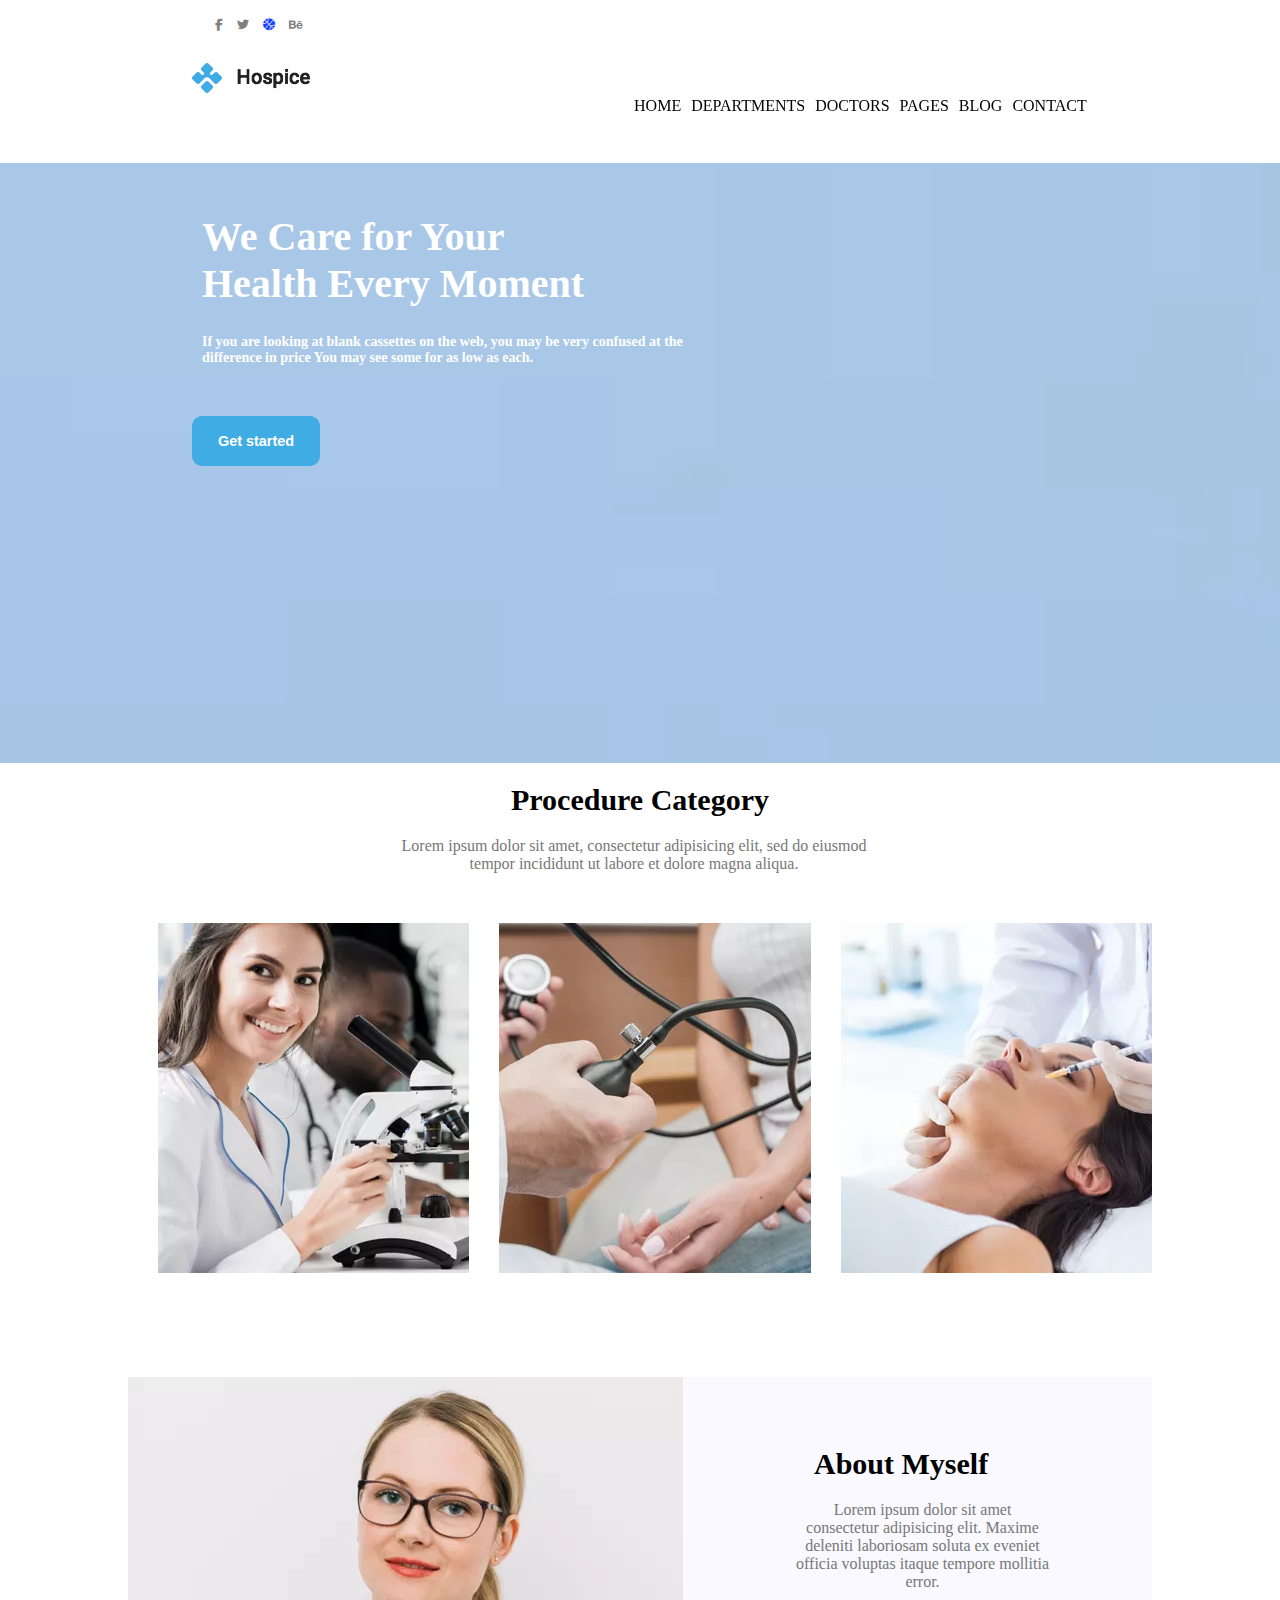
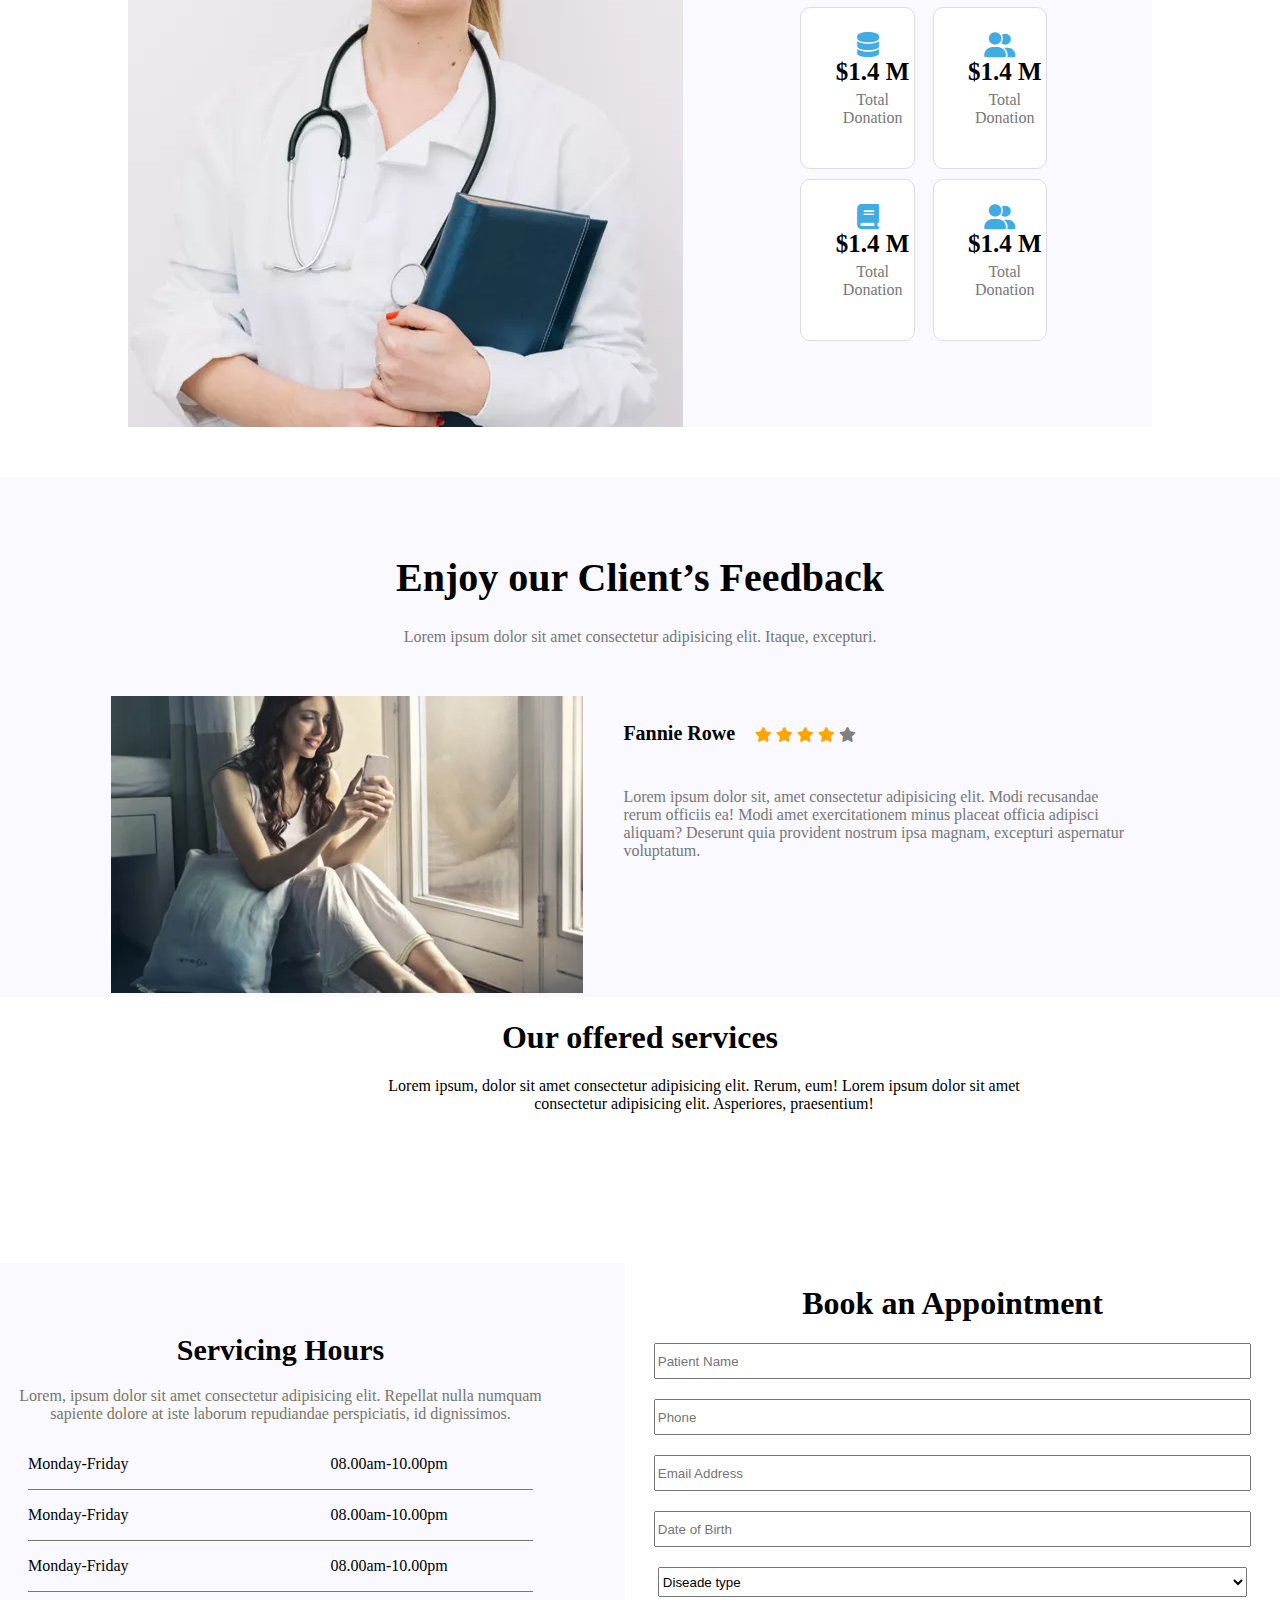
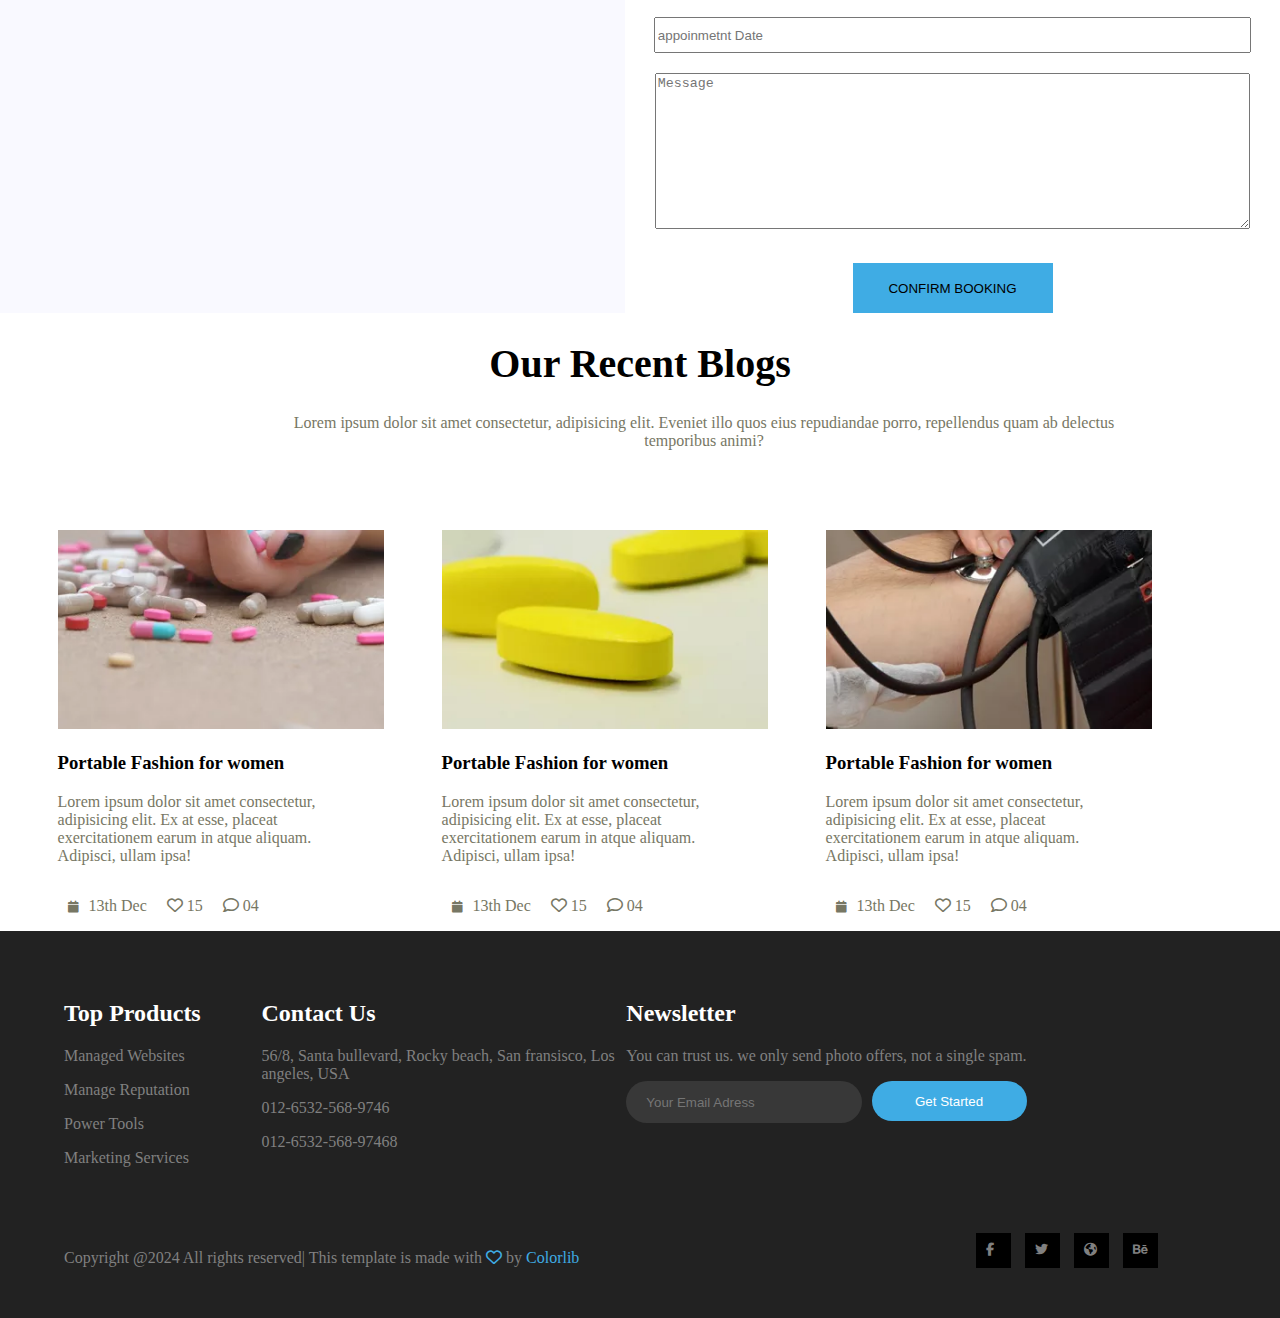
<file: index.html>
<!DOCTYPE html>
<html lang="en">
<head>
    <meta charset="UTF-8">
    <meta name="viewport" content="width=device-width, initial-scale=1.0">
    <title>Document</title>
    <link rel="stylesheet" href="./style.css">
    <link rel="stylesheet" href="https://cdnjs.cloudflare.com/ajax/libs/font-awesome/6.0.0-beta3/css/all.min.css">
    <link rel="stylesheet" href="https://cdnjs.cloudflare.com/ajax/libs/font-awesome/6.5.1/css/all.min.css">
    <link rel="stylesheet" href="https://cdnjs.cloudflare.com/ajax/libs/font-awesome/6.5.0/css/all.min.css">
</head>

<body>
    <div class="icon">
        <i class="fa-brands fa-facebook-f"></i>
        <i class="fa-brands fa-twitter"></i>
        <i class="fa-solid fa-basketball"></i>
        <i class="fa-brands fa-behance"></i>

    </div>
    <div class="hospice">
           <img src="./logo.png.webp" alt="">
    
            <div class="menu">
         <div class="lines">
            <div class="line"></div>
            <div class="line2"></div>
            <div class="line3"></div>

        </div> 
        <div class="list">
        <ul>
            <li>HOME</li>
              <li><a href="./index1.html">DEPARTMENTS
              </a>
            </li>
            <li><a href="./index2.html">
                DOCTORS</a>
            </li>
            <li>
              <p> PAGES</p>
              <ol>
                <li>ABOUT</li>
                <li>SERVICES</li>
                <li><a href="./index3.html">ELEMENTS</a>
                </li>
              </ol>

            </li>
            <li>
              <p>  BLOG</p>
              <ol>
                <li>BLOG</li>
                <li>Blog DETAILS</li>
              </ol>
            </li>
            <li>
                CONTACT
            </li>
        </ul>
        </div>
        </div>
    </div>
    <div class="background-image">
     <h1>  We Care for Your Health Every Moment
     </h1>
     <p>
        If you are looking at blank cassettes on the web, you may be very confused at the difference in price You may see some for as low as each.


</p>
<form action="">
    <button class="getstarted">Get started</button>
</form>

    </div>
    <section class="procedure">
        <h1>Procedure Category

        </h1>
        <p>Lorem ipsum dolor sit amet, consectetur adipisicing elit, sed do eiusmod tempor incididunt ut labore et dolore magna aliqua.</p>
    <div class="image">
        <div class="card1">
         <div class="visible"><img src="./p1.jpg.webp" alt="">
            </div>
            <div class="emergency">
                <h2>EMERGENCY TREATMENT</h2>
               </div> 
            </div>
            <div class="card1">
            <div class="visible">
            <img src="./p2.jpg.webp" alt="">
        </div>
        
       <div class="emergency">
        <h2>EMERGENCY TREATMENT</h2>
       </div>
       </div>
       <div class="card1">
        <div class="visible">
        <img src="./p3.jpg.webp" alt="">
        </div>
        <div class="emergency">
            <h2>EMERGENCY TREATMENT</h2>
           </div>
        </div>
</div>
    </section>
    <section class="about">
        <img src="./about-me.jpg.webp" alt="">
        <div class="myself">

        <h1>About Myself</h1>
        <p>
            Lorem ipsum dolor sit amet consectetur adipisicing elit. Maxime deleniti laboriosam soluta ex eveniet officia voluptas itaque tempore mollitia error.

        </p>
        
        <div class="all-box-total">
            <div class="box-total-one">
<div class="box-total">
    <div class="icons">    <i class="fa-solid fa-database"></i>
        </div>
    <h3>$1.4 M</h3>
    <p>Total Donation</p>
</div>  
<div class="box-total1">
    <div class="icons">
    <i class="fa-solid fa-book"></i>
    </div>
    <h3>$1.4 M</h3>
    <p>Total Donation</p>
</div>  
</div>
<div class="box-total-two">
<div class="box-total">
    <div class="icons">
    <i class="fa-solid fa-user-group"></i>
    </div>
    <h3>$1.4 M</h3>
    <p>Total Donation</p>
</div>  
<div class="box-total1">
    <div class="icons">
    <i class="fa-solid fa-user-group"></i>
    </div>

    <h3>$1.4 M</h3>
    <p>Total Donation</p>
</div>  
</div>
</div>
</div>
  </section>
<section class="clients">

  <div class="enjoy">

    <h1>
        Enjoy our Client’s Feedback
    </h1>
   
 <p>Lorem ipsum dolor sit amet consectetur adipisicing elit. Itaque, excepturi.</p>
 </div>
 <div class="enjoy-image-all">
 <div class="enjoy-image">
    
  <img src="./feedback-bg.jpg.webp" alt="">
  </div>
  

  <div class="fannie">
    <div class="rowe">
  <h4>Fannie Rowe</h4>
  <div class="icons-star">
  <i class="fa-solid fa-star"></i>
  <i class="fa-solid fa-star"></i>
  <i class="fa-solid fa-star"></i>
  <i class="fa-solid fa-star"></i>
  <i class="fa-solid fa-star"></i>
  </div>
  </div>
  <p>Lorem ipsum dolor sit, amet consectetur adipisicing elit. Modi recusandae rerum officiis ea! Modi amet exercitationem minus placeat officia adipisci aliquam? Deserunt quia provident nostrum ipsa magnam, excepturi aspernatur voluptatum.</p>
  </div>
</div>
</div>
</section>
<div class="our">
<h1>Our offered services</h1>
<p>Lorem ipsum, dolor sit amet consectetur adipisicing elit. Rerum, eum! Lorem ipsum dolor sit amet consectetur adipisicing elit. Asperiores, praesentium!</p>
<div class="box-emergency">
    <div class="all-emergency">
<div class="emergency">

    <i class="fa-solid fa-rocket"></i>
    <h3>24/Emergency</h3>
    <p>Lorem ipsum dolor, sit amet consectetur adipisicing elit. Ut aut atque debitis suscipit incidunt fuga impedit eum cumque facere, assumenda repudiandae optio beatae, itaque culpa labore cum neque hic enim.
</p>

</div>
<div class="emergency">
    <i class="fa-solid fa-heart"></i>
   
    <h3>24/Emergency</h3>
    <p>Lorem ipsum dolor, sit amet consectetur adipisicing elit. Ut aut atque debitis suscipit incidunt fuga impedit eum cumque facere, assumenda repudiandae optio beatae, itaque culpa labore cum neque hic enim.
</p>

</div>
</div>
<div class="all-emergency">
<div class="emergency">
    <i class="fa-solid fa-bug"></i>
    <h3>24/Emergency</h3>
    <p>Lorem ipsum dolor, sit amet consectetur adipisicing elit. Ut aut atque debitis suscipit incidunt fuga impedit eum cumque facere, assumenda repudiandae optio beatae, itaque culpa labore cum neque hic enim.
</p>

</div>
<div class="emergency">
    <i class="fa-solid fa-user-group"></i>
    
    <h3>24/Emergency</h3>
    <p>Lorem ipsum dolor, sit amet consectetur adipisicing elit. Ut aut atque debitis suscipit incidunt fuga impedit eum cumque facere, assumenda repudiandae optio beatae, itaque culpa labore cum neque hic enim.
</p>

</div>
</div>

</div>



</div>
<section class="hours">
    <div class="servicing">
    <h1>Servicing Hours</h1>
    <p class="grey">Lorem, ipsum dolor sit amet consectetur adipisicing elit. Repellat nulla numquam sapiente dolore at iste laborum repudiandae perspiciatis, id dignissimos.
    </p>
    <div class="monday">
        <p>Monday-Friday</p>
        <p>08.00am-10.00pm</p>
    </div>
    <div class="monday">
        <p>Monday-Friday</p>
        <p>08.00am-10.00pm</p>
    </div>
    <div class="monday">
        <p>Monday-Friday</p>
        <p>08.00am-10.00pm</p>
    </div>
</div>
<div class="form">
    <h1>Book an Appointment</h1>
<form>

    <input type="text" placeholder="Patient Name" >
    <br>
    <input type="text" placeholder="Phone" >
    <br>
    <input type="text" placeholder="Email Address" >
    <br>
    <input type="text" placeholder="Date of Birth" >
    <br>
     <select>
        <option>Diseade type</option>
        <option>Type one</option>
        <option>Type two</option>
        <option>Type three</option>
        <option>Type four</option>

     </select>
     <br>
     <input type="text" placeholder="appoinmetnt Date">
   <br>
<textarea name="" id="" cols="33" rows="10" placeholder="Message"></textarea>
<br>
<button>CONFIRM BOOKING</button>
</form>
</div>
</section>
<section class="recent">
    <div class="fashion">
    <h1>Our Recent Blogs</h1>
    <p>Lorem ipsum dolor sit amet consectetur, adipisicing elit. Eveniet illo quos eius repudiandae porro, repellendus quam ab delectus temporibus animi?

    </p>
    </div>
    <div class="all-portable">
    <div class="portable">
        <div class="portable-two">
        <div class="portable-one">
        <img src="./b1.jpg.webp" alt="">
        </div>
        </div>
        <div class="portable2">
        <h3>Portable Fashion for women</h3>
        <p class="lorem">Lorem ipsum dolor sit amet consectetur, adipisicing elit. Ex at esse, placeat exercitationem earum in atque aliquam. Adipisci, ullam ipsa!

        </p>
       
        <div class="first">
        <div class="december"><p>
            <span>
        <i class="fa-solid fa-calendar"></i>13th Dec
        </span>
    </p>
</div>
<div class="number"><p><span>
    <i class="fa-regular fa-heart"></i></span>
    15</p>
</div>
<div class="number2"><p><span>
    <i class="fa-regular fa-comment"></i></span>
    04</p>
</div>
</div>
    </div>

    </div>
    <div class="portable">
        <div class="portable-two">
        <div class="portable-one">
        <img src="./b2.jpg.webp" alt="">
        </div>
        </div>
        <div class="portable2">
        <h3>Portable Fashion for women</h3>
        <p class="lorem">Lorem ipsum dolor sit amet consectetur, adipisicing elit. Ex at esse, placeat exercitationem earum in atque aliquam. Adipisci, ullam ipsa!

        </p>

       
        <div class="first">
        <div class="december"><p>
            <span>
        <i class="fa-solid fa-calendar"></i>13th Dec
        </span>
    </p>
</div>
<div class="number"><p><span>
    <i class="fa-regular fa-heart"></i></span>
    15</p>
</div>
<div class="number2"><p><span>
    <i class="fa-regular fa-comment"></i></span>
    04</p>
</div>
</div>
    </div>
    </div>
    <div class="portable">
        <div class="portable-two">
            <div class="portable-one">
        

        
        <img src="./b3.jpg.webp" alt="">
        </div>
        </div>
        <div class="portable2">
        <h3>Portable Fashion for women</h3>
        <p class="lorem">Lorem ipsum dolor sit amet consectetur, adipisicing elit. Ex at esse, placeat exercitationem earum in atque aliquam. Adipisci, ullam ipsa!

        </p>
       
        <div class="first">
        <div class="december"><p>
            <span>
        <i class="fa-solid fa-calendar"></i>13th Dec
        </span>
    </p>
</div>
<div class="number"><p><span>
    <i class="fa-regular fa-heart"></i></span>
    15</p>
</div>
<div class="number2"><p><span>
    <i class="fa-regular fa-comment"></i></span>
    04</p>
</div>
</div>
</div>
    </div>
    </div>

</section>

<div class="black">
    <div class="all">
    <div class="product">
    <h2>Top Products</h2>
    <p>Managed Websites</p>
    <p>Manage Reputation</p>
    <p>Power Tools</p>
    <p>Marketing Services</p>
</div>
<div class="contact">
    <h2>Contact Us</h2>
    <p>56/8, Santa bullevard, Rocky beach, San fransisco, Los angeles, USA

    </p>
    <p>012-6532-568-9746
    </p>
<p>012-6532-568-97468
</p>
</div>
<div class="newsletter">
    <h2>Newsletter</h2>
    <p>You can trust us. we only send photo offers, not a single spam.</p>
    <form class="form2">
    <input type="email" placeholder="Your Email Adress"><br>
    <button>Get Started</button>
    </form>
</div>
</div>
<div class="all2">
<div class="colorlib">
<p>Copyright @2024 All rights reserved| This template is made with <i class="fa-regular fa-heart"></i> by <span>Colorlib</span></p>
</div>

<div class="icons-colorlib">

    <i class="fa-brands fa-facebook-f"></i>
    <i class="fa-brands fa-twitter"></i>
    <i class="fa-solid fa-earth-americas"></i>
    <i class="fa-brands fa-behance"></i>
    </div>


</div>
</div>
</div>
    
</body>
</html>
</file>
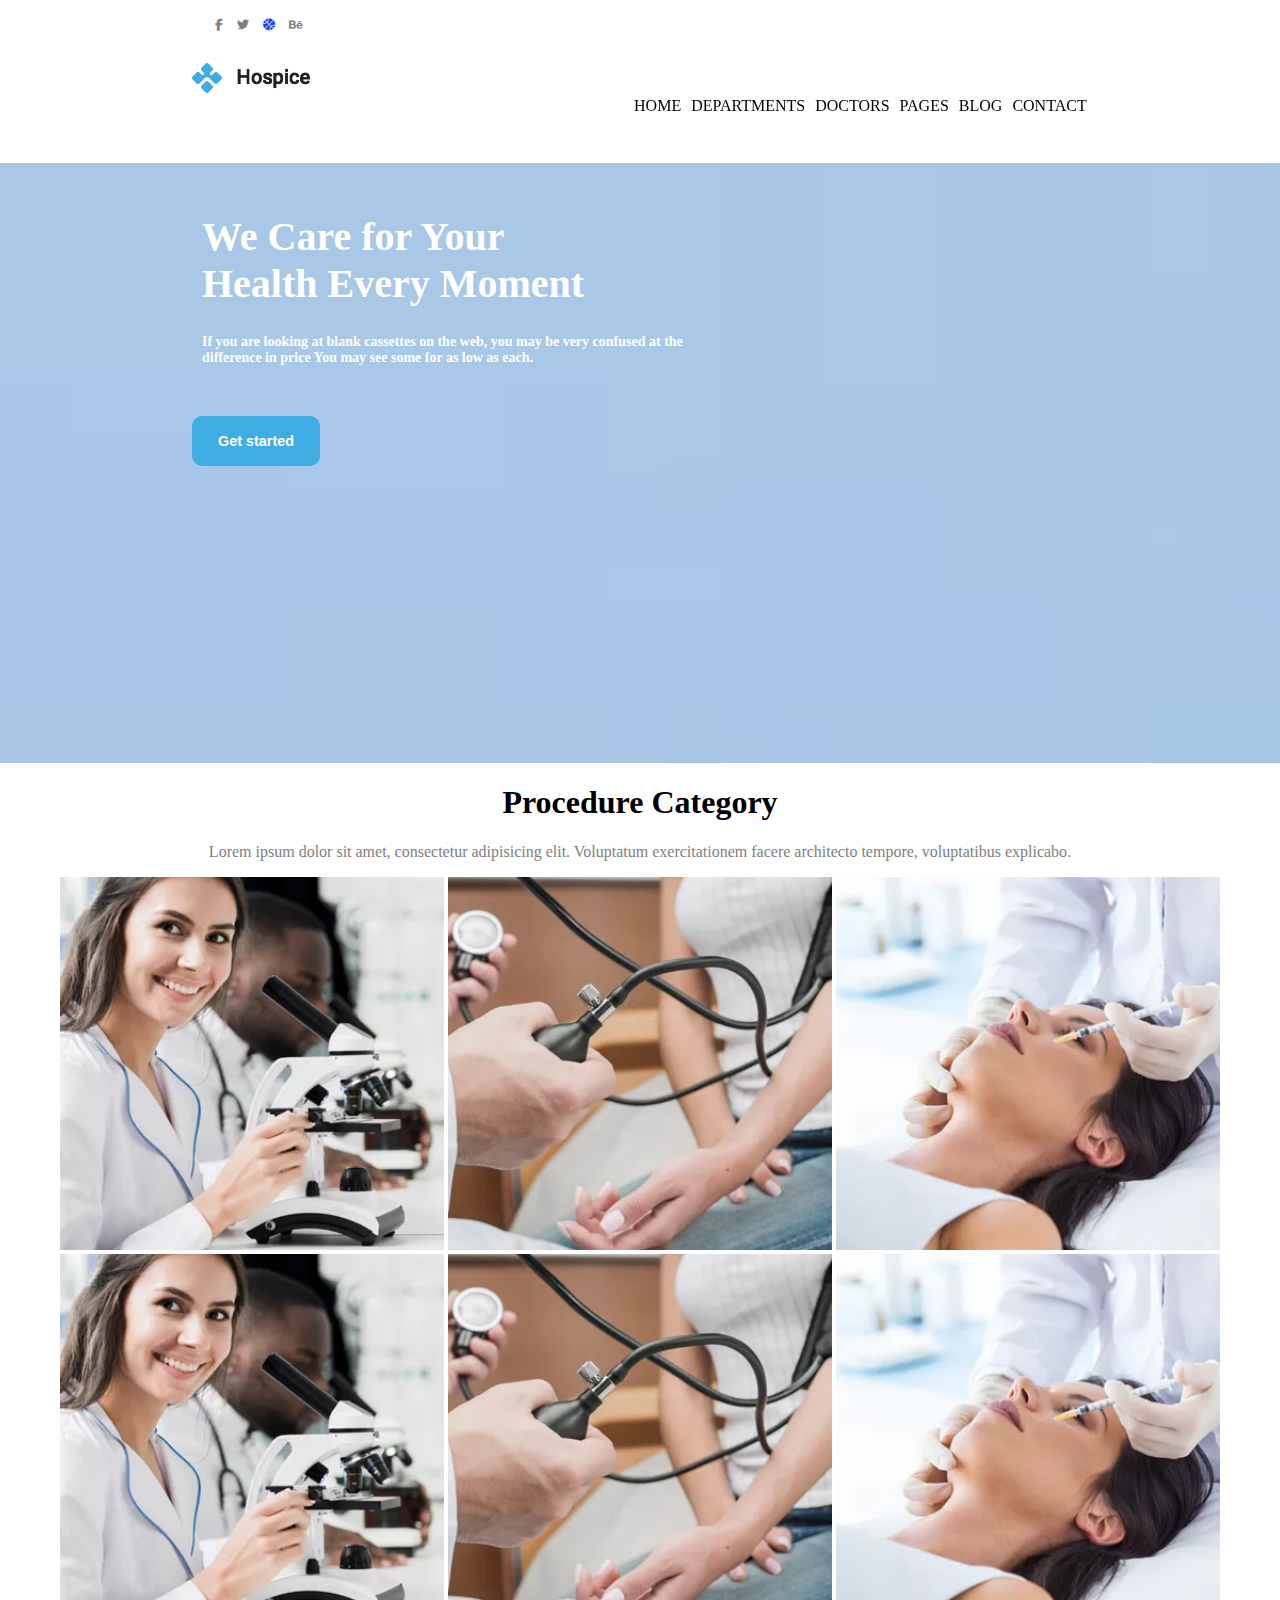
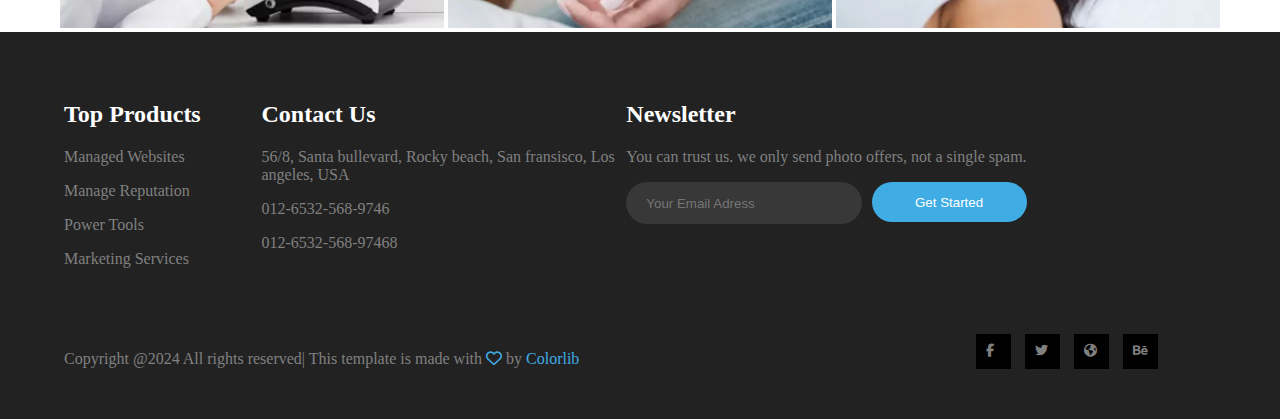
<file: index1.html>
<!DOCTYPE html>
<html lang="en">
<head>
    <meta charset="UTF-8">
    <meta name="viewport" content="width=device-width, initial-scale=1.0">
    <title>Document</title>
    <link rel="stylesheet" href="./style1.css">
    <link rel="stylesheet" href="https://cdnjs.cloudflare.com/ajax/libs/font-awesome/6.0.0-beta3/css/all.min.css">
    <link rel="stylesheet" href="https://cdnjs.cloudflare.com/ajax/libs/font-awesome/6.5.1/css/all.min.css">
    <link rel="stylesheet" href="https://cdnjs.cloudflare.com/ajax/libs/font-awesome/6.5.0/css/all.min.css">
</head>
<body>
    <div class="icon">
        <i class="fa-brands fa-facebook-f"></i>
        <i class="fa-brands fa-twitter"></i>
        <i class="fa-solid fa-basketball"></i>
        <i class="fa-brands fa-behance"></i>

    </div>
    <div class="hospice">
           <img src="./logo.png.webp" alt="">
    
            <div class="menu">
         <div class="lines">
            <div class="line"></div>
            <div class="line2"></div>
            <div class="line3"></div>

        </div> 
        <div class="list">
        <ul>
            <li>HOME</li>
            <li>
               
                DEPARTMENTS</a>
            </li>
            <li>
                DOCTORS
            </li>
            <li>
              <p> PAGES</p>
              <ol>
                <li>ABOUT</li>
                <li>SERVICES</li>
                <li>ELEMENTS</li>
              </ol>

            </li>
            <li>
              <p>  BLOG</p>
              <ol>
                <li>BLOG</li>
                <li>Blog DETAILS</li>
              </ol>
            </li>
            <li>
                CONTACT
            </li>
        </ul>
        </div>
        </div>
    </div>
    <div class="background-image">
     <h1>  We Care for Your Health Every Moment
     </h1>
     <p>
        If you are looking at blank cassettes on the web, you may be very confused at the difference in price You may see some for as low as each.


</p>
<form action="">
    <button class="getstarted">Get started</button>
</form>

    </div>
    <div class="image">
        <h1>Procedure Category</h1>
        <p>Lorem ipsum dolor sit amet, consectetur adipisicing elit. Voluptatum exercitationem facere architecto tempore, voluptatibus explicabo.</p>
        <div class="doctor">
            <img src="./p1.jpg.webp" alt="">
            <img src="p2.jpg.webp" alt="">
            <img src="p3.jpg.webp" alt="">
        </div>
        <div class="doctor">
            <img src="./p1.jpg.webp" alt="">
            <img src="p2.jpg.webp" alt="">
            <img src="p3.jpg.webp" alt="">
        </div>
    </div>
    <div class="black">
        <div class="all">
        <div class="product">
        <h2>Top Products</h2>
        <p>Managed Websites</p>
        <p>Manage Reputation</p>
        <p>Power Tools</p>
        <p>Marketing Services</p>
    </div>
    <div class="contact">
        <h2>Contact Us</h2>
        <p>56/8, Santa bullevard, Rocky beach, San fransisco, Los angeles, USA
    
        </p>
        <p>012-6532-568-9746
        </p>
    <p>012-6532-568-97468
    </p>
    </div>
    <div class="newsletter">
        <h2>Newsletter</h2>
        <p>You can trust us. we only send photo offers, not a single spam.</p>
        <form class="form2">
        <input type="email" placeholder="Your Email Adress"><br>
        <button>Get Started</button>
        </form>
    </div>
    </div>
    <div class="all2">
    <div class="colorlib">
    <p>Copyright @2024 All rights reserved| This template is made with <i class="fa-regular fa-heart"></i> by <span>Colorlib</span></p>
    </div>
    
    <div class="icons-colorlib">
    
        <i class="fa-brands fa-facebook-f"></i>
        <i class="fa-brands fa-twitter"></i>
        <i class="fa-solid fa-earth-americas"></i>
        <i class="fa-brands fa-behance"></i>
        </div>
    
    
    </div>
    </div>
    </div>

</body>
</html>
</file>
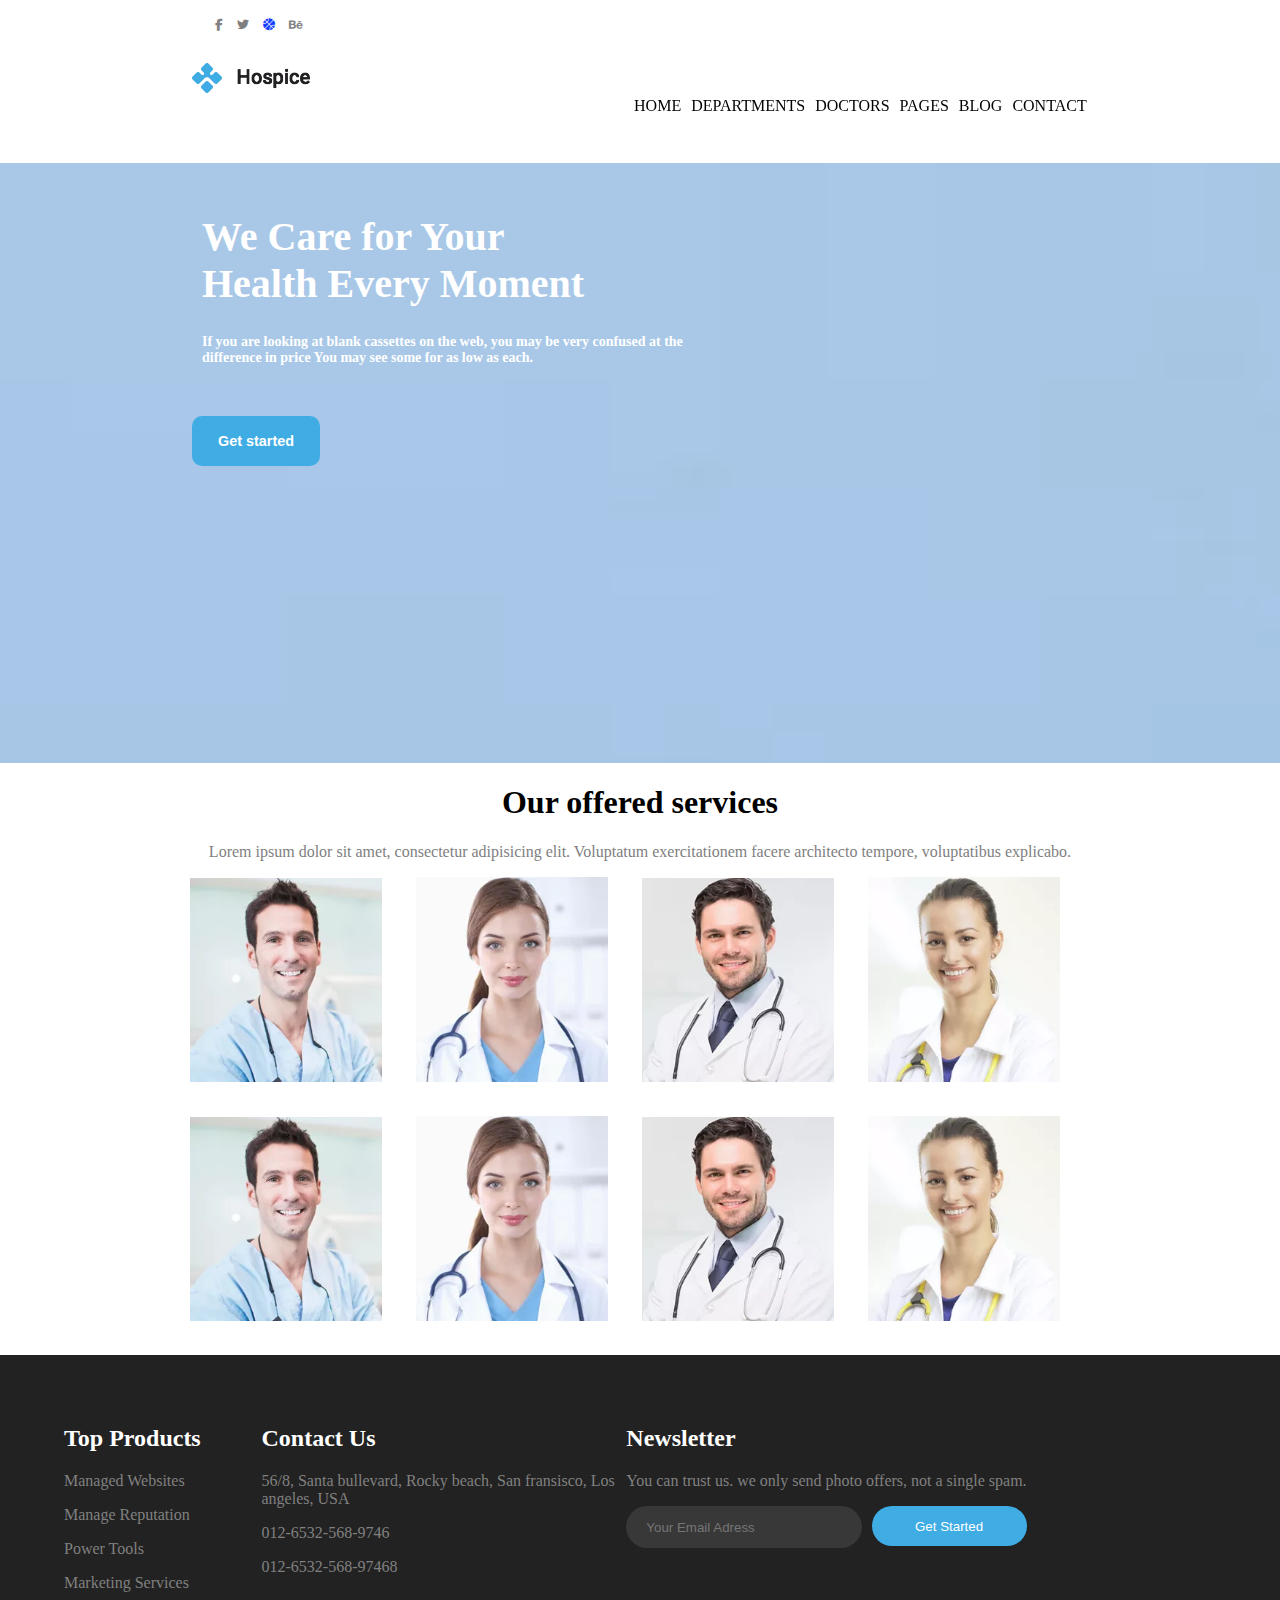
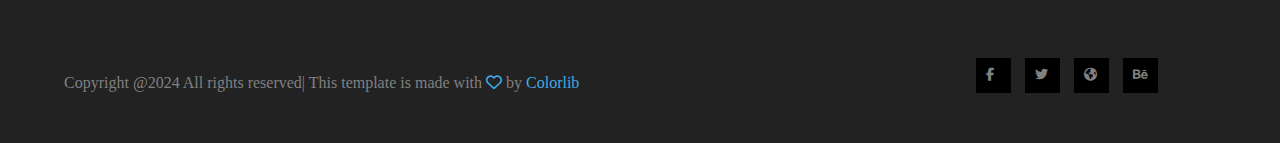
<file: index2.html>
<!DOCTYPE html>
<html lang="en">
<head>
    <meta charset="UTF-8">
    <meta name="viewport" content="width=device-width, initial-scale=1.0">
    <title>Document</title>
    <link rel="stylesheet" href="./style2.css">
    <link rel="stylesheet" href="https://cdnjs.cloudflare.com/ajax/libs/font-awesome/6.0.0-beta3/css/all.min.css">
    <link rel="stylesheet" href="https://cdnjs.cloudflare.com/ajax/libs/font-awesome/6.5.1/css/all.min.css">
    <link rel="stylesheet" href="https://cdnjs.cloudflare.com/ajax/libs/font-awesome/6.5.0/css/all.min.css">
</head>
<body>
    <div class="icon">
        <i class="fa-brands fa-facebook-f"></i>
        <i class="fa-brands fa-twitter"></i>
        <i class="fa-solid fa-basketball"></i>
        <i class="fa-brands fa-behance"></i>

    </div>
    <div class="hospice">
           <img src="./logo.png.webp" alt="">
    
            <div class="menu">
         <div class="lines">
            <div class="line"></div>
            <div class="line2"></div>
            <div class="line3"></div>

        </div> 
        <div class="list">
        <ul>
            <li>HOME</li>
            <li>
               
                DEPARTMENTS</a>
            </li>
            <li>
                DOCTORS
            </li>
            <li>
              <p> PAGES</p>
              <ol>
                <li>ABOUT</li>
                <li>SERVICES</li>
                <li>ELEMENTS</li>
              </ol>

            </li>
            <li>
              <p>  BLOG</p>
              <ol>
                <li>BLOG</li>
                <li>Blog DETAILS</li>
              </ol>
            </li>
            <li>
                CONTACT
            </li>
        </ul>
        </div>
        </div>
    </div>
    <div class="background-image">
     <h1>  We Care for Your Health Every Moment
     </h1>
     <p>
        If you are looking at blank cassettes on the web, you may be very confused at the difference in price You may see some for as low as each.


</p>
<form action="">
    <button class="getstarted">Get started</button>
</form>

    </div>
    <div class="image">
        <h1>Our offered services</h1>
        <p>Lorem ipsum dolor sit amet, consectetur adipisicing elit. Voluptatum exercitationem facere architecto tempore, voluptatibus explicabo.</p>
      <div class="doctors-image">
        <div class="doctor">
            <img src="./t1.jpg.webp" alt="">
            <img src="./t2.jpg.webp" alt="">
            <img src="./t3.jpg.webp" alt="">
            <img src="./t4.jpg.webp" alt="">
        </div>
        <div class="doctor">
            <img src="./t1.jpg.webp" alt="">
            <img src="./t2.jpg.webp" alt="">
            <img src="./t3.jpg.webp" alt="">
            <img src="./t4.jpg.webp" alt="">
        </div>
    </div>
    </div>
    <div class="black">
        <div class="all">
        <div class="product">
        <h2>Top Products</h2>
        <p>Managed Websites</p>
        <p>Manage Reputation</p>
        <p>Power Tools</p>
        <p>Marketing Services</p>
    </div>
    <div class="contact">
        <h2>Contact Us</h2>
        <p>56/8, Santa bullevard, Rocky beach, San fransisco, Los angeles, USA
    
        </p>
        <p>012-6532-568-9746
        </p>
    <p>012-6532-568-97468
    </p>
    </div>
    <div class="newsletter">
        <h2>Newsletter</h2>
        <p>You can trust us. we only send photo offers, not a single spam.</p>
        <form class="form2">
        <input type="email" placeholder="Your Email Adress"><br>
        <button>Get Started</button>
        </form>
    </div>
    </div>
    <div class="all2">
    <div class="colorlib">
    <p>Copyright @2024 All rights reserved| This template is made with <i class="fa-regular fa-heart"></i> by <span>Colorlib</span></p>
    </div>
    
    <div class="icons-colorlib">
    
        <i class="fa-brands fa-facebook-f"></i>
        <i class="fa-brands fa-twitter"></i>
        <i class="fa-solid fa-earth-americas"></i>
        <i class="fa-brands fa-behance"></i>
        </div>
    
    
    </div>
    </div>
    </div>
</body>
</html>
</file>
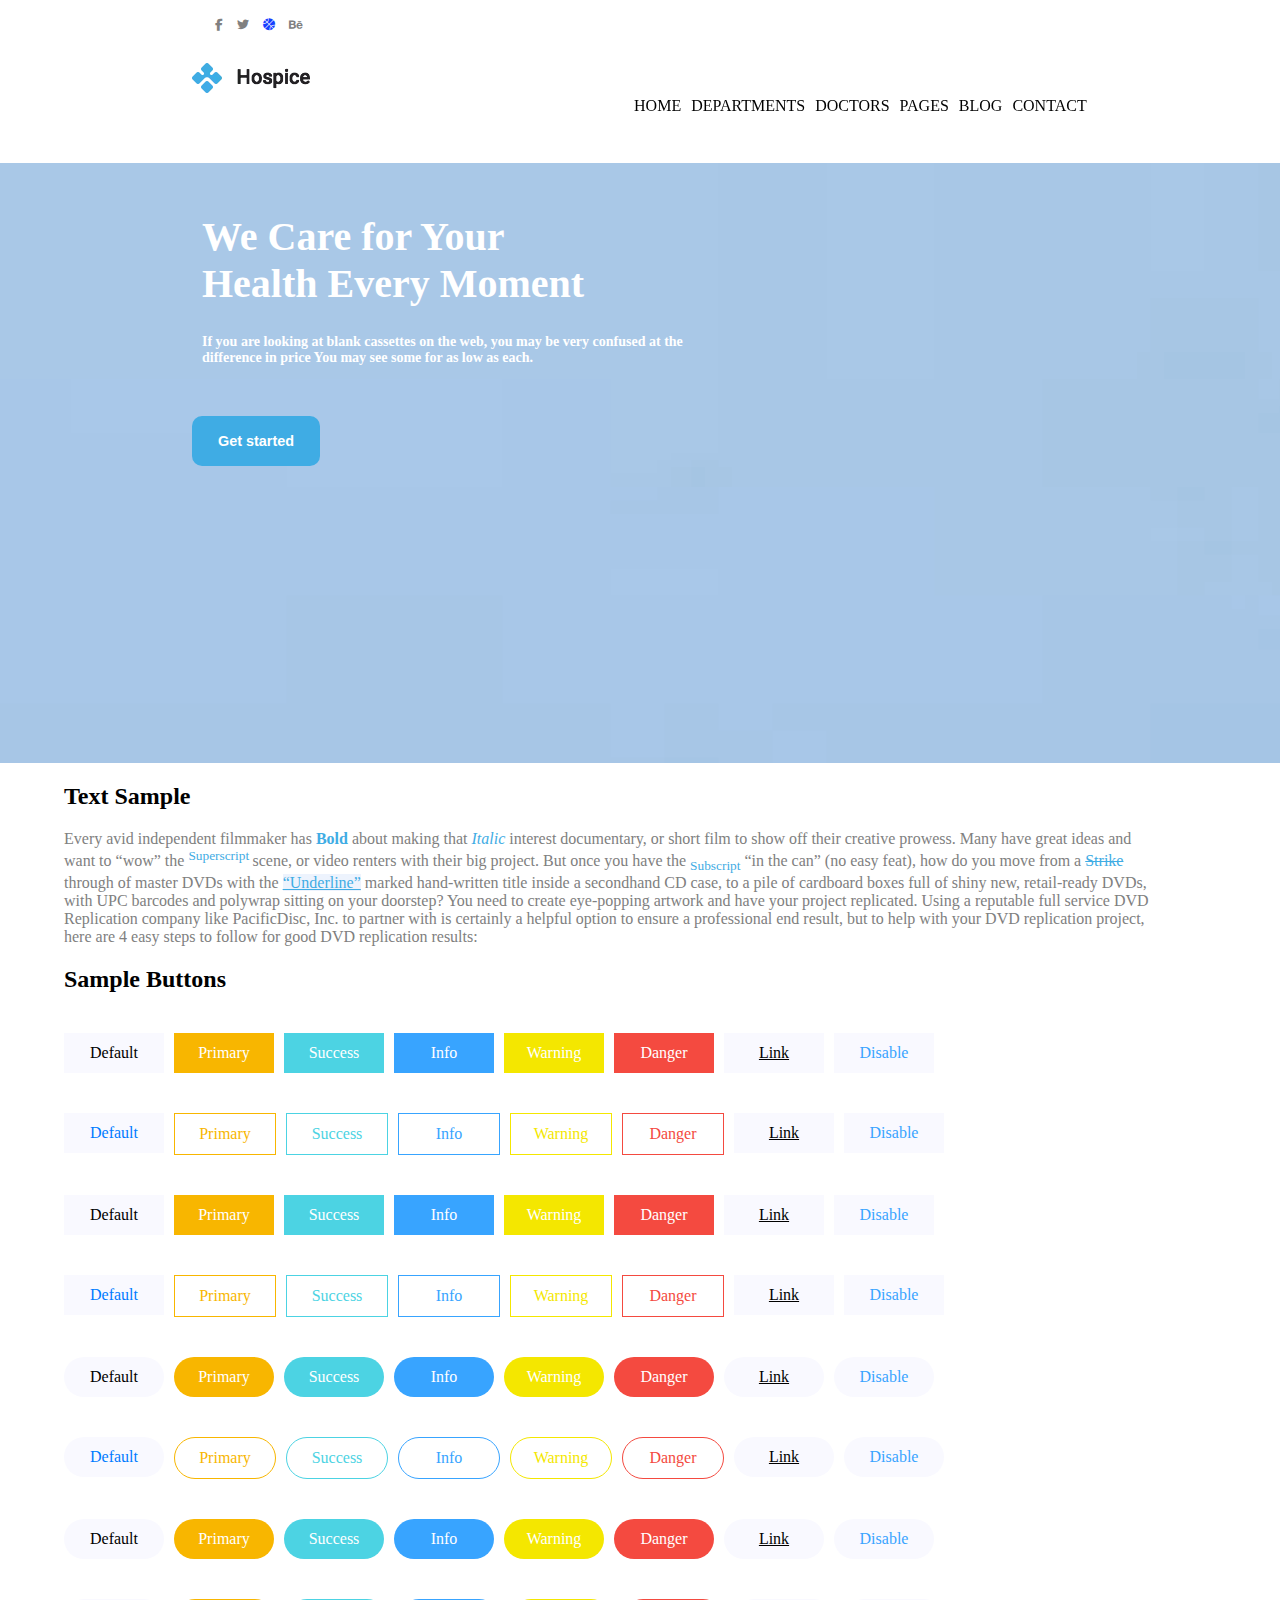
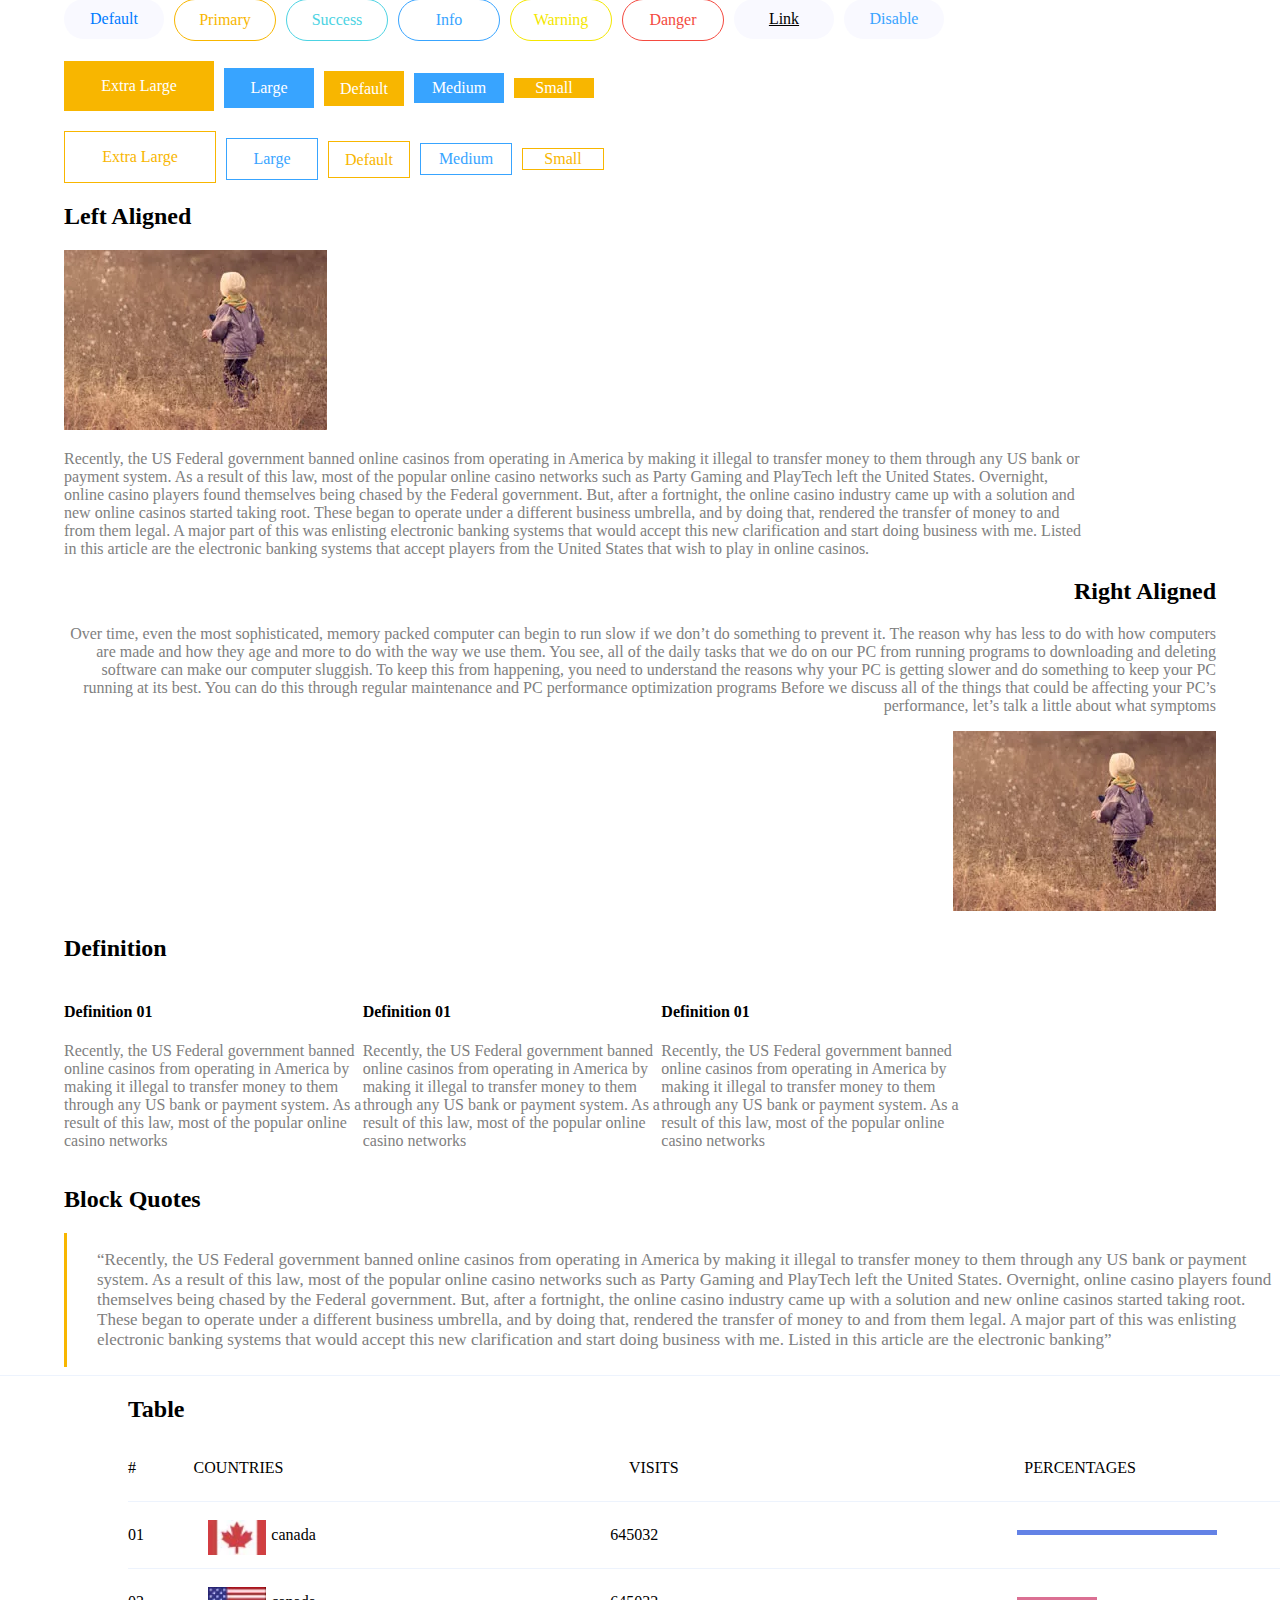
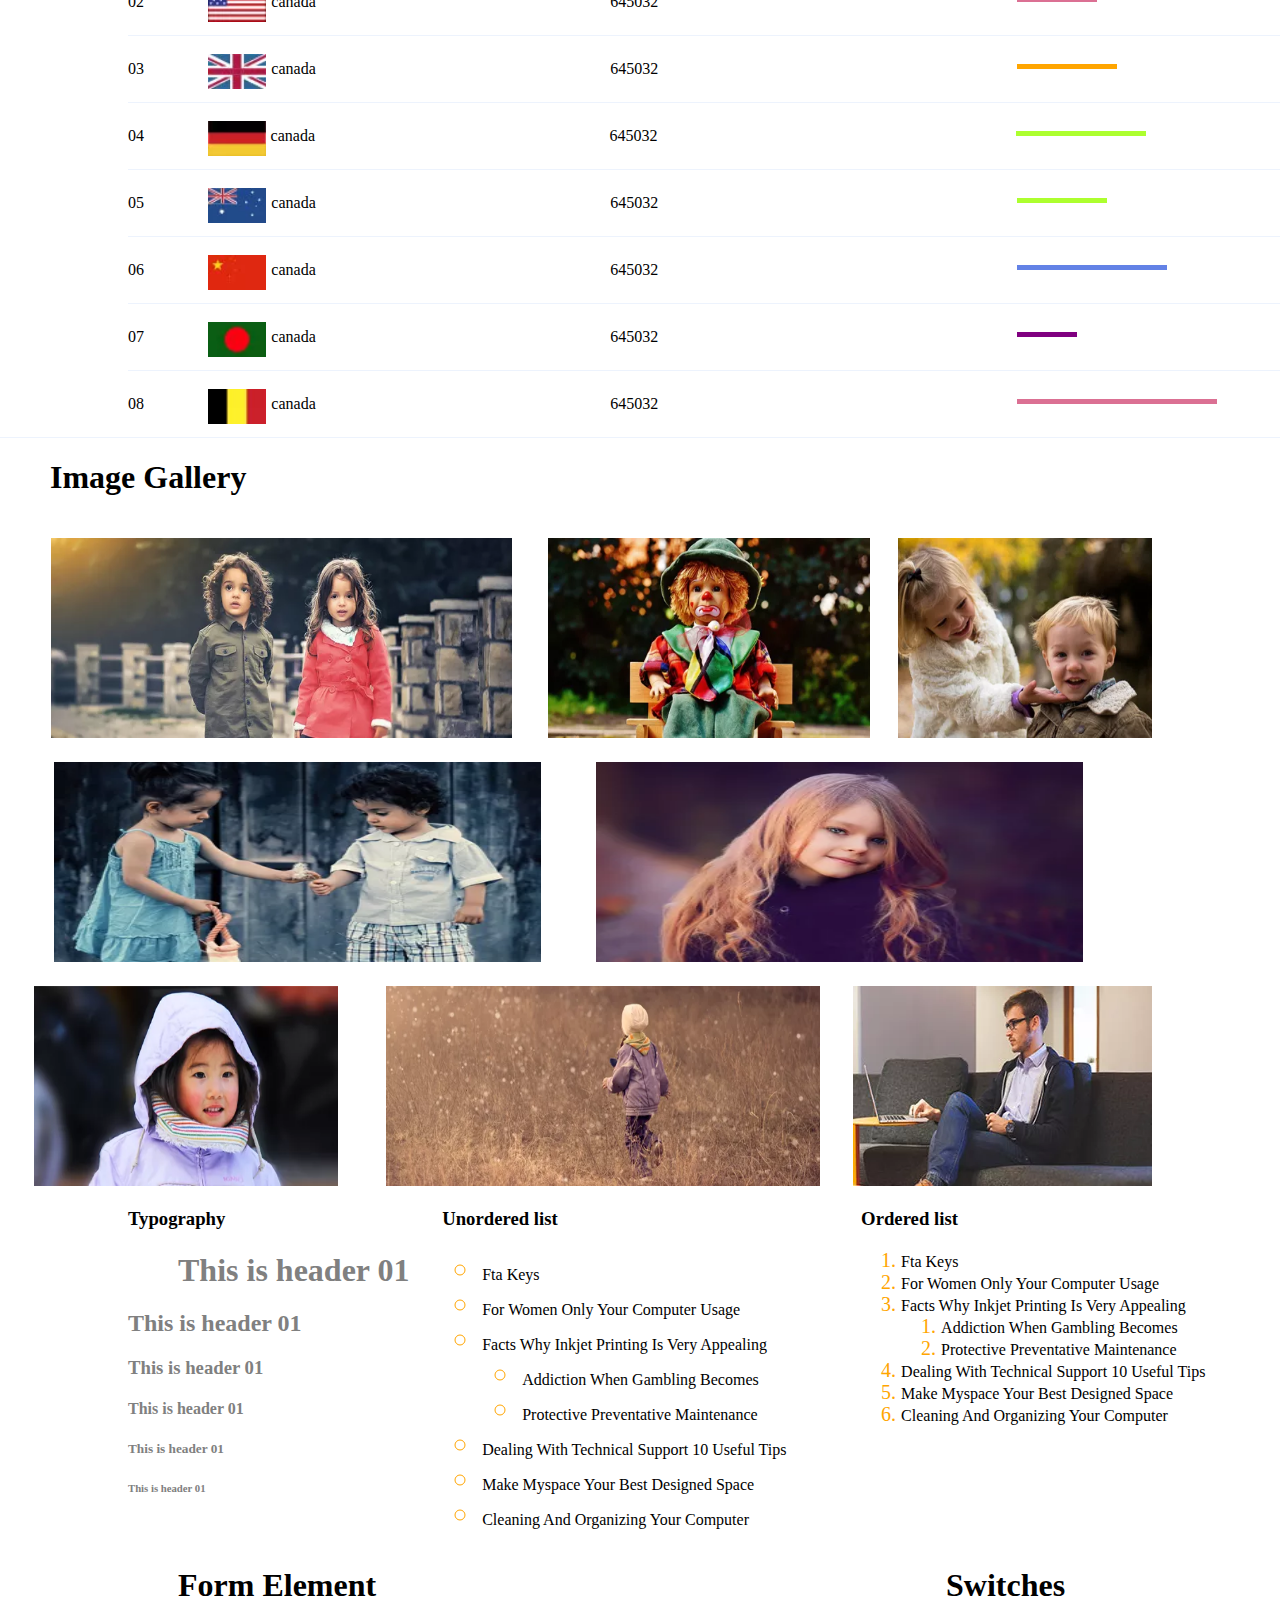
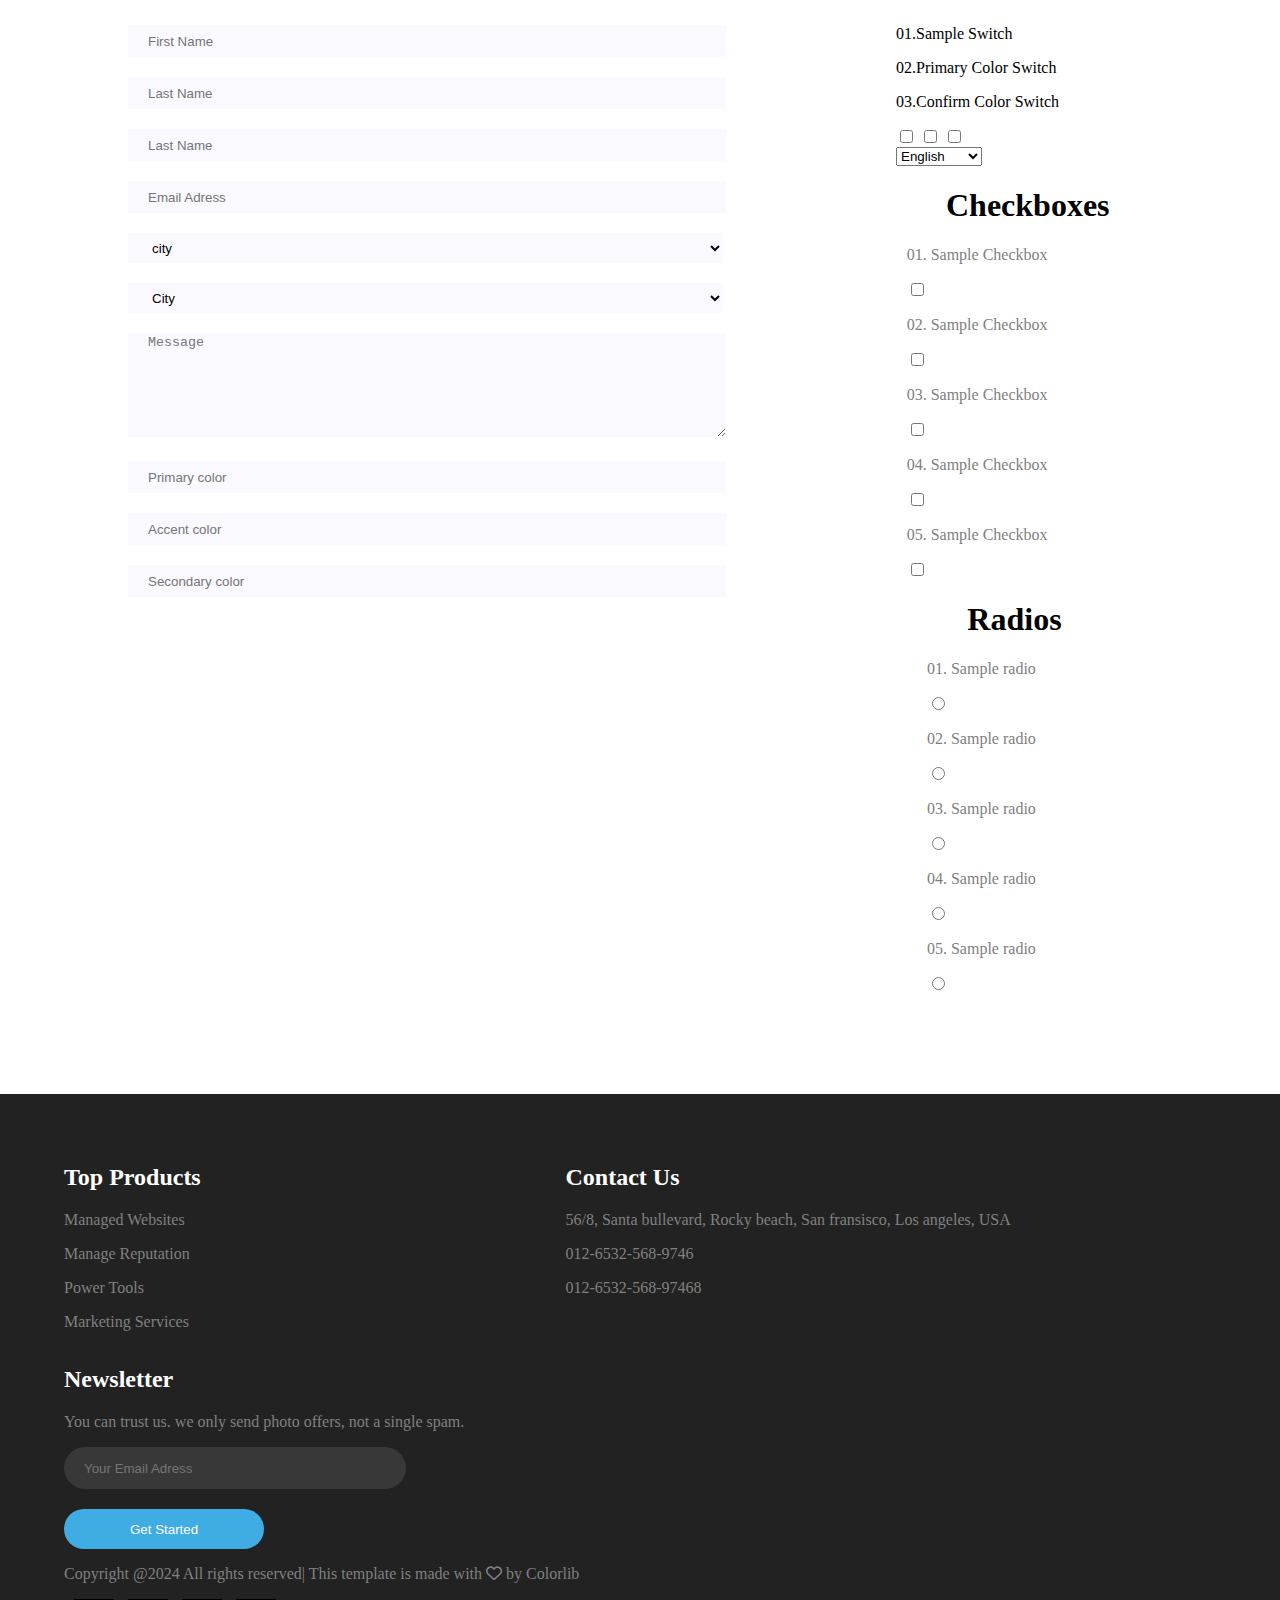
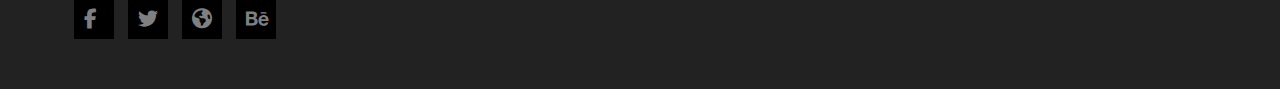
<file: index3.html>
<!DOCTYPE html>
<html lang="en">
<head>
    <meta charset="UTF-8">
    <meta name="viewport" content="width=device-width, initial-scale=1.0">
    <title>Document</title>
    <link rel="stylesheet" href="./style3.css">
    <link rel="stylesheet" href="https://cdnjs.cloudflare.com/ajax/libs/font-awesome/6.0.0-beta3/css/all.min.css">
    <link rel="stylesheet" href="https://cdnjs.cloudflare.com/ajax/libs/font-awesome/6.5.1/css/all.min.css">
    <link rel="stylesheet" href="https://cdnjs.cloudflare.com/ajax/libs/font-awesome/6.5.0/css/all.min.css">
</head>
<body>
    <div class="icon">
        <i class="fa-brands fa-facebook-f"></i>
        <i class="fa-brands fa-twitter"></i>
        <i class="fa-solid fa-basketball"></i>
        <i class="fa-brands fa-behance"></i>

    </div>
    <div class="hospice">
           <img src="./logo.png.webp" alt="">
    
            <div class="menu">
         <div class="lines">
            <div class="line"></div>
            <div class="line2"></div>
            <div class="line3"></div>

        </div> 
        <div class="list">
        <ul>
            <li>HOME</li>
            <li>
               
                DEPARTMENTS</a>
            </li>
            <li>
                DOCTORS
            </li>
            <li>
              <p> PAGES</p>
              <ol>
                <li>ABOUT</li>
                <li>SERVICES</li>
                <li>ELEMENTS</li>
              </ol>

            </li>
            <li>
              <p>  BLOG</p>
              <ol>
                <li>BLOG</li>
                <li>Blog DETAILS</li>
              </ol>
            </li>
            <li>
                CONTACT
            </li>
        </ul>
        </div>
        </div>
    </div>
    <div class="background-image">
     <h1>  We Care for Your Health Every Moment
     </h1>
     <p>
        If you are looking at blank cassettes on the web, you may be very confused at the difference in price You may see some for as low as each.


</p>
<form action="">
    <button class="getstarted">Get started</button>
</form>

    </div>
    <div class="sample">
  <h2> Text Sample</h2>
  <p>
Every avid independent filmmaker has <span class="bold"> Bold</span> about making that <span class="italic">Italic</span> interest documentary, or short film to show off their creative prowess. Many have great ideas and want to “wow” the <span class="superscript"><sup>Superscript </sup></span> scene, or video renters with their big project. But once you have the <span class="subscript"><sub>Subscript</sub></span> “in the can” (no easy feat), how do you move from a <span class="strike">Strike</span> through of master DVDs with the <span class="underline"> “Underline”</span> marked hand-written title inside a secondhand CD case, to a pile of cardboard boxes full of shiny new, retail-ready DVDs, with UPC barcodes and polywrap sitting on your doorstep? You need to create eye-popping artwork and have your project replicated. Using a reputable full service DVD Replication company like PacificDisc, Inc. to partner with is certainly a helpful option to ensure a professional end result, but to help with your DVD replication project, here are 4 easy steps to follow for good DVD replication results:
</p>
</div>
<h2 class="sample">Sample Buttons</h2>
 <div class="buttons">
    <div class="default ">Default</div>
    <div class="primary orange">Primary</div>
    <div class="success blue">Success</div>
    <div class="info blue2">Info</div>
    <div class="warning yellow">Warning</div>
    <div class="danger red">Danger</div>
    <div class="link">Link</div>
    <div class="disable">Disable</div>

    
 </div>
 <div class="buttons1">
    <div class="default ">Default</div>
    <div class="primary orange">Primary</div>
    <div class="success blue">Success</div>
    <div class="info blue2">Info</div>
    <div class="warning yellow">Warning</div>
    <div class="danger red">Danger</div>
    <div class="link">Link</div>
    <div class="disable">Disable</div>

    
 </div>
 <div class="buttons">
    <div class="default ">Default</div>
    <div class="primary orange">Primary</div>
    <div class="success blue">Success</div>
    <div class="info blue2">Info</div>
    <div class="warning yellow">Warning</div>
    <div class="danger red">Danger</div>
    <div class="link">Link</div>
    <div class="disable">Disable</div>

    
 </div>
 <div class="buttons1">
    <div class="default ">Default</div>
    <div class="primary orange">Primary</div>
    <div class="success blue">Success</div>
    <div class="info blue2">Info</div>
    <div class="warning yellow">Warning</div>
    <div class="danger red">Danger</div>
    <div class="link">Link</div>
    <div class="disable">Disable</div>

    
 </div>
 <div class="buttons4">
    <div class="default ">Default</div>
    <div class="primary orange">Primary</div>
    <div class="success blue">Success</div>
    <div class="info blue2">Info</div>
    <div class="warning yellow">Warning</div>
    <div class="danger red">Danger</div>
    <div class="link">Link</div>
    <div class="disable">Disable</div>

    
 </div>
 <div class="buttons5">
    <div class="default ">Default</div>
    <div class="primary orange">Primary</div>
    <div class="success blue">Success</div>
    <div class="info blue2">Info</div>
    <div class="warning yellow">Warning</div>
    <div class="danger red">Danger</div>
    <div class="link">Link</div>
    <div class="disable">Disable</div>

    
 </div>
 <div class="buttons4">
    <div class="default ">Default</div>
    <div class="primary orange">Primary</div>
    <div class="success blue">Success</div>
    <div class="info blue2">Info</div>
    <div class="warning yellow">Warning</div>
    <div class="danger red">Danger</div>
    <div class="link">Link</div>
    <div class="disable">Disable</div>

    
 </div>
 <div class="buttons5">
    <div class="default ">Default</div>
    <div class="primary orange">Primary</div>
    <div class="success blue">Success</div>
    <div class="info blue2">Info</div>
    <div class="warning yellow">Warning</div>
    <div class="danger red">Danger</div>
    <div class="link">Link</div>
    <div class="disable">Disable</div>
   

    
 </div>

<div class="buttons9">
    <div class="extra orange ">Extra Large</div>
    <div class="large blue">Large</div>
    <div class="default orange">Default</div>
    <div class="medium blue">Medium</div>
    <div class="small orange">Small</div>
</div>
<div class="buttons10">
    <div class="extra orange ">Extra Large</div>
    <div class="large blue">Large</div>
    <div class="default orange">Default</div>
    <div class="medium blue">Medium</div>
    <div class="small orange">Small</div>
</div>
<section class="aligned">
    <h2>Left Aligned</h2>
    <div class="recently">
        <img src="./d.jpg (1).webp" alt="">
        <p>Recently, the US Federal government banned online casinos from operating in America by making it illegal to transfer money to them through any US bank or payment system. As a result of this law, most of the popular online casino networks such as Party Gaming and PlayTech left the United States. Overnight, online casino players found themselves being chased by the Federal government. But, after a fortnight, the online casino industry came up with a solution and new online casinos started taking root. These began to operate under a different business umbrella, and by doing that, rendered the transfer of money to and from them legal. A major part of this was enlisting electronic banking systems that would accept this new clarification and start doing business with me. Listed in this article are the electronic banking systems that accept players from the United States that wish to play in online casinos.</p>
    </div>
    <h2 class="right">Right Aligned</h2>
    <div class="over">
        <p>Over time, even the most sophisticated, memory packed computer can begin to run slow if we don’t do something to prevent it. The reason why has less to do with how computers are made and how they age and more to do with the way we use them. You see, all of the daily tasks that we do on our PC from running programs to downloading and deleting software can make our computer sluggish. To keep this from happening, you need to understand the reasons why your PC is getting slower and do something to keep your PC running at its best. You can do this through regular maintenance and PC performance optimization programs

            Before we discuss all of the things that could be affecting your PC’s performance, let’s talk a little about what symptoms</p>
            <img src="./d.jpg (1).webp" alt="">
    </div>
    
</section>
<div class="definition">
    <h2>Definition</h2>
    <div class="definition2">
    <div class="definition1">
        <h4>Definition 01</h4>
        <p>
    Recently, the US Federal government banned online casinos from operating in America by making it illegal to transfer money to them through any US bank or payment system. As a result of this law, most of the popular online casino networks
    </p>

</div>
<div class="definition1">
    <h4>Definition 01</h4>
    <p>
Recently, the US Federal government banned online casinos from operating in America by making it illegal to transfer money to them through any US bank or payment system. As a result of this law, most of the popular online casino networks
</p>

</div>
<div class="definition1">
    <h4>Definition 01</h4>
    <p>
Recently, the US Federal government banned online casinos from operating in America by making it illegal to transfer money to them through any US bank or payment system. As a result of this law, most of the popular online casino networks
</p>

</div>
</div>
</div>
<div class="block">
    <h2>Block Quotes</h2>
    <div class="quotes">
        <p>“Recently, the US Federal government banned online casinos from operating in America by making it illegal to transfer money to them through any US bank or payment system. As a result of this law, most of the popular online casino networks such as Party Gaming and PlayTech left the United States. Overnight, online casino players found themselves being chased by the Federal government. But, after a fortnight, the online casino industry came up with a solution and new online casinos started taking root. These began to operate under a different business umbrella, and by doing that, rendered the transfer of money to and from them legal. A major part of this was enlisting electronic banking systems that would accept this new clarification and start doing business with me. Listed in this article are the electronic banking”
        </p>
    </div>
</div>
<hr class="underline">
<div class="table">
    <h2>Table</h2>
    <div class="countries">
      <p>#</p>
      <p>COUNTRIES</p>
      <p>VISITS</p>
      <p>
        PERCENTAGES</p>

    </div>
    <hr class="countries-underline">

    <div class="table-one">
        <p>01</p>
        <img src="./f1.jpg.webp" alt="">
        <p>canada</p>
        <p>645032</p>
        <div class="line-2">
        <div class="line-blue"></div>
        </div>
    </div>
    <hr class="countries-underline">

    <div class="table-one">
        <p>02</p>
        <img src="./f2.jpg.webp" alt="">
        <p>canada</p>
        <p>645032</p>
        <div class="line-2">
        <div class="line-pink1"></div>
        </div>
    </div>
    <hr class="countries-underline">

    <div class="table-one">
        <p>03</p>
        <img src="./f3.jpg.webp" alt="">
        <p>canada</p>
        <p>645032</p>
        <div class="line-2">
        <div class="line-orange"></div>
        </div>
    </div>
    <hr class="countries-underline">

    <div class="table-one">
        <p>04</p>
        <img src="./f4.jpg.webp" alt="">
        <p>canada</p>
        <p>645032</p>
        <div class="line-2">
        <div class="line-green"></div>
        </div>
        
    </div>
    <hr class="countries-underline">

    <div class="table-one">
        <p>05</p>
        <img src="./f5.jpg.webp" alt="">
        <p>canada</p>
        <p>645032</p>
        <div class="line-2">
        <div class="line-green1"></div>
        </div>
    </div>
    <hr class="countries-underline">

    <div class="table-one">
        <p>06</p>
        <img src="./f6.jpg (1).webp" alt="">
        <p>canada</p>
        <p>645032</p>
        <div class="line-2">
        <div class="line-blue1"></div>
        </div>
    </div>
    <hr class="countries-underline">

    <div class="table-one">
        <p>07</p>
        <img src="./f7.jpg.webp" alt="">
        <p>canada</p>
        <p>645032</p>
        <div class="line-2">
        <div class="line-purple"></div>
        </div>
    </div>
    <hr class="countries-underline">

    <div class="table-one">
        <p>08</p>
        <img src="f8.jpg.webp" alt="">
        <p>canada</p>
        <p>645032</p>
        <div class="line-2">
        <div class="line-pink"></div>
        </div>
    </div>
    
</div>
<hr class="underline">
<div class="gallery">
    <h1>Image Gallery</h1>
    <div class="image-gallery">
        <div class="image3">
        <div class="overlay one">

        <img  src="./g1.jpg.webp" alt="" >
        </div>
        <div class="overlay ">
        <img src="./g2.jpg.webp" alt="">
        </div>
        
        <div class="overlay">
        <img src="./g3.jpg.webp" alt="">
        </div>
        </div>
        <div class="image3">
        <div class="overlay two">
        <img src="./g4.jpg.webp" alt="">
        </div>
        <div class="overlay two">
        <img src="./g5.jpg.webp" alt="">
        </div>
        </div>
        <div class="image3">
        <div class="overlay">
        <img src="./g6.jpg.webp" alt="">
        </div>
        <div class="overlay">
        <img src="./g7.jpg.webp" alt="">
        </div>
        <div class="overlay">
        <img src="./g8.jpg.webp" alt="">
</div>
    </div>
</div>
<div class="all-typography">
<div class="typography">
    <h3 class="first">Typography</h3>

    <h1 class="grey">This is header 01 </h1>
    <h2 class="grey" >This is header 01</h2>
    <h3 class="grey">This is header 01</h3>
    <h4 class="grey">This is header 01</h4>
    <h5 class="grey">This is header 01</h5>
    <h6 class="grey">This is header 01</h6>
</div>
<div class="typography1">
<h3 class="first">Unordered list</h3>
<ul class="unordered">
    <li>Fta Keys</li>
    <li>
        For Women Only Your Computer Usage</li>
    <li> Facts Why Inkjet Printing Is Very Appealing</li>
    <ul>
    <li>
        Addiction When Gambling Becomes</li>
        <li>
        Protective Preventative Maintenance</li>
        </ul>
        <li>
            
        Dealing With Technical Support 10 Useful Tips</li>
        <li>
        Make Myspace Your Best Designed Space</li>
        <li>
        Cleaning And Organizing Your Computer</li>
</ul>

</div>
<div class="ordered">
    <h3 class="first">Ordered list</h3>

    <ol>
        <li>Fta Keys</li>
        <li>
            For Women Only Your Computer Usage</li>
        <li> Facts Why Inkjet Printing Is Very Appealing</li>
        <ol class="ol">
        <li>
            Addiction When Gambling Becomes</li>
            <li>
            Protective Preventative Maintenance</li>
            </ol>
            <li>
                
            Dealing With Technical Support 10 Useful Tips</li>
            <li>
            Make Myspace Your Best Designed Space</li>
            <li>
            Cleaning And Organizing Your Computer</li>
    </ol>
</div>
</div>

<div class="element">
<div class="form-element">
    <h1>Form Element</h1>
    <from>
        <input type="text" placeholder="First Name"><br>
        <input type="text" placeholder="Last Name"><br>
        <input type="text" placeholder="Last Name"><br>
        <input type="email" placeholder="Email Adress"><br>
        <select>
            <option>city</option>
            <option>T</option>
            <option>Type two</option>
            <option>Type three</option>
            <option>Type four</option>
    
         </select>
         <br>
         <select>
            <option>City</option>
            <option>Dhaka</option>
            <option>Dilli</option>
            <option>Newyork</option>
            <option>Islamabad</option>
    
         </select><br>


        <textarea name="" id="" cols="" rows="" placeholder="Message"></textarea><br>

        <input type="text" placeholder="Primary color"><br>
        <input type="text" placeholder="Accent color"><br>
        <input type="text" placeholder="Secondary color">



    </from>
    </div>
    <div class="check">
    <div class="switches-chekbox">
    <div class="switches">
        <h1>Switches</h1>
        <p>01.Sample Switch</p>
        <p>02.Primary Color Switch</p>
        <p>03.Confirm Color Switch</p>
    </div>
    <div class="checkbox">
        <input type="checkbox">
        <input type="checkbox">
        <input type="checkbox">



    </div>
   

</div>

<select>
    <option>English</option>
    <option>Spanish</option>
    <option>Spanish</option>
    <option>Arabic</option>
    <option>Portuguise</option>
    <option>Bengali</option>

 </select>
 <div class="sample-checkbox">
 
<h1>Checkboxes</h1>
<div class="sample">
<p>01. Sample Checkbox</p> <input type="checkbox">
</div>


<div class="sample">
    <p>02. Sample Checkbox</p> <input type="checkbox">
    </div>
    <div class="sample">
        <p>03. Sample Checkbox</p> <input type="checkbox">
        </div>
        <div class="sample">
            <p>04. Sample Checkbox</p> <input type="checkbox">
            </div>
            <div class="sample">
                <p>05. Sample Checkbox</p> <input type="checkbox">
                </div>
</div>

<!-- </div> -->
<div class="sample-radio">
    <h1>Radios</h1>
    <div class="sample">
        <p>01. Sample radio</p> <input type="radio">
        </div>
        <div class="sample">
            <p>02. Sample radio</p> <input type="radio">
            </div>
            <div class="sample">
                <p>03. Sample radio</p> <input type="radio">
                </div>
                <div class="sample">
                    <p>04. Sample radio</p> <input type="radio">
                    </div>
                    <div class="sample">
                        <p>05. Sample radio</p> <input type="radio">
                        </div>

</div>
</div>
</div>
</div>
</div>


<div class="black">
    <div class="all">
    <div class="product">
    <h2>Top Products</h2>
    <p>Managed Websites</p>
    <p>Manage Reputation</p>
    <p>Power Tools</p>
    <p>Marketing Services</p>
</div>
<div class="contact">
    <h2>Contact Us</h2>
    <p>56/8, Santa bullevard, Rocky beach, San fransisco, Los angeles, USA

    </p>
    <p>012-6532-568-9746
    </p>
<p>012-6532-568-97468
</p>
</div>
<div class="newsletter">
    <h2>Newsletter</h2>
    <p>You can trust us. we only send photo offers, not a single spam.</p>
    <form class="form2">
    <input type="email" placeholder="Your Email Adress"><br>
    <button>Get Started</button>
    </form>
</div>
</div>
<div class="all2">
<div class="colorlib">
<p>Copyright @2024 All rights reserved| This template is made with <i class="fa-regular fa-heart"></i> by <span>Colorlib</span></p>
</div>

<div class="icons-colorlib">

    <i class="fa-brands fa-facebook-f"></i>
    <i class="fa-brands fa-twitter"></i>
    <i class="fa-solid fa-earth-americas"></i>
    <i class="fa-brands fa-behance"></i>
</div>
</div>
</div>
</div>




</body>
</html>
</file>
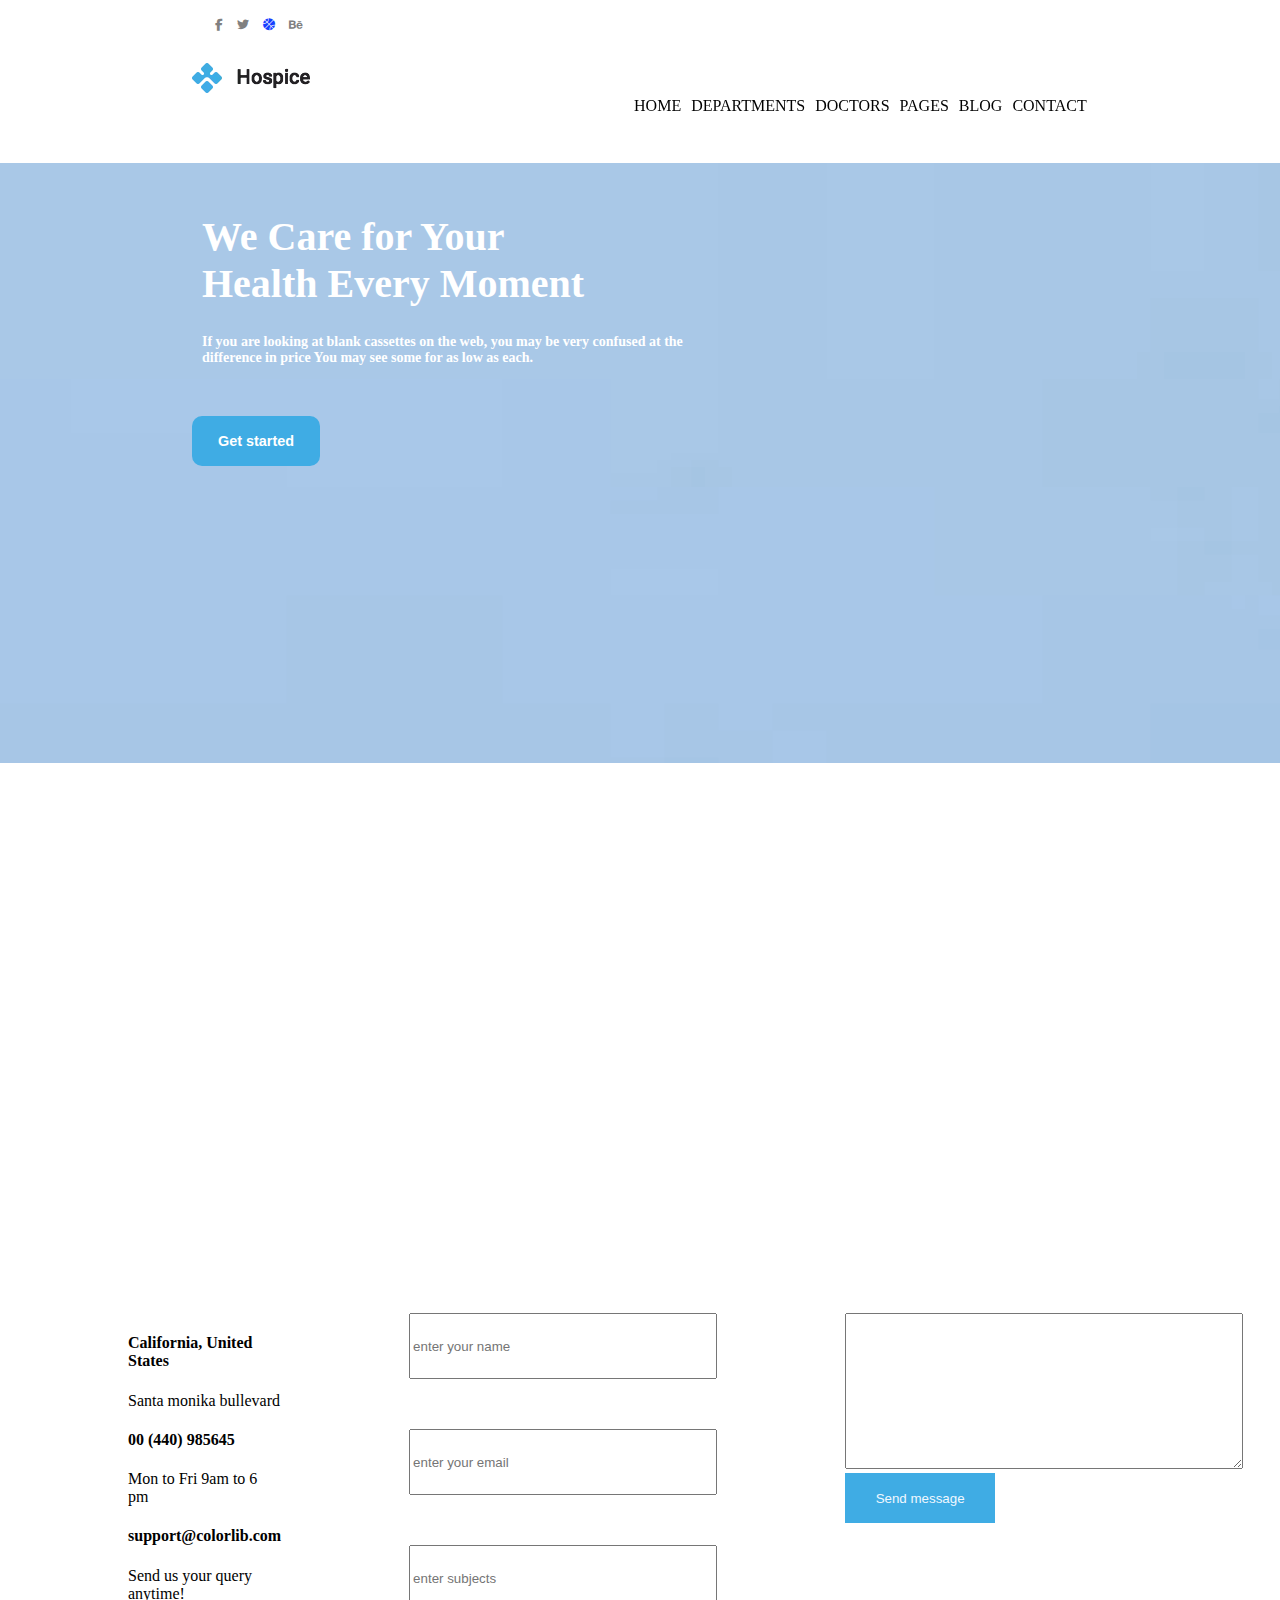
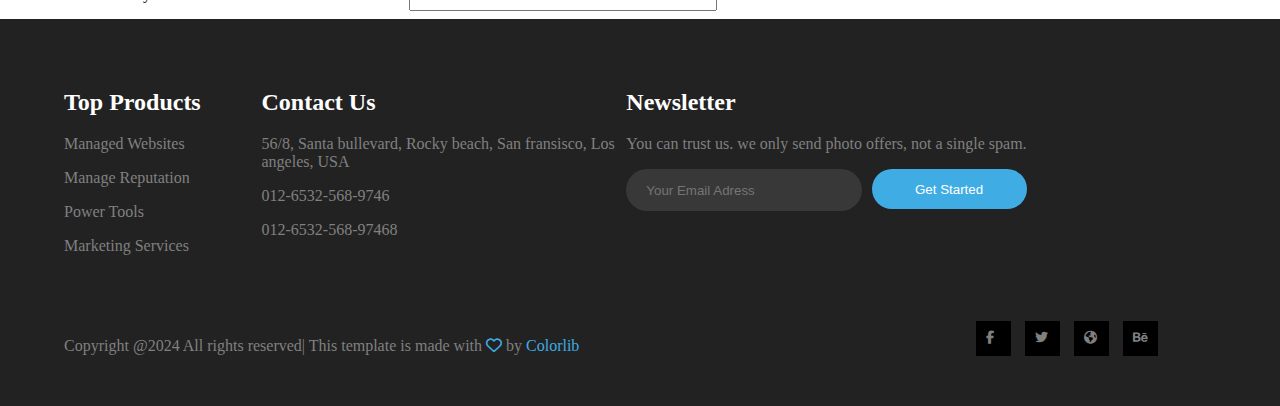
<file: index4.html>
<!DOCTYPE html>
<html lang="en">
<head>
    <meta charset="UTF-8">
    <meta name="viewport" content="width=device-width, initial-scale=1.0">
    <title>Document</title>
    <link rel="stylesheet" href="./style4.css">
    <link rel="stylesheet" href="./style.css">
    <link rel="stylesheet" href="https://cdnjs.cloudflare.com/ajax/libs/font-awesome/6.0.0-beta3/css/all.min.css">
    <link rel="stylesheet" href="https://cdnjs.cloudflare.com/ajax/libs/font-awesome/6.5.1/css/all.min.css">
    <link rel="stylesheet" href="https://cdnjs.cloudflare.com/ajax/libs/font-awesome/6.5.0/css/all.min.css">

</head>
<body>
    <div class="icon">
        <i class="fa-brands fa-facebook-f"></i>
        <i class="fa-brands fa-twitter"></i>
        <i class="fa-solid fa-basketball"></i>
        <i class="fa-brands fa-behance"></i>

    </div>
    <div class="hospice">
           <img src="./logo.png.webp" alt="">
    
            <div class="menu">
         <div class="lines">
            <div class="line"></div>
            <div class="line2"></div>
            <div class="line3"></div>

        </div> 
        <div class="list">
        <ul>
            <li>HOME</li>
              <li><a href="./index1.html">DEPARTMENTS
              </a>
            </li>
            <li><a href="./index2.html">
                DOCTORS</a>
            </li>
            <li>
              <p> PAGES</p>
              <ol>
                <li>ABOUT</li>
                <li>SERVICES</li>
                <li><a href="./index3.html">ELEMENTS</a>
                </li>
              </ol>

            </li>
            <li>
              <p>  BLOG</p>
              <ol>
                <li>BLOG</li>
                <li>Blog DETAILS</li>
              </ol>
            </li>
            <li>
                CONTACT
            </li>
        </ul>
        </div>
        </div>
    </div>
    <div class="background-image">
     <h1>  We Care for Your Health Every Moment
     </h1>
     <p>
        If you are looking at blank cassettes on the web, you may be very confused at the difference in price You may see some for as low as each.


</p>
<form action="">
    <button class="getstarted">Get started</button>
</form>

    </div>
    <div class="map">
        <iframe src="https://www.google.com/maps/embed?pb=!1m18!1m12!1m3!1d24302.357812760416!2d49.835287928581224!3d40.41339802425245!2m3!1f0!2f0!3f0!3m2!1i1024!2i768!4f13.1!3m3!1m2!1s0x4030879b114dda31%3A0xa010c77868022bde!2zNyBzYXlsxLEgQmFrxLEgIkFTQU4gWGlkbcmZdCI!5e0!3m2!1sru!2saz!4v1713426758224!5m2!1sru!2saz" width="600" height="450" style="border:0;" allowfullscreen="" loading="lazy" referrerpolicy="no-referrer-when-downgrade"></iframe>
    </div>
    <div class="all-2">
    <div class="input">
    <div class="california"><h4>California, United States</h4></h4>
        <p>Santa monika bullevard </p>
    
    </div>
    <div class="monika"><h4>00 (440) 985645</h4>
    <p>Mon to Fri 9am to 6 pm

    </p></div>
    <div class="support"><h4>support@colorlib.com</h4></h4>
        <p>
        Send us your query anytime!</p>
    </div>
    </div>
    <div class="input2">
    <input type="text" placeholder="enter your name"><br>
    <input type="text" placeholder="enter your email"><br>
    <input type="text" placeholder="enter subjects">
    </div>
    <div class="input3">
    <textarea name="" id="" cols="200" rows="10"></textarea>
    <br>
    <button>Send message</button>
    </div>
    </div>
    <div class="black">
        <div class="all">
        <div class="product">
        <h2>Top Products</h2>
        <p>Managed Websites</p>
        <p>Manage Reputation</p>
        <p>Power Tools</p>
        <p>Marketing Services</p>
    </div>
    <div class="contact">
        <h2>Contact Us</h2>
        <p>56/8, Santa bullevard, Rocky beach, San fransisco, Los angeles, USA
    
        </p>
        <p>012-6532-568-9746
        </p>
    <p>012-6532-568-97468
    </p>
    </div>
    <div class="newsletter">
        <h2>Newsletter</h2>
        <p>You can trust us. we only send photo offers, not a single spam.</p>
        <form class="form2">
        <input type="email" placeholder="Your Email Adress"><br>
        <button>Get Started</button>
        </form>
    </div>
    </div>
    <div class="all2">
    <div class="colorlib">
    <p>Copyright @2024 All rights reserved| This template is made with <i class="fa-regular fa-heart"></i> by <span>Colorlib</span></p>
    </div>
    
    <div class="icons-colorlib">
    
        <i class="fa-brands fa-facebook-f"></i>
        <i class="fa-brands fa-twitter"></i>
        <i class="fa-solid fa-earth-americas"></i>
        <i class="fa-brands fa-behance"></i>
        </div>
    
    
    </div>
    </div>
    </div>
</body>
</html>
</file>
<file: style.css>
@media screen and (min-width:300px) and (max-width:600px) {
    
body{
  padding: 0;
  margin: 0;
}


    .line{
        width: 30px;
        height:4px;
        background-color: rgb(22, 65, 255);
        margin-bottom: 5px;
    }
.line2{
    width: 30px;
    height:3px;
    background-color: rgb(22, 65, 255);
    margin-bottom: 5px;

}

.line3{
    width: 30px;
    height:4px;
    background-color: rgb(22, 65, 255);
}
.hospice{
    display: flex;
    justify-content: space-between;

}
.icon{
    margin-top:15px ;
    margin-bottom: 30px;
     
    
    width: 100%;
    
}
.fa-brands {
    color: gray;
    font-size:12px ;
}

.fa-solid{
    color:rgb(22, 65, 255);
    font-size: 12px;
    margin-left:10px ;
    margin-right: 10px;

}
.fa-facebook-f{
    margin-right:10px ;
    margin-left:10px ;

}
.background-image{
    /* background-image:url(./home.jpg.webp) ;
    width: 100%;
    height: 1000px;
    background-repeat: no-repeat;
    background-size: cover;
} */


}
/* .list{
    visibility: hidden; 
     list-style: none; 
    position: absolute; 
}
.list ul{
    list-style: none;

}
.lines{
    position: relative;
}
.lines:hover .menu{
    visibility: visible;
} */

  
.lines{
    position: static;
     
     z-index:1;
     margin-right: 20px;
   }

   .list{
    padding-top: 0;
    margin-top:0;
    background-color: #fff;
   width: 100%;
   height:250px ;
    display: none; 
   position:fixed;
   z-index: 2;
   right:0;
   top:100px;


   
   
   
  } 
  .menu:hover .list{
    display: block;

  }
  .menu:hover .lines{
    display: none;
  }


.list li{
    font-size: 14px;
    list-style-type: none;
    margin-top:20px ;
  }
  .list ul li ol{
    list-style: none;
    display: flex;
    flex-direction: column;
    position: absolute;
    left:0;
    /* margin-left: 168px;  */
     padding-left: 0px; 
    background-color: #fff;
    color: black;
    width:130px ;
    margin-left: 10px;
    /* padding-right:40px ; */
    /* padding-top: 30px; */
    /* padding-bottom: 30px; */
     /* margin-top: 30px;  */
    display: none;
} 
.list ul li ol li ul{
    position: absolute;
    color: black;
    display: flex;
    flex-direction: column;
    margin-left: 10px;
    padding-left: 0;
    width: 150px;
    top:0;
    background-color: #fff;
    /* height:150px ; */
     display: none;  

}
.list ul li:hover  ol{
    display: block; 
    position: relative;
 
   
   
}
.list ul li ol li:hover{
    color:rgb(150, 187, 124)
}

.list ul li ol li:hover  ul {
    display: block;
    position: relative;
}
.background-image{
    background-image:url(./home\ 2.png) ;
    width: 100%;
    height: 600px;
    background-size: cover;
}
.background-image h1{
    color: #fff;
    font-weight: 900;
    font-family: Roboto, sans-seri;
    padding-top:50px;
    padding-left:10px ;

}

    .background-image p{
        color: #fff;
        font-size: 14px;
        padding-left: 10px;
        margin-bottom:50px ;
        font-weight: 900;

    }
    
    .getstarted{
        background-color: rgb(63, 172, 228);
       border: none;
       border-radius: 10px;
       width:40% ;

       height:50px ;
       color:#fff;
       font-size:90% ;
       font-weight: 700;
       
    }
   .procedure{
    text-align: center;
   }
    .procedure h1{
         width: 60%; 
        padding-left: 20%; 
        font-size: 30px;
 }
 .procedure p{
    color:rgb(119, 119, 119)
 }
    
    .image {
        width: 100%;
    }
    .image img{
        width: 95%;
       
    }
    .image img:last-child{
        margin-bottom: 0;
        padding-bottom: 0;
    }
    .about{
        /* text-align: center; */
        width: 95%;
        background-color:rgb(249, 249, 255) ;
   margin-top: 0;
margin-left: 6px;
/* height: 1300px; */
    }
    .about h1{
        width: 80%; 
        /* padding-left: 20%;  */
        font-size: 30px;
        padding-left: 10px;
        margin-top: 0;
        padding-top: 20px;

    }
    .about p{
        padding-left: 10px;
      color:  rgb(119, 119, 119)
    }

    .box-total{
        width: 85%;
        height: 140px;
        border: 1px solid rgb(221, 221, 221);
        background-color: #fff;
        border-radius: 10px;
       margin-left: 15px;
        padding-left:20px ;
        
    }
    .portable-two:hover .portable-one {
        transform: scale(1.1);
         transition-duration: 0.3s;
         transition-property: all;
    transition-timing-function :linear
    
     }
     .portable-two{
        width: 100%;
        
        position: relative;
        transition: 0.3;
        overflow: hidden;
        margin-top: 30px;
        
    }
    
    .box-total1{
        margin-top: 10px;
        margin-bottom: 10px;
        width: 85%;
        height: 140px;
        border: 1px solid rgb(221, 221, 221);
        background-color: #fff;
        border-radius: 10px;
        margin-left: 15px;
        padding-left: 20px;

      
        
        
    }
    .emergency p:first-child{
        font-size: 20px;
    }
    .emergency p:last-child{
        color: #96bb7c;
    }
    .card1{
        width: 100%;
        
        position: relative;
        transition: 0.3;
        overflow: hidden;
        /* margin-left:30px ; */
    }
    .card1:hover .portfolio-photo2{
        transform: scale(1.2);
    }
    .card1:hover .emergency{
        opacity: 1;
        visibility: visible;
    }
    .card1::before{
        content: "";
        width: 85%;
        height: 90%;
        background-color: black;
        position: absolute;
        top:0;
        left: 0;
        opacity: 0;
        visibility: hidden;
        transition: 0.5s;
        z-index: 1;
        margin-left: 27px;
        margin-top: 15px;
    }
    .card1:hover::before{
        visibility: visible;
        opacity: 0.5;
    }
    .emergency{
        width: 100%;
        height: 100%;
        position: absolute;
        top:0;
        left: 0;
        color: #fff;
        top:0;
        left: 0;
        display: flex;
        flex-direction: column;
        justify-content: center;
        align-items: center;
        visibility: hidden;
        opacity: 0;
        transition: 0.5;
        z-index: 2;
        font-size:10px;
    
    }
   
    .about img{
       width: 100%;} 
     
     .icons i{
        font-size: 25px;
        padding-top:25px;
        margin-bottom: 0;
      color:rgb(63, 172, 228);
      



     }
     .box-total h3{
        font-size: 25px;
        padding-left: 10px;
        margin-top: 0;
        margin-bottom: 5px;
     }
     .box-total p{
        margin-top: 5px;

     }
     .box-total1 h3{
        font-size: 25px;
        padding-left: 10px;
        margin-top: 0;
        margin-bottom: 5px;
     }
     .box-total1 p{
        margin-top: 5px;

     }
  .clients{
    padding-top:50px ;
    background-color:rgb(249, 249, 255)  ;
    margin-top: 50px;
    
  }
  .enjoy {
    text-align: center;
  }
  .enjoy img{
    width: 90%;
}
.enjoy-image img{
    width: 90%;
    padding-left: 5%;
}
.fannie{
    padding-left:30px;


}
.rowe h4{
    font-size: 20px;
}
.fannie p{
    color: rgb(119, 119, 119);
    padding-bottom: 20px;
}
.enjoy p{
    color: rgb(119, 119, 119);
}
.rowe{

    display: flex;
}
.icons-star {
    margin-top: 30px;
    margin-left: 20px;
   
    
  
}
.icons-star i{
    margin-left: 0;
    color:orange;
    margin-right: 0;
    font-size: 15px;
}
.icons-star i:last-child{
    color: grey;
}
.our{
    width: 100%;
    text-align:center ;
}
.our h1{
    width: 90%;
}
.our p{
    margin-left: 10%;
    color:rgb(119, 119, 119);
}
.emergency i{
    font-size: 35px;
}
.emergency p{
    color:rgb(119, 119, 119);
    margin-left: 10%;
}

.emergency h3{
    font-size: 18px;
    font-weight: 500;
}
.hours{
    background-color:rgb(249, 249, 255) ;
}
.servicing {
    text-align: center;
    background-color: rgb(249, 249, 255) ;
padding-top:50px ;
}
.servicing h1{
    font-size:30px
}
.grey{
    color:rgb(119, 119, 100)
}
.monday{
    display: flex;
    border-collapse: collapse;
    border-bottom:1px solid  rgb(119, 119, 100);
    width: 90%;
    margin-left:5% ;
    
}
.monday p:first-child{
margin-right: 40%;
}
.form{
    width: 90%;
    background-color: #fff;
    margin-left:5% ;
    text-align: center;
}
.form input{
    width: 90%;
    height: 30px;
    margin-bottom: 20px;

}
select{
    width: 90%;
    height: 30px;
    margin-bottom: 20px;
}
.form button{
    background-color:rgb(63, 172, 228) ;
    border: none;
    height: 50px;
    width: 200px;
    margin-top: 30px;
}
textarea{
    width: 90%;

}
.portable{
    width:90% ;
    margin-left: 5%;

}
/* .recent p{
    width: 80%;
} */
 .fashion p{
    width: 90%;
    margin-left: 5%;
} 
.portable img{
    width:100% ;
    /* margin-left:5% ; */
}
.recent {
    width:100%;


}
.portable2{
  width: 80%;
}
.fashion{
    text-align: center;
}

.recent p{
    color:rgb(119, 119, 100)

}
.first{
    display: flex;
    /* width: 90%; */
}

.december p{
     margin-right:20px ; 
}
.number p{
    margin-right:20px ;
}
.december span i{
    color:rgb(119, 119, 100) ;
}
.black{
    
    background-color: #222222;
}
.product h2{
    color: #fff;
}
.product p{
   color: grey;

}
.contact h2{
    color: #fff;
}
.contact p{
    color: grey;

}
.newsletter h2{
    color: #fff;
}
.newsletter p{
    color: grey;
}
.newsletter input{
    border-radius: 50px;
    border: none;
    width:80% ;
    background-color:rgb(56, 56, 56);
    height:40px ;
    padding-left: 20px;

}
.newsletter button{
    width:50% ;
    height:40px ;
    border-radius: 50px;
    border: none;
    background-color:rgb(63, 172, 228) ;
    margin-top: 20px;
    color: #fff;
}
.colorlib{
    color: gray;
}

.all{
    margin-left:5% ;
    padding-top:50px ;
}
.all2{
    margin-left:5%;
}
.icons-colorlib i{
    background-color: black;
    font-size:20px ;
    width: 30px;
    height: 30px;
    padding-top: 10px;
    padding-left: 10px;
    margin-bottom: 50px;
}
.fa-earth-americas{
    color: grey;
}
}



/* planset versiya */
@media  screen and (min-width:601px) and (max-width:992px) {
    body{
        margin: 0;
        padding: 0;
    }
 
 
    .line{
        width: 30px;
        height:4px;
        background-color: rgb(22, 65, 255);
        margin-bottom: 5px;
    }
.line2{
    width: 30px;
    height:3px;
    background-color: rgb(22, 65, 255);
    margin-bottom: 5px;

}

.line3{
    width: 30px;
    height:4px;
    background-color: rgb(22, 65, 255);
}
.hospice{
    display: flex;
    justify-content: space-between;

}
.icon{
    margin-top:15px ;
    margin-bottom: 30px;
     
    
    width: 100%;
    
}
.fa-brands {
    color: gray;
    font-size:12px ;
}

.fa-solid{
    color:rgb(22, 65, 255);
    font-size: 12px;
    margin-left:10px ;
    margin-right: 10px;

}
.fa-facebook-f{
    margin-right:10px ;
    margin-left:10px ;

}


  
.lines{
    position: static;
     
     z-index:1;
     margin-right: 20px;
   }

   .list{
    padding-top: 0;
    margin-top:0;
    background-color: #fff;
   width: 100%;
   height:250px ;
    display: none; 
   position:fixed;
   z-index: 2;
   right:0;
   top:100px;


   
   
   
  } 
  .menu:hover .list{
    display: block;

  }
  .menu:hover .lines{
    display: none;
  }

.list li{
    font-size: 14px;
    list-style-type: none;
    margin-top:20px ;
  }
  .list ul li ol{
    list-style: none;
    display: flex;
    flex-direction: column;
    position: absolute;
    left:0;
    /* margin-left: 168px;  */
     padding-left: 0px; 
    background-color: #fff;
    color: black;
    width:130px ;
    margin-left: 10px;
    /* padding-right:40px ; */
    /* padding-top: 30px; */
    /* padding-bottom: 30px; */
     /* margin-top: 30px;  */
    display: none;
} 
.list ul li ol li ul{
    position: absolute;
    color: black;
    display: flex;
    flex-direction: column;
    margin-left: 10px;
    padding-left: 0;
    width: 150px;
    top:0;
    background-color: #fff;
    /* height:150px ; */
     display: none;  

}
.list ul li:hover  ol{
    display: block; 
    position: relative;
 
   
   
}
.list ul li ol li:hover{
    color:rgb(150, 187, 124)
}

.list ul li ol li:hover  ul {
    display: block;
    position: relative;
}
.background-image{
    background-image:url(./home\ 2.png) ;
    width: 100%;
     height: 600px; 
  background-size: cover;
}
.background-image h1{
    color: #fff;
    font-weight: 900;
    font-family: Roboto, sans-seri;
    padding-top:50px;
    padding-left:10px ;

}

    .background-image p{
        color: #fff;
        font-size: 14px;
        padding-left: 10px;
        margin-bottom:50px ;
        font-weight: 900;

    }
    
    .getstarted{
        background-color: rgb(63, 172, 228);
       border: none;
       border-radius: 10px;
       width:40% ;

       height:50px ;
       color:#fff;
       font-size:90% ;
       font-weight: 700;
       
    }
   .procedure{
    text-align: center;
   }
    .procedure h1{
         width: 60%; 
        padding-left: 20%; 
        font-size: 30px;
 }
 .procedure p{
    color:rgb(119, 119, 119)
 }
    
    .image {
        width: 100%;
    }
    .image img{
        width: 95%;
       
    }
    .image img:last-child{
        margin-bottom: 0;
        padding-bottom: 0;
    }
    .about{
        /* text-align: center; */
        width: 95%;
        background-color:rgb(249, 249, 255) ;
   margin-top: 0;
margin-left: 10px;
    }
    .about h1{
        width: 80%; 
        /* padding-left: 20%;  */
        font-size: 30px;
        padding-left: 10px;
        margin-top: 0;
        padding-top: 20px;

    }
    .about p{
        padding-left: 10px;
      color:  rgb(119, 119, 119)
    }
    .all-box-total{
        display: flex;
        width: 100%;
    }
    .box-total-one{
        width: 100%;
    }
   .box-total-two{
width: 100%
   }
    .box-total{
        width: 85%;
        height: 140px;
        border: 1px solid rgb(221, 221, 221);
        background-color: #fff;
        border-radius: 10px;
       margin-left: 15px;
        padding-left:20px ;
        
    }
    .box-total-one{
        margin-left:5% ;
        margin-right: 5%;
    }
    .box-total1{
        margin-top: 10px;
        margin-bottom: 10px;
        width: 85%;
        height: 140px;
        border: 1px solid rgb(221, 221, 221);
        background-color: #fff;
        border-radius: 10px;
        margin-left: 15px;
        padding-left: 20px;

      
        
        
    }
   
    .about img{
       width: 100%;} 
     
     .icons i{
        font-size: 25px;
        padding-top:25px;
        margin-bottom: 0;
      color:rgb(63, 172, 228);
      



     }
     .box-total h3{
        font-size: 25px;
        padding-left: 10px;
        margin-top: 0;
        margin-bottom: 5px;
     }
     .box-total p{
        margin-top: 5px;

     }
     .box-total1 h3{
        font-size: 25px;
        padding-left: 10px;
        margin-top: 0;
        margin-bottom: 5px;
     }
     .box-total1 p{
        margin-top: 5px;

     }
  .clients{
    padding-top:50px ;
    background-color:rgb(249, 249, 255)  ;
    margin-top: 50px;
    
  }
  .enjoy {
    text-align: center;
  }
  .enjoy img{
    width: 90%;
}
.fannie{
    padding-left:30px;


}
.rowe h4{
    font-size: 20px;
}
.fannie p{
    color: rgb(119, 119, 119);
    padding-bottom: 20px;
}
.enjoy p{
    color: rgb(119, 119, 119);
}
.rowe{

    display: flex;
}
.icons-star {
    margin-top: 30px;
    margin-left: 20px;
   
    
  
}
.icons-star i{
    margin-left: 0;
    color:orange;
    margin-right: 0;
    font-size: 15px;
}
.icons-star i:last-child{
    color: grey;
}
.our{
    width: 100%;
    text-align:center ;
}
.our h1{
    width: 90%;
}
.emergency i{
    font-size: 35px;
}
.emergency p{
    color:rgb(119, 119, 119);
    width: 80%;
    margin-left: 10%;
}

.emergency h3{
    font-size: 18px;
    font-weight: 500;
}
.box-emergency{
    display: flex;
}
.hours{
    background-color:rgb(249, 249, 255) ;
    display: flex;
}
.servicing {
    text-align: center;
    background-color: rgb(249, 249, 255) ;
padding-top:50px ;
}
.servicing h1{
    font-size:30px
}
.grey{
    color:rgb(119, 119, 100)
}
.monday{
    display: flex;
    border-collapse: collapse;
    border-bottom:1px solid  rgb(119, 119, 100);
    width: 90%;
    margin-left:5% ;
    
}
.monday p:first-child{
margin-right: 40%;
}
.form{
    width: 90%;
    background-color: #fff;
    margin-left:5% ;
    text-align: center;
}
.form input{
    width: 90%;
    height: 30px;
    margin-bottom: 20px;

}
select{
    width: 90%;
    height: 30px;
    margin-bottom: 20px;
}
.form button{
    background-color:rgb(63, 172, 228) ;
    border: none;
    height: 50px;
    width: 200px;
    margin-top: 30px;
}
textarea{
    width: 90%;

}
.recent{
    width:60%
}
.portable img{
    width: 0px
}
.portable{
    width:70% ;
    margin-left: 5%;

}
/* .recent p{
    width: 80%;
} */
 .fashion p{
    width: 90%;
    margin-left: 5%;
} 
.portable img{
    width:100% ;
    /* margin-left:5% ; */
}
.all-portable{
    display: flex;
}
.recent {
    width:100%;


}
.portable2{
  width: 80%;
}
.fashion{
    text-align: center;
}

.recent p{
    color:rgb(119, 119, 100)

}
.first{
    display: flex;
    /* width: 90%; */
}

.december p{
     margin-right:20px ; 
}
.number p{
    margin-right:20px ;
}
.december span i{
    color:rgb(119, 119, 100) ;
}
.black{
    background-color: #222222;
}
.product{
    margin-right: 30%;
}
.product h2{
    color: #fff;
}
.product p{
   color: grey;


}
.contact{
    width: 40%;
}
.contact h2{
    color: #fff;
}
.contact p{
    color: grey;

}
.newsletter h2{
    color: #fff;
}
.newsletter p{
    color: grey;
}
.newsletter input{
    border-radius: 50px;
    border: none;
    width:80% ;
    background-color:rgb(56, 56, 56);
    height:40px ;
    padding-left: 20px;

}
.newsletter button{
    width:50% ;
    height:40px ;
    border-radius: 50px;
    border: none;
    background-color:rgb(63, 172, 228) ;
    margin-top: 20px;
    color: #fff;
}
.colorlib{
    color: gray;
}

.all{
    margin-left:5% ;
    padding-top:50px ;
}
.all2{
    margin-left:5%;
}
.icons-colorlib i{
    background-color: black;
    font-size:20px ;
    width: 30px;
    height: 30px;
    padding-top: 10px;
    padding-left: 10px;
    margin-bottom: 50px;
}
.fa-earth-americas{
    color: grey;
}
.all{
    display: flex;
    flex-wrap: wrap;
}
    
}


@media  screen and (min-width:992px) {
    body{
        margin: 0;
        padding: 0;
    }
 .lines{
    display: none;
 }
.hospice{
    
display: block;
position: fixed; 
margin-left:15% ;
}

.lines{
visibility: hidden;   
position: absolute;
}
.list ul{
     display: flex; 
    list-style:none ;
    margin-left: 80%;
     margin-top: 0;
    padding-top: 0; 
    
    
}

.list ul li{
    cursor: pointer;
    margin-right:10px ;
}
.list ul li ol {
      position: absolute;  
    margin-right: 20px;
    background-color: #fff;
    list-style: none;
    display: none;


}
.list ul li ol li{
    border-collapse: collapse;
border-bottom: 1px solid gray;
 margin-top: 10px;
 padding-bottom:10px ;
}
.list ul li p{
    margin-top: 0;
}
.list ul li:hover ol {
    display: block;
}
.list ul li ol li:hover{
    background-color: ;
    
}
.icon{
    margin-top:15px ;
    margin-bottom: 30px;
    /* width: 100%; */
    margin-left: 16%;
}
.fa-brands {
    color: gray;
    font-size:12px;
}

.fa-solid{
    color:rgb(22, 65, 255);
    font-size: 12px;
    margin-left:10px ;
    margin-right: 10px;

}
.fa-facebook-f{
    margin-right:10px ;
    margin-left:10px ;

}

.background-image{
    background-image:url(./home\ 2.png) ;
    width: 100%;
    height: 600px;
    background-size:auto;
    background-repeat: no-repeat;
   margin-top: 130px;
}
.background-image h1{
    color: #fff;
    font-weight: 900;
    font-family: Roboto, sans-seri;
    padding-top:50px;
    padding-left:10px ;
    margin-left:15% ;
      width:400px ;
      font-size: 40px;
}

    .background-image p{
        color: #fff;
        font-size: 14px;
        padding-left: 10px;
        margin-bottom:50px ;
        font-weight: 900;
        margin-left: 15%;
        width: 500px;
    }
    
    .getstarted{
        background-color: rgb(63, 172, 228);
       border: none;
       border-radius: 10px;
       width:10% ;

       height:50px ;
       color:#fff;
       font-size:90% ;
       font-weight: 700;
       margin-left: 15%;
       
    }
   .procedure{
    width: 100%;
    text-align: center;
   }
    .procedure h1{
         width: 60%; 
        padding-left: 20%; 
        font-size: 30px;
 }
 .procedure p{
    color:rgb(119, 119, 119);
     width: 500px; 
     margin-left: 30%;
 }
  
    .image {
        margin-top: 50px;
        width: 80%;
        display: flex;
        margin-left:10%;
    }
    
     
    .emergency p:first-child{
        font-size: 20px;
    }
    .emergency p:last-child{
        color: #96bb7c;
    }
    .card1{
        width: 100%;
        
        position: relative;
        transition: 0.3;
        overflow: hidden;
        margin-left:30px ;
    }
    .card1:hover .portfolio-photo2{
        transform: scale(1.2);
    }
    .card1:hover .emergency{
        opacity: 1;
        visibility: visible;
    }
    .card1::before{
        content: "";
        width: 85%;
        height: 90%;
        background-color: black;
        position: absolute;
        top:0;
        left: 0;
        opacity: 0;
        visibility: hidden;
        transition: 0.5s;
        z-index: 1;
        margin-left: 27px;
        margin-top: 15px;
    }
    .card1:hover::before{
        visibility: visible;
        opacity: 0.5;
    }
    .emergency{
        width: 100%;
        height: 100%;
        position: absolute;
        top:0;
        left: 0;
        color: #fff;
        top:0;
        left: 0;
        display: flex;
        flex-direction: column;
        justify-content: center;
        align-items: center;
        visibility: hidden;
        opacity: 0;
        transition: 0.5;
        z-index: 2;
        font-size:10px;
    
    }
  

  
.about{
         text-align: center; 
        width: 80%;
        background-color:rgb(249, 249, 255) ;
   margin-top: 0;
margin-left: 10%;
margin-top: 100px;
display: flex;

    }
    .myself{
        width: 60%;
        margin-left: 10%;
        padding-top: 50px;
        margin-right:10% ;

    }
    .about h1{
        width: 80%; 
        padding-left: 20%;  
        font-size: 30px;
        padding-left: 10px;
        margin-top: 0;
        padding-top: 20px;

    }
    
    
    .about p{
        padding-left: 10px;
      color:  rgb(119, 119, 119)
    }
    .all-box-total{
        display: flex;
        width: 100%;
    }
    .box-total-one{
        width: 100%;
    }
   .box-total-two{
width: 100%
   }
    .box-total{
        width: 70%;
        height: 160px;
        border: 1px solid rgb(221, 221, 221);
        background-color: #fff;
        border-radius: 10px;
       margin-left: 15px;
        padding-left:20px ;
        
    }
    /* .box-total-one{
         margin-left:5% ;
        margin-right: 5%; */
    
    .box-total1{
        margin-top: 10px;
        margin-bottom: 10px;
        width: 70%;
        height: 160px;
        border: 1px solid rgb(221, 221, 221);
        background-color: #fff;
        border-radius: 10px;
        margin-left: 15px;
        padding-left: 20px;
 }

   
    .about img{
       width: 60%;} 
     
     .icons i{
        font-size: 25px;
        padding-top:25px;
        margin-bottom: 0;
      color:rgb(63, 172, 228);
      
      



     }
     

        .box-total h3{
        font-size: 25px;
        padding-left: 10px;
        margin-top: 0;
        margin-bottom: 5px;
     }
     .box-total p{
        margin-top: 5px;

     }
     .box-total1 h3{
        font-size: 25px;
        padding-left: 10px;
        margin-top: 0;
        margin-bottom: 5px;
     }
     .box-total1 p{
        margin-top: 5px;

     }
  .clients{
    padding-top:50px ;
    background-color:rgb(249, 249, 255)  ;
    margin-top: 50px;
    
  }
  .enjoy {
    text-align: center;
  }
  .enjoy h1{
    font-size: 40px;
  }
  .enjoy-image img{
    width: 85%;
    margin-left: 20%;
  
}
.enjoy-image-all{
    display: flex;
    margin-top: 50px;
}
.fannie{
    padding-left:30px;
    width: 40%;
    margin-left: 3%;
    

}
.rowe h4{
    font-size: 20px;
}
.fannie p{
    color: rgb(119, 119, 119);
    padding-bottom: 20px;
}
.enjoy p{
    color: rgb(119, 119, 119);
}
.rowe{

    display: flex;
}
.icons-star {
    margin-top: 30px;
    margin-left: 20px;
   
    
  
}
.icons-star i{
    margin-left: 0;
    color:orange;
    margin-right: 0;
    font-size: 15px;
}
.icons-star i:last-child{
    color: grey;
}
.our{
    width: 100%;
    text-align:center;


}
.our h1{
    width: 100%;
}
.our p{
    width: 50%;
    margin-left: 30%;
}


.emergency i{
    font-size: 35px;
}
.emergency p{
    color:rgb(119, 119, 119);
    width: 80%;
    margin-left: 10%;

}

.emergency h3{
    font-size: 18px;
    font-weight: 500;
}
.all-emergency{
    display: flex;
}
.box-emergency{
    display: flex;
    margin-top: 100px;
    width: 80%;
    margin-left: 10%;
}
.hours{
    background-color:rgb(249, 249, 255) ;
    display: flex;
    margin-top: 50px;
    z-index:0 ;
}
.servicing {
    text-align: center;
    background-color: rgb(249, 249, 255) ;
padding-top:50px ;
}
.servicing h1{
    font-size:30px
}
.grey{
    color:rgb(119, 119, 100)
}
.monday{
    display: flex;
    border-collapse: collapse;
    border-bottom:1px solid  rgb(119, 119, 100);
    width: 90%;
    margin-left:5% ;
    
}
.monday p:first-child{
margin-right: 40%;
}
.form{
    width: 90%;
    background-color: #fff;
    margin-left:5% ;
    text-align: center;
    z-index:1

}
.form input{
    width: 90%;
    height: 30px;
    margin-bottom: 20px;

}
select{
    width: 90%;
    height: 30px;
    margin-bottom: 20px;
}
.form button{
    background-color:rgb(63, 172, 228) ;
    border: none;
    height: 50px;
    width: 200px;
    margin-top: 30px;
}
textarea{
    width: 90%;

}
.recent{
    width:60%
}
.portable img{
    width: 0px
}
.portable{
    width:70% ;
    margin-left: 5%;

}
/* .recent p{
    width: 80%;
} */
.fashion h1{
    font-size: 40px;
}
 .fashion p{
    width: 70%;
    margin-left: 20%;
    margin-bottom: 50px;
} 
.portable img{
    width:100% ;
    /* margin-left:5% ; */
}
.all-portable{
    display: flex;
    justify-content: space-around;
    width: 90%;
}
.portable-two:hover .portable-one {
    transform: scale(1.1);
     transition-duration: 0.3s;
     transition-property: all;
transition-timing-function :linear

 }
 .portable-two{
    width: 100%;
    
    position: relative;
    transition: 0.3;
    overflow: hidden;
    margin-top: 30px;
    
}

.recent {
    width:100%;


}
.portable2{
  width: 80%;
}
.fashion{
    text-align: center;
}

.recent p{
    color:rgb(119, 119, 100)

}
.first{
    display: flex;
    /* width: 90%; */
}

.december p{
     margin-right:20px ; 
}
.number p{
    margin-right:20px ;
}
.december span i{
    color:rgb(119, 119, 100) ;
}
.black{
    background-color: #222222;
}
.product{
    /* margin-right: 30%; */
}
.product h2{
    color: #fff;
}
.product p{
   color: grey;


}
.form2{
    display: flex;
}
.contact{
    width: 30%;
    margin-left: 5%;
}
.contact h2{
    color: #fff;
}
.contact p{
    color: grey;

}
.newsletter h2{
    color: #fff;
}
.newsletter p{
    color: grey;
}
.newsletter input{
    border-radius: 50px;
    border: none;
    width:85% ;
    background-color:rgb(56, 56, 56);
    height:40px ;
    padding-left: 20px;

}
.newsletter button{
    width:60% ;
    height:40px ;
    border-radius: 50px;
    border: none;
    background-color:rgb(63, 172, 228) ;
    color: #fff;
    margin-left: 10px;
}
.colorlib{
    color: gray;
}

.all{
    margin-left:5% ;
    padding-top:50px ;
    display: flex;
}
.all2{
    margin-left:5%;
    display: flex;
    justify-content: space-between;
    margin-top: 50px;
}
.icons-colorlib i{
    background-color: black;
    font-size:13px ;
    width: 25px;
    height: 25px;
    padding-top: 10px;
    padding-left: 10px;
    margin-bottom: 50px;

}
.icons-colorlib{
    margin-right: 10%;
}
.fa-earth-americas{
    color: grey;
}
.colorlib span{
    color: rgb(63, 172, 228);
}
.colorlib .fa-heart{
    color: rgb(63, 172, 228);
}
    a{
        text-decoration: none;
        color: black;
    }
    .overlay{

    }
       
}
</file>
<file: style1.css>
@media screen and (min-width:300px) and (max-width:600px) {
    
    body{
      padding: 0;
      margin: 0;
    }
    
    
        .line{
            width: 30px;
            height:4px;
            background-color: rgb(22, 65, 255);
            margin-bottom: 5px;
        }
    .line2{
        width: 30px;
        height:3px;
        background-color: rgb(22, 65, 255);
        margin-bottom: 5px;
    
    }
    
    .line3{
        width: 30px;
        height:4px;
        background-color: rgb(22, 65, 255);
    }
    .hospice{
        display: flex;
        justify-content: space-between;
    
    }
    .icon{
        margin-top:15px ;
        margin-bottom: 30px;
         
        
        width: 100%;
        
    }
    .fa-brands {
        color: gray;
        font-size:12px ;
    }
    
    .fa-solid{
        color:rgb(22, 65, 255);
        font-size: 12px;
        margin-left:10px ;
        margin-right: 10px;
    
    }
    .fa-facebook-f{
        margin-right:10px ;
        margin-left:10px ;
    
    }
    .background-image{
        /* background-image:url(./home.jpg.webp) ;
        width: 100%;
        height: 1000px;
        background-repeat: no-repeat;
        background-size: cover;
    } */
    
    
    }
    /* .list{
        visibility: hidden; 
         list-style: none; 
        position: absolute; 
    }
    .list ul{
        list-style: none;
    
    }
    .lines{
        position: relative;
    }
    .lines:hover .menu{
        visibility: visible;
    } */
    
      
    .lines{
        position: static;
         
         z-index:1;
         margin-right: 20px;
       }
    
       .list{
        padding-top: 0;
        margin-top:0;
        background-color: #fff;
       width: 100%;
       height:250px ;
        display: none; 
       position:fixed;
       z-index: 2;
       right:0;
       top:100px;
    
    
       
       
       
      } 
      .menu:hover .list{
        display: block;
    
      }
      .menu:hover .lines{
        display: none;
      }
    
    
    .list li{
        font-size: 14px;
        list-style-type: none;
        margin-top:20px ;
      }
      .list ul li ol{
        list-style: none;
        display: flex;
        flex-direction: column;
        position: absolute;
        left:0;
        /* margin-left: 168px;  */
         padding-left: 0px; 
        background-color: #fff;
        color: black;
        width:130px ;
        margin-left: 10px;
        /* padding-right:40px ; */
        /* padding-top: 30px; */
        /* padding-bottom: 30px; */
         /* margin-top: 30px;  */
        display: none;
    } 
    .list ul li ol li ul{
        position: absolute;
        color: black;
        display: flex;
        flex-direction: column;
        margin-left: 10px;
        padding-left: 0;
        width: 150px;
        top:0;
        background-color: #fff;
        /* height:150px ; */
         display: none;  
    
    }
    .list ul li:hover  ol{
        display: block; 
        position: relative;
     
       
       
    }
    .list ul li ol li:hover{
        color:rgb(150, 187, 124)
    }
    
    .list ul li ol li:hover  ul {
        display: block;
        position: relative;
    }
    .background-image{
        background-image:url(./home\ 2.png) ;
        width: 100%;
        height: 600px;
        background-size: cover;
    }
    .background-image h1{
        color: #fff;
        font-weight: 900;
        font-family: Roboto, sans-seri;
        padding-top:50px;
        padding-left:10px ;
    
    }
    
        .background-image p{
            color: #fff;
            font-size: 14px;
            padding-left: 10px;
            margin-bottom:50px ;
            font-weight: 900;
    
        }
        .getstarted{
            background-color: rgb(63, 172, 228);
           border: none;
           border-radius: 10px;
           width:40% ;
    
           height:50px ;
           color:#fff;
           font-size:90% ;
           font-weight: 700;
           
        }
        .image{
            text-align: center;
        }
        .image p{
            color:grey
        }
        .doctor{
            width: 100%;
        }
        .doctor img{
            width: 90%;
        }
        .black{
            background-color: #222222;
        }
        .product h2{
            color: #fff;
        }
        .product p{
           color: grey;
        
        }
        .contact h2{
            color: #fff;
        }
        .contact p{
            color: grey;
        
        }
        .newsletter h2{
            color: #fff;
        }
        .newsletter p{
            color: grey;
        }
        .newsletter input{
            border-radius: 50px;
            border: none;
            width:80% ;
            background-color:rgb(56, 56, 56);
            height:40px ;
            padding-left: 20px;
        
        }
        .newsletter button{
            width:50% ;
            height:40px ;
            border-radius: 50px;
            border: none;
            background-color:rgb(63, 172, 228) ;
            margin-top: 20px;
            color: #fff;
        }
        .colorlib{
            color: gray;
        }
        
        .all{
            margin-left:5% ;
            padding-top:50px ;
        }
        .all2{
            margin-left:5%;
        }
        .icons-colorlib i{
            background-color: black;
            font-size:20px ;
            width: 30px;
            height: 30px;
            padding-top: 10px;
            padding-left: 10px;
            margin-bottom: 50px;
        }
        .fa-earth-americas{
            color: grey;
        }
    }
    @media screen and (min-width:601px) and (max-width:992px) {
    
        body{
          padding: 0;
          margin: 0;
        }
        
        
            .line{
                width: 30px;
                height:4px;
                background-color: rgb(22, 65, 255);
                margin-bottom: 5px;
            }
        .line2{
            width: 30px;
            height:3px;
            background-color: rgb(22, 65, 255);
            margin-bottom: 5px;
        
        }
        
        .line3{
            width: 30px;
            height:4px;
            background-color: rgb(22, 65, 255);
        }
        .hospice{
            display: flex;
            justify-content: space-between;
        
        }
        .icon{
            margin-top:15px ;
            margin-bottom: 30px;
             
            
            width: 100%;
            
        }
        .fa-brands {
            color: gray;
            font-size:12px ;
        }
        
        .fa-solid{
            color:rgb(22, 65, 255);
            font-size: 12px;
            margin-left:10px ;
            margin-right: 10px;
        
        }
        .fa-facebook-f{
            margin-right:10px ;
            margin-left:10px ;
        
        }
        .background-image{
            /* background-image:url(./home.jpg.webp) ;
            width: 100%;
            height: 1000px;
            background-repeat: no-repeat;
            background-size: cover;
        } */
        
        
        }
        /* .list{
            visibility: hidden; 
             list-style: none; 
            position: absolute; 
        }
        .list ul{
            list-style: none;
        
        }
        .lines{
            position: relative;
        }
        .lines:hover .menu{
            visibility: visible;
        } */
        
          
        .lines{
            position: static;
             
             z-index:1;
             margin-right: 20px;
           }
        
           .list{
            padding-top: 0;
            margin-top:0;
            background-color: #fff;
           width: 100%;
           height:250px ;
            display: none; 
           position:fixed;
           z-index: 2;
           right:0;
           top:100px;
        
        
           
           
           
          } 
          .menu:hover .list{
            display: block;
        
          }
          .menu:hover .lines{
            display: none;
          }
        
        
        .list li{
            font-size: 14px;
            list-style-type: none;
            margin-top:20px ;
          }
          .list ul li ol{
            list-style: none;
            display: flex;
            flex-direction: column;
            position: absolute;
            left:0;
            /* margin-left: 168px;  */
             padding-left: 0px; 
            background-color: #fff;
            color: black;
            width:130px ;
            margin-left: 10px;
            /* padding-right:40px ; */
            /* padding-top: 30px; */
            /* padding-bottom: 30px; */
             /* margin-top: 30px;  */
            display: none;
        } 
        .list ul li ol li ul{
            position: absolute;
            color: black;
            display: flex;
            flex-direction: column;
            margin-left: 10px;
            padding-left: 0;
            width: 150px;
            top:0;
            background-color: #fff;
            /* height:150px ; */
             display: none;  
        
        }
        .list ul li:hover  ol{
            display: block; 
            position: relative;
         
           
           
        }
        .list ul li ol li:hover{
            color:rgb(150, 187, 124)
        }
        
        .list ul li ol li:hover  ul {
            display: block;
            position: relative;
        }
        .background-image{
            background-image:url(./home\ 2.png) ;
            width: 100%;
            height: 600px;
            background-size: cover;
        }
        .background-image h1{
            color: #fff;
            font-weight: 900;
            font-family: Roboto, sans-seri;
            padding-top:50px;
            padding-left:10px ;
        
        }
        
            .background-image p{
                color: #fff;
                font-size: 14px;
                padding-left: 10px;
                margin-bottom:50px ;
                font-weight: 900;
        
            }
            .getstarted{
                background-color: rgb(63, 172, 228);
               border: none;
               border-radius: 10px;
               width:40% ;
        
               height:50px ;
               color:#fff;
               font-size:90% ;
               font-weight: 700;
               
            }
            .image{
                text-align: center;
            }
            .image p{
                color:grey
            }
            .doctor{
                width: 100%;
            }
            .doctor img{
                width: 90%;
            }
            .black{
                background-color: #222222;
            }
            .product{
                margin-right: 30%;
            }
            .product h2{
                color: #fff;
            }
            .product p{
               color: grey;
            
            
            }
            .contact{
                width: 40%;
            }
            .contact h2{
                color: #fff;
            }
            .contact p{
                color: grey;
            
            }
            .newsletter h2{
                color: #fff;
            }
            .newsletter p{
                color: grey;
            }
            .newsletter input{
                border-radius: 50px;
                border: none;
                width:80% ;
                background-color:rgb(56, 56, 56);
                height:40px ;
                padding-left: 20px;
            
            }
            .newsletter button{
                width:50% ;
                height:40px ;
                border-radius: 50px;
                border: none;
                background-color:rgb(63, 172, 228) ;
                margin-top: 20px;
                color: #fff;
            }
            .colorlib{
                color: gray;
            }
            
            .all{
                margin-left:5% ;
                padding-top:50px ;
            }
            .all2{
                margin-left:5%;
            }
            .icons-colorlib i{
                background-color: black;
                font-size:20px ;
                width: 30px;
                height: 30px;
                padding-top: 10px;
                padding-left: 10px;
                margin-bottom: 50px;
            }
            .fa-earth-americas{
                color: grey;
            }
            .all{
                display: flex;
                flex-wrap: wrap;
            }
        }
        @media screen and (min-width:992px) {
            body{
                margin: 0;
                padding: 0;
            }
         .lines{
            display: none;
         }
        .hospice{
            
        display: block;
        position: fixed; 
        margin-left:15% ;
        }
        
        .lines{
        visibility: hidden;   
        position: absolute;
        }
        .list ul{
             display: flex; 
            list-style:none ;
            margin-left: 80%;
             margin-top: 0;
            padding-top: 0; 
            
            
        }
        
        .list ul li{
            cursor: pointer;
            margin-right:10px ;
        }
        .list ul li ol {
              position: absolute;  
            margin-right: 20px;
            background-color: #fff;
            list-style: none;
            display: none;
        
        
        }
        .list ul li ol li{
            border-collapse: collapse;
        border-bottom: 1px solid gray;
         margin-top: 10px;
         padding-bottom:10px ;
        }
        .list ul li p{
            margin-top: 0;
        }
        .list ul li:hover ol {
            display: block;
        }
        .list ul li ol li:hover{
            background-color: ;
            
        }
        .icon{
            margin-top:15px ;
            margin-bottom: 30px;
            /* width: 100%; */
            margin-left: 16%;
        }
        .fa-brands {
            color: gray;
            font-size:12px;
        }
        
        .fa-solid{
            color:rgb(22, 65, 255);
            font-size: 12px;
            margin-left:10px ;
            margin-right: 10px;
        
        }
        .fa-facebook-f{
            margin-right:10px ;
            margin-left:10px ;
        
        }
        
        .background-image{
            background-image:url(./home\ 2.png) ;
            width: 100%;
            height: 600px;
            background-size:auto;
            background-repeat: no-repeat;
           margin-top: 130px;
        }
        .background-image h1{
            color: #fff;
            font-weight: 900;
            font-family: Roboto, sans-seri;
            padding-top:50px;
            padding-left:10px ;
            margin-left:15% ;
              width:400px ;
              font-size: 40px;
        }
        
            .background-image p{
                color: #fff;
                font-size: 14px;
                padding-left: 10px;
                margin-bottom:50px ;
                font-weight: 900;
                margin-left: 15%;
                width: 500px;
            }
            
            .getstarted{
                background-color: rgb(63, 172, 228);
               border: none;
               border-radius: 10px;
               width:10% ;
        
               height:50px ;
               color:#fff;
               font-size:90% ;
               font-weight: 700;
               margin-left: 15%;}
               .image{
                text-align: center;
            }
            .image p{
                color:grey
            }
            .doctor{
                width: 100%;
            }
            .doctor img{
                width: 30%;
            }
            .black{
                background-color: #222222;
            }
            .product{
                /* margin-right: 30%; */
            }
            .product h2{
                color: #fff;
            }
            .product p{
               color: grey;
            
            
            }
            .form2{
                display: flex;
            }
            .contact{
                width: 30%;
                margin-left: 5%;
            }
            .contact h2{
                color: #fff;
            }
            .contact p{
                color: grey;
            
            }
            .newsletter h2{
                color: #fff;
            }
            .newsletter p{
                color: grey;
            }
            .newsletter input{
                border-radius: 50px;
                border: none;
                width:85% ;
                background-color:rgb(56, 56, 56);
                height:40px ;
                padding-left: 20px;
            
            }
            .newsletter button{
                width:60% ;
                height:40px ;
                border-radius: 50px;
                border: none;
                background-color:rgb(63, 172, 228) ;
                color: #fff;
                margin-left: 10px;
            }
            .colorlib{
                color: gray;
            }
            
            .all{
                margin-left:5% ;
                padding-top:50px ;
                display: flex;
            }
            .all2{
                margin-left:5%;
                display: flex;
                justify-content: space-between;
                margin-top: 50px;
            }
            .icons-colorlib i{
                background-color: black;
                font-size:13px ;
                width: 25px;
                height: 25px;
                padding-top: 10px;
                padding-left: 10px;
                margin-bottom: 50px;
            
            }
            .icons-colorlib{
                margin-right: 10%;
            }
            .fa-earth-americas{
                color: grey;
            }
            .colorlib span{
                color: rgb(63, 172, 228);
            }
            .colorlib .fa-heart{
                color: rgb(63, 172, 228);
            }
                a{
                    text-decoration: none;
                    color: black;
                }
}
</file>
<file: style2.css>
@media screen and (min-width:300px) and (max-width:600px) {
    
    body{
      padding: 0;
      margin: 0;
    }
    
    
        .line{
            width: 30px;
            height:4px;
            background-color: rgb(22, 65, 255);
            margin-bottom: 5px;
        }
    .line2{
        width: 30px;
        height:3px;
        background-color: rgb(22, 65, 255);
        margin-bottom: 5px;
    
    }
    
    .line3{
        width: 30px;
        height:4px;
        background-color: rgb(22, 65, 255);
    }
    .hospice{
        display: flex;
        justify-content: space-between;
    
    }
    .icon{
        margin-top:15px ;
        margin-bottom: 30px;
         
        
        width: 100%;
        
    }
    .fa-brands {
        color: gray;
        font-size:12px ;
    }
    
    .fa-solid{
        color:rgb(22, 65, 255);
        font-size: 12px;
        margin-left:10px ;
        margin-right: 10px;
    
    }
    .fa-facebook-f{
        margin-right:10px ;
        margin-left:10px ;
    
    }
    .background-image{
        /* background-image:url(./home.jpg.webp) ;
        width: 100%;
        height: 1000px;
        background-repeat: no-repeat;
        background-size: cover;
    } */
    
    
    }
    /* .list{
        visibility: hidden; 
         list-style: none; 
        position: absolute; 
    }
    .list ul{
        list-style: none;
    
    }
    .lines{
        position: relative;
    }
    .lines:hover .menu{
        visibility: visible;
    } */
    
      
    .lines{
        position: static;
         
         z-index:1;
         margin-right: 20px;
       }
    
       .list{
        padding-top: 0;
        margin-top:0;
        background-color: #fff;
       width: 100%;
       height:250px ;
        display: none; 
       position:fixed;
       z-index: 2;
       right:0;
       top:100px;
    
    
       
       
       
      } 
      .menu:hover .list{
        display: block;
    
      }
      .menu:hover .lines{
        display: none;
      }
    
    
    .list li{
        font-size: 14px;
        list-style-type: none;
        margin-top:20px ;
      }
      .list ul li ol{
        list-style: none;
        display: flex;
        flex-direction: column;
        position: absolute;
        left:0;
        /* margin-left: 168px;  */
         padding-left: 0px; 
        background-color: #fff;
        color: black;
        width:130px ;
        margin-left: 10px;
        /* padding-right:40px ; */
        /* padding-top: 30px; */
        /* padding-bottom: 30px; */
         /* margin-top: 30px;  */
        display: none;
    } 
    .list ul li ol li ul{
        position: absolute;
        color: black;
        display: flex;
        flex-direction: column;
        margin-left: 10px;
        padding-left: 0;
        width: 150px;
        top:0;
        background-color: #fff;
        /* height:150px ; */
         display: none;  
    
    }
    .list ul li:hover  ol{
        display: block; 
        position: relative;
     
       
       
    }
    .list ul li ol li:hover{
        color:rgb(150, 187, 124)
    }
    
    .list ul li ol li:hover  ul {
        display: block;
        position: relative;
    }
    .background-image{
        background-image:url(./home\ 2.png) ;
        width: 100%;
        height: 600px;
        background-size: cover;
    }
    .background-image h1{
        color: #fff;
        font-weight: 900;
        font-family: Roboto, sans-seri;
        padding-top:50px;
        padding-left:10px ;
    
    }
    
        .background-image p{
            color: #fff;
            font-size: 14px;
            padding-left: 10px;
            margin-bottom:50px ;
            font-weight: 900;
    
        }
        .getstarted{
            background-color: rgb(63, 172, 228);
           border: none;
           border-radius: 10px;
           width:40% ;
    
           height:50px ;
           color:#fff;
           font-size:90% ;
           font-weight: 700;
           
        }
        .image{
            text-align: center;
        }
        .image p{
            color:grey
        }
        .doctor{
            width: 100%;
        }
        .doctor img{
            width: 90%;
        }
        .black{
            background-color: #222222;
        }
        .product h2{
            color: #fff;
        }
        .product p{
           color: grey;
        
        }
        .contact h2{
            color: #fff;
        }
        .contact p{
            color: grey;
        
        }
        .newsletter h2{
            color: #fff;
        }
        .newsletter p{
            color: grey;
        }
        .newsletter input{
            border-radius: 50px;
            border: none;
            width:80% ;
            background-color:rgb(56, 56, 56);
            height:40px ;
            padding-left: 20px;
        
        }
        .newsletter button{
            width:50% ;
            height:40px ;
            border-radius: 50px;
            border: none;
            background-color:rgb(63, 172, 228) ;
            margin-top: 20px;
            color: #fff;
        }
        .colorlib{
            color: gray;
        }
        
        .all{
            margin-left:5% ;
            padding-top:50px ;
        }
        .all2{
            margin-left:5%;
        }
        .icons-colorlib i{
            background-color: black;
            font-size:20px ;
            width: 30px;
            height: 30px;
            padding-top: 10px;
            padding-left: 10px;
            margin-bottom: 50px;
        }
        .fa-earth-americas{
            color: grey;
        }
    }
    @media screen and (min-width:601px) and (max-width:992px) {
    
        body{
          padding: 0;
          margin: 0;
        }
        
        
            .line{
                width: 30px;
                height:4px;
                background-color: rgb(22, 65, 255);
                margin-bottom: 5px;
            }
        .line2{
            width: 30px;
            height:3px;
            background-color: rgb(22, 65, 255);
            margin-bottom: 5px;
        
        }
        
        .line3{
            width: 30px;
            height:4px;
            background-color: rgb(22, 65, 255);
        }
        .hospice{
            display: flex;
            justify-content: space-between;
        
        }
        .icon{
            margin-top:15px ;
            margin-bottom: 30px;
             
            
            width: 100%;
            
        }
        .fa-brands {
            color: gray;
            font-size:12px ;
        }
        
        .fa-solid{
            color:rgb(22, 65, 255);
            font-size: 12px;
            margin-left:10px ;
            margin-right: 10px;
        
        }
        .fa-facebook-f{
            margin-right:10px ;
            margin-left:10px ;
        
        }
        .background-image{
            /* background-image:url(./home.jpg.webp) ;
            width: 100%;
            height: 1000px;
            background-repeat: no-repeat;
            background-size: cover;
        } */
        
        
        }
        /* .list{
            visibility: hidden; 
             list-style: none; 
            position: absolute; 
        }
        .list ul{
            list-style: none;
        
        }
        .lines{
            position: relative;
        }
        .lines:hover .menu{
            visibility: visible;
        } */
        
          
        .lines{
            position: static;
             
             z-index:1;
             margin-right: 20px;
           }
        
           .list{
            padding-top: 0;
            margin-top:0;
            background-color: #fff;
           width: 100%;
           height:250px ;
            display: none; 
           position:fixed;
           z-index: 2;
           right:0;
           top:100px;
        
        
           
           
           
          } 
          .menu:hover .list{
            display: block;
        
          }
          .menu:hover .lines{
            display: none;
          }
        
        
        .list li{
            font-size: 14px;
            list-style-type: none;
            margin-top:20px ;
          }
          .list ul li ol{
            list-style: none;
            display: flex;
            flex-direction: column;
            position: absolute;
            left:0;
            /* margin-left: 168px;  */
             padding-left: 0px; 
            background-color: #fff;
            color: black;
            width:130px ;
            margin-left: 10px;
            /* padding-right:40px ; */
            /* padding-top: 30px; */
            /* padding-bottom: 30px; */
             /* margin-top: 30px;  */
            display: none;
        } 
        .list ul li ol li ul{
            position: absolute;
            color: black;
            display: flex;
            flex-direction: column;
            margin-left: 10px;
            padding-left: 0;
            width: 150px;
            top:0;
            background-color: #fff;
            /* height:150px ; */
             display: none;  
        
        }
        .list ul li:hover  ol{
            display: block; 
            position: relative;
         
           
           
        }
        .list ul li ol li:hover{
            color:rgb(150, 187, 124)
        }
        
        .list ul li ol li:hover  ul {
            display: block;
            position: relative;
        }
        .background-image{
            background-image:url(./home\ 2.png) ;
            width: 100%;
            height: 600px;
            background-size: cover;
        }
        .background-image h1{
            color: #fff;
            font-weight: 900;
            font-family: Roboto, sans-seri;
            padding-top:50px;
            padding-left:10px ;
        
        }
        
            .background-image p{
                color: #fff;
                font-size: 14px;
                padding-left: 10px;
                margin-bottom:50px ;
                font-weight: 900;
        
            }
            .getstarted{
                background-color: rgb(63, 172, 228);
               border: none;
               border-radius: 10px;
               width:40% ;
        
               height:50px ;
               color:#fff;
               font-size:90% ;
               font-weight: 700;
               
            }
            .image{
                text-align: center;
            }
            .image p{
                color:grey
            }
            .doctor{
                width: 80%;
                display: flex;
                flex-wrap: wrap-reverse;
                padding-left: 20%;
                
                
            }
            .doctor img{
                width: 40%;
                margin-right: 20px;
                margin-bottom:30px ;
            }
           
            
            .black{
                background-color: #222222;
            }
            .product{
                margin-right: 30%;
            }
            .product h2{
                color: #fff;
            }
            .product p{
               color: grey;
            
            
            }
            .contact{
                width: 40%;
            }
            .contact h2{
                color: #fff;
            }
            .contact p{
                color: grey;
            
            }
            .newsletter h2{
                color: #fff;
            }
            .newsletter p{
                color: grey;
            }
            .newsletter input{
                border-radius: 50px;
                border: none;
                width:80% ;
                background-color:rgb(56, 56, 56);
                height:40px ;
                padding-left: 20px;
            
            }
            .newsletter button{
                width:50% ;
                height:40px ;
                border-radius: 50px;
                border: none;
                background-color:rgb(63, 172, 228) ;
                margin-top: 20px;
                color: #fff;
            }
            .colorlib{
                color: gray;
            }
            
            .all{
                margin-left:5% ;
                padding-top:50px ;
            }
            .all2{
                margin-left:5%;
            }
            .icons-colorlib i{
                background-color: black;
                font-size:20px ;
                width: 30px;
                height: 30px;
                padding-top: 10px;
                padding-left: 10px;
                margin-bottom: 50px;
            }
            .fa-earth-americas{
                color: grey;
            }
            .all{
                display: flex;
                flex-wrap: wrap;
            }
        }
        @media screen and (min-width:992px) {
            body{
                margin: 0;
                padding: 0;
            }
         .lines{
            display: none;
         }
        .hospice{
            
        display: block;
        position: fixed; 
        margin-left:15% ;
        }
        
        .lines{
        visibility: hidden;   
        position: absolute;
        }
        .list ul{
             display: flex; 
            list-style:none ;
            margin-left: 80%;
             margin-top: 0;
            padding-top: 0; 
            
            
        }
        
        .list ul li{
            cursor: pointer;
            margin-right:10px ;
        }
        .list ul li ol {
              position: absolute;  
            margin-right: 20px;
            background-color: #fff;
            list-style: none;
            display: none;
        
        
        }
        .list ul li ol li{
            border-collapse: collapse;
        border-bottom: 1px solid gray;
         margin-top: 10px;
         padding-bottom:10px ;
        }
        .list ul li p{
            margin-top: 0;
        }
        .list ul li:hover ol {
            display: block;
        }
        .list ul li ol li:hover{
            background-color: ;
            
        }
        .icon{
            margin-top:15px ;
            margin-bottom: 30px;
            /* width: 100%; */
            margin-left: 16%;
        }
        .fa-brands {
            color: gray;
            font-size:12px;
        }
        
        .fa-solid{
            color:rgb(22, 65, 255);
            font-size: 12px;
            margin-left:10px ;
            margin-right: 10px;
        
        }
        .fa-facebook-f{
            margin-right:10px ;
            margin-left:10px ;
        
        }
        
        .background-image{
            background-image:url(./home\ 2.png) ;
            width: 100%;
            height: 600px;
            background-size:auto;
            background-repeat: no-repeat;
           margin-top: 130px;
        }
        .background-image h1{
            color: #fff;
            font-weight: 900;
            font-family: Roboto, sans-seri;
            padding-top:50px;
            padding-left:10px ;
            margin-left:15% ;
              width:400px ;
              font-size: 40px;
        }
        
            .background-image p{
                color: #fff;
                font-size: 14px;
                padding-left: 10px;
                margin-bottom:50px ;
                font-weight: 900;
                margin-left: 15%;
                width: 500px;
            }
            
            .getstarted{
                background-color: rgb(63, 172, 228);
               border: none;
               border-radius: 10px;
               width:10% ;
        
               height:50px ;
               color:#fff;
               font-size:90% ;
               font-weight: 700;
               margin-left: 15%;}
               .image{
                text-align: center;
            }
            .image p{
                color:grey
            }
            .doctor{
                width: 100%;
            }
            .doctor img{
                width: 15%;
                margin-right: 30px;
                margin-bottom: 30px;
            }
            .black{
                background-color: #222222;
            }
            .product{
                /* margin-right: 30%; */
            }
            .product h2{
                color: #fff;
            }
            .product p{
               color: grey;
            
            
            }
            .form2{
                display: flex;
            }
            .contact{
                width: 30%;
                margin-left: 5%;
            }
            .contact h2{
                color: #fff;
            }
            .contact p{
                color: grey;
            
            }
            .newsletter h2{
                color: #fff;
            }
            .newsletter p{
                color: grey;
            }
            .newsletter input{
                border-radius: 50px;
                border: none;
                width:85% ;
                background-color:rgb(56, 56, 56);
                height:40px ;
                padding-left: 20px;
            
            }
            .newsletter button{
                width:60% ;
                height:40px ;
                border-radius: 50px;
                border: none;
                background-color:rgb(63, 172, 228) ;
                color: #fff;
                margin-left: 10px;
            }
            .colorlib{
                color: gray;
            }
            
            .all{
                margin-left:5% ;
                padding-top:50px ;
                display: flex;
            }
            .all2{
                margin-left:5%;
                display: flex;
                justify-content: space-between;
                margin-top: 50px;
            }
            .icons-colorlib i{
                background-color: black;
                font-size:13px ;
                width: 25px;
                height: 25px;
                padding-top: 10px;
                padding-left: 10px;
                margin-bottom: 50px;
            
            }
            .icons-colorlib{
                margin-right: 10%;
            }
            .fa-earth-americas{
                color: grey;
            }
            .colorlib span{
                color: rgb(63, 172, 228);
            }
            .colorlib .fa-heart{
                color: rgb(63, 172, 228);
            }
                a{
                    text-decoration: none;
                    color: black;
                }
            }
</file>
<file: style3.css>
@media screen and (min-width:300px) and (max-width:600px) {
    
    body{
      padding: 0;
      margin: 0;
    }
    
    
        .line{
            width: 30px;
            height:4px;
            background-color: rgb(22, 65, 255);
            margin-bottom: 5px;
        }
    .line2{
        width: 30px;
        height:3px;
        background-color: rgb(22, 65, 255);
        margin-bottom: 5px;
    
    }
    
    .line3{
        width: 30px;
        height:4px;
        background-color: rgb(22, 65, 255);
    }
    .hospice{
        display: flex;
        justify-content: space-between;
    
    }
    .icon{
        margin-top:15px ;
        margin-bottom: 30px;
         
        
        width: 100%;
        
    }
    .fa-brands {
        color: gray;
        font-size:12px ;
    }
    
    .fa-solid{
        color:rgb(22, 65, 255);
        font-size: 12px;
        margin-left:10px ;
        margin-right: 10px;
    
    }
    .fa-facebook-f{
        margin-right:10px ;
        margin-left:10px ;
    
    }
    .background-image{
        /* background-image:url(./home.jpg.webp) ;
        width: 100%;
        height: 1000px;
        background-repeat: no-repeat;
        background-size: cover;
    } */
    
    
    }
    /* .list{
        visibility: hidden; 
         list-style: none; 
        position: absolute; 
    }
    .list ul{
        list-style: none;
    
    }
    .lines{
        position: relative;
    }
    .lines:hover .menu{
        visibility: visible;
    } */
    
      
    .lines{
        position: static;
         
         z-index:1;
         margin-right: 20px;
       }
    
       .list{
        padding-top: 0;
        margin-top:0;
        background-color: #fff;
       width: 100%;
       height:250px ;
        display: none; 
       position:fixed;
       z-index: 2;
       right:0;
       top:100px;
    
    
       
       
       
      } 
      .menu:hover .list{
        display: block;
    
      }
      .menu:hover .lines{
        display: none;
      }
    
    
    .list li{
        font-size: 14px;
        list-style-type: none;
        margin-top:20px ;
      }
      .list ul li ol{
        list-style: none;
        display: flex;
        flex-direction: column;
        position: absolute;
        left:0;
        /* margin-left: 168px;  */
         padding-left: 0px; 
        background-color: #fff;
        color: black;
        width:130px ;
        margin-left: 10px;
        /* padding-right:40px ; */
        /* padding-top: 30px; */
        /* padding-bottom: 30px; */
         /* margin-top: 30px;  */
        display: none;
    } 
    .list ul li ol li ul{
        position: absolute;
        color: black;
        display: flex;
        flex-direction: column;
        margin-left: 10px;
        padding-left: 0;
        width: 150px;
        top:0;
        background-color: #fff;
        /* height:150px ; */
         display: none;  
    
    }
    .list ul li:hover  ol{
        display: block; 
        position: relative;
     
       
       
    }
    .list ul li ol li:hover{
        color:rgb(150, 187, 124)
    }
    
    .list ul li ol li:hover  ul {
        display: block;
        position: relative;
    }
    .background-image{
        background-image:url(./home\ 2.png) ;
        width: 100%;
        height: 600px;
        background-size: cover;
    }
    .background-image h1{
        color: #fff;
        font-weight: 900;
        font-family: Roboto, sans-seri;
        padding-top:50px;
        padding-left:10px ;
    
    }
    
        .background-image p{
            color: #fff;
            font-size: 14px;
            padding-left: 10px;
            margin-bottom:50px ;
            font-weight: 900;
    
        }
        .getstarted{
            background-color: rgb(63, 172, 228);
           border: none;
           border-radius: 10px;
           width:40% ;
    
           height:50px ;
           color:#fff;
           font-size:90% ;
           font-weight: 700;
           
        } 
    .bold{
        font-weight: 900;
        color:rgb(63, 172, 228);
    }
    .italic{
        color:rgb(63, 172, 228);
        font-style: italic;
    }
    .superscript{
        color:rgb(63, 172, 228);
       
    }
    .subscript{
        color:rgb(63, 172, 228);
     
    }
    .strike{
        color:rgb(63, 172, 228);
        text-decoration: line-through;
    }
    .underline{
        color:rgb(63, 172, 228);
        text-decoration: underline;
    }
    .sample{
        margin-left: 5%;
    }
    .sample h2{
        font-weight: 550;
    }
    .sample p{
        color:gray
    }
    .buttons .default{
        width: 100px;
        margin-right:10px ;
        height:40px ;
        background-color: rgb(249, 249, 255);
        display: flex;
        justify-content: center;
        align-items: center;
      
        
    }
    .buttons .primary{
        color: #fff;
        height: 40px;
        background-color: #f8b600;
        display: flex;
        justify-content: center;
        align-items: center;
        width: 100px;
        margin-right:10px ;

    }
    .buttons .success{
        color: #fff;
        height: 40px;
        background-color: rgb(76, 211, 227);
        display: flex;
        justify-content: center;
        align-items: center;
        width: 100px;
        margin-right:10px ;

    }
    .buttons .info{
        color: #fff;
        height: 40px;
        background-color: rgb(56, 164, 255);
        display: flex;
        justify-content: center;
        align-items: center;
        width: 100px;
        margin-right:10px ;

    }
    .buttons .warning{
        color: #fff;
    
        height: 40px;
        background-color:rgb(244, 231, 0) ;
        display: flex;
        justify-content: center;
        align-items: center;
        width: 100px;
        margin-right:10px ;}  
    
    .buttons .link{
           text-decoration: underline;
            
            height: 40px;
            background-color:rgb(249, 249, 255);
            display: flex;
            justify-content: center;
            align-items: center;
            width: 100px;
            margin-right:10px ;}  
    .buttons1 .danger{
               
                height: 40px;
                color:rgb(244, 74, 64);
               
                border: 1px solid rgb(244, 74, 64);
                display: flex;
                justify-content: center;
                align-items: center;
                width: 100px;
                margin-right:10px ;
            } 

                .buttons .disable{
                    color:rgb(56, 164, 255) ;
                    width: 100px;
                    margin-right:10px ;
                    height: 40px;
                    background-color:rgb(249, 249, 255);
                    display: flex;
                    justify-content: center;
                    align-items: center;} 
                    .buttons4 .default{
                        width: 100px;
                        margin-right:10px ;
                        height:40px ;
                        background-color: rgb(249, 249, 255);
                        display: flex;
                        justify-content: center;
                        align-items: center;
                        border-radius: 50px;
                    }
                    .buttons4 .primary{
                        color: #fff;
                        width: 100px;
                        margin-right:10px ;
                        height: 40px;
                        background-color: #f8b600;
                        display: flex;
                        justify-content: center;
                        align-items: center;
                        border-radius: 50px;
                
                    }
                    .buttons4 .success{
                        color: #fff;
                        width: 100px;
        margin-right:10px ;
                        height: 40px;
                        background-color: rgb(76, 211, 227);
                        display: flex;
                        justify-content: center;
                        align-items: center;
                        border-radius: 50px;
                    }
                    .buttons4 .info{
                        color: #fff;
                        width: 100px;
                        margin-right:10px ;
                        height: 40px;
                        background-color: rgb(56, 164, 255);
                        display: flex;
                        justify-content: center;
                        align-items: center;
                        border-radius: 50px;
                    }
                    .buttons4 .warning{
                        color: #fff;
                        width: 100px;
                        margin-right:10px ;
                        height: 40px;
                        background-color:rgb(244, 231, 0) ;
                        display: flex;
                        justify-content: center;
                        align-items: center;
                        border-radius: 50px;
                    }  
                    
                    .buttons4 .link{
                           text-decoration: underline;
                           width: 100px;
                           margin-right:10px ;
                            height: 40px;
                            background-color:rgb(249, 249, 255);
                            display: flex;
                            justify-content: center;
                            align-items: center;
                            border-radius: 50px;}  
                    .buttons5 .danger{
                        width: 100px;
                        margin-right:10px ;
                                height: 40px;
                                color:rgb(244, 74, 64);
                               
                                border: 1px solid rgb(244, 74, 64);
                                display: flex;
                                justify-content: center;
                                align-items: center;
                                border-radius: 50px;} 
                
                                .buttons4 .disable{
                                    color:rgb(56, 164, 255) ;
                                    width: 100px;
                                    margin-right:10px ;
                                    height: 40px;
                                    background-color:rgb(249, 249, 255);
                                    display: flex;
                                    justify-content: center;
                                    align-items: center;
                                    border-radius: 50px;} 
                    .buttons1 .default{
                        width: 100px;
                        margin-right:10px ;
                        height:40px ;
                        background-color: rgb(249, 249, 255);
                       color:rgb(0, 123, 255);
                        display: flex;
                        justify-content: center;
                        align-items: center;
                       
                    }
                    .buttons1 .primary{
                        color: #fff;
                        width: 100px;
                        margin-right:10px ;
                        height: 40px;
                        color: #f8b600;
                        border:1px solid #f8b600;
                        display: flex;
                        justify-content: center;
                        align-items: center;
                
                    }
                    .buttons1 .success{
                        color: #fff;
                        width: 100px;
                        margin-right:10px ;
                        height: 40px;
                        color: rgb(76, 211, 227);
                        border: 1px solid rgb(76, 211, 227);
                        display: flex;
                        justify-content: center;
                        align-items: center;
                
                    }
                    .buttons1 .info{
                        color: #fff;
                        width: 100px;
                        margin-right:10px ;
                        height: 40px;
                        color: rgb(56, 164, 255);
                        display: flex;
                        justify-content: center;
                        align-items: center;
                        border:  1px solid rgb(56, 164, 255)
                
                    }
                    .buttons1 .warning{
                        color: #fff;
                        width: 100px;
                        margin-right:10px ;
                        height: 40px;
                        color:rgb(244, 231, 0) ;
                        border: 1px solid rgb(244, 231, 0);
                        display: flex;
                        justify-content: center;
                        align-items: center;}  
                    
                    .buttons1 .link{
                           text-decoration: underline;
                           width: 100px;
        margin-right:10px ;
                            height: 40px;
                            background-color:rgb(249, 249, 255);
                            display: flex;
                            justify-content: center;
                            align-items: center;}  
                    .buttons .danger{
                                color: #fff;
                                width: 100px;
                                margin-right:10px ;
                                height: 40px;
                                background-color:rgb(244, 74, 64);
                                display: flex;
                                justify-content: center;
                                align-items: center;} 
                
                                .buttons1 .disable{
                                    color:rgb(56, 164, 255) ;
                                    width: 100px;
                                    margin-right:10px ;
                                    height: 40px;
                                    background-color:rgb(249, 249, 255);
                                    display: flex;
                                    justify-content: center;
                                    align-items: center;} 

                                    
                                     
                                    .buttons5 .default{
                                        width: 100px;
                                        margin-right:10px ;
                                        height:40px ;
                                        background-color: rgb(249, 249, 255);
                                       color:rgb(0, 123, 255);
                                        display: flex;
                                        justify-content: center;
                                        align-items: center;
                                        border-radius: 50px;
                                    }
                                    .buttons5 .primary{
                                        color: #fff;
                                        width: 100px;
                                        margin-right:10px ;
                                        height: 40px;
                                        color: #f8b600;
                                        border:1px solid #f8b600;
                                        display: flex;
                                        justify-content: center;
                                        align-items: center;
                                        border-radius: 50px;
                                    }
                                    .buttons5 .success{
                                        color: #fff;
                                        width: 100px;
                                        margin-right:10px ;                           
                                                     height: 40px;
                                        color: rgb(76, 211, 227);
                                        border: 1px solid rgb(76, 211, 227);
                                        display: flex;
                                        justify-content: center;
                                        align-items: center;
                                        border-radius: 50px;
                                    }
                                    .buttons5 .info{
                                        color: #fff;
                                        width: 100px;
                                        margin-right:10px ;        
                                    height: 40px;
                                        color: rgb(56, 164, 255);
                                        display: flex;
                                        justify-content: center;
                                        align-items: center;
                                        border:  1px solid rgb(56, 164, 255);
                                        border-radius: 50px;
                                    }
                                    .buttons5 .warning{
                                        color: #fff;
                                        width: 100px;
                                        margin-right:10px ;
                                        height: 40px;
                                        color:rgb(244, 231, 0) ;
                                        border: 1px solid rgb(244, 231, 0);
                                        display: flex;
                                        justify-content: center;
                                        align-items: center;
                                        border-radius: 50px;}  
                                    
                                    .buttons5 .link{
                                           text-decoration: underline;
                                           width: 100px;
                                           margin-right:10px ;
                                            height: 40px;
                                            background-color:rgb(249, 249, 255);
                                            display: flex;
                                            justify-content: center;
                                            align-items: center; border-radius: 50px;}  
                                    .buttons4 .danger{
                                                color: #fff;
                                                width: 100px;
                                                margin-right:10px ;
                                                height: 40px;
                                                background-color:rgb(244, 74, 64);
                                                display: flex;
                                                justify-content: center;
                                                align-items: center;
                                                border-radius: 50px;} 
                                
                                                .buttons5 .disable{
                                                    color:rgb(56, 164, 255) ;
                                                    width: 100px;
                                                    margin-right:10px ;
                                                    height: 40px;
                                                    background-color:rgb(249, 249, 255);
                                                    display: flex;
                                                    justify-content: center;
                                                    align-items: center;
                                                    border-radius: 50px;} 
    .buttons{
        display: flex;
        flex-wrap: wrap;
        margin-left: 5%;
        padding-right: 20%;
        margin-top: 40px;
    }
    .buttons1{
        display: flex;
        flex-wrap: wrap;
        margin-left: 5%;
        padding-right: 20%;
        margin-top: 40px;
    }
    .buttons4{
        display: flex;
        flex-wrap: wrap;
        margin-left: 5%;
        padding-right: 20%;
        margin-top: 40px;
    }
    .buttons5{
        display: flex;
        flex-wrap: wrap;
        margin-left: 5%;
        padding-right: 20%;
        margin-top: 40px;
    }
   .buttons9 .extra{
        width:150px ;
        height: 50px;
        background-color: rgb(248, 182, 0);
       display: flex;
       justify-content: center;
    align-items: center;
    color:#fff;
        }
    .buttons9 .orange:hover{
        color:rgb(248, 182, 0);
        background-color: #fff;
    }
    .buttons9 .blue:hover{
        background-color: #fff;
        color:rgb(56, 164, 255)
    }
    .buttons10 .orange:hover{
        color:#fff;
        background-color:rgb(248, 182, 0);
    }
    .buttons10 .blue:hover{
        color: #fff;
        background-color:rgb(56, 164, 255)
    }
  .buttons9 .large{
    width:90px ;
    height: 40px;
    background-color:rgb(56, 164, 255) ;
   display: flex;
   justify-content: center;
align-items: center;
color:#fff;
margin-right: 10px;
margin-top:7px ;
margin-left: 10px;
  }
  .buttons9 .default{
    width:80px ;
    height: 35px;
    background-color: rgb(248, 182, 0);
   display: flex;
   justify-content: center;
align-items: center;
color:#fff;
margin-top:10px ;


}
.buttons9 .medium{
width:90px ;
height: 30px;
background-color:rgb(56, 164, 255) ;
display: flex;
justify-content: center;
align-items: center;
color:#fff;
margin-top: 12px;
margin-left: 10px;
margin-right: 10px;
}
.buttons9 .small{
    width:80px ;
    height: 20px;
    background-color: rgb(248, 182, 0);
   display: flex;
   justify-content: center;
align-items: center;
color:#fff;
margin-top: 17px;

}
.buttons9{
    display: flex;
    flex-wrap: wrap;
    margin-left: 5%;
    margin-top: 20px;
}
.buttons10 .extra{
    width:150px ;
    height: 50px;
     color: rgb(248, 182, 0); 
  border:1px solid rgb(248, 182, 0);
    display: flex;
   justify-content: center;
align-items: center;

    }
.buttons10 .large{
width:90px ;
height: 40px;
color:rgb(56, 164, 255) ;
border:1px solid rgb(56, 164, 255);
display: flex;
justify-content: center;
align-items: center;

margin-right: 10px;
margin-top:7px ;
margin-left: 10px;
}
.buttons10 .default{
width:80px ;
height: 35px;
color: rgb(248, 182, 0); 
  border:1px solid rgb(248, 182, 0);
display: flex;
justify-content: center;
align-items: center;
margin-top:10px ;


}
.orange:hover{
    background-color: #fff;
}
.buttons10 .medium{
width:90px ;
height: 30px;
display: flex;
justify-content: center;
align-items: center;
color:rgb(56, 164, 255) ;
border:1px solid rgb(56, 164, 255);
margin-top: 12px;
margin-left: 10px;
margin-right: 10px;
}
.buttons10 .small{
width:80px ;
height: 20px;
color: rgb(248, 182, 0); 
  border:1px solid rgb(248, 182, 0);
display: flex;
justify-content: center;
align-items: center;

margin-top: 17px;

}
.buttons10{
display: flex;
flex-wrap: wrap;
margin-left: 5%;
margin-top: 20px;
}
.aligned h2:first-child{
    margin-left: 5%;
    font-weight: 600;


}    
.recently{
margin-left: 5%;
text-align: left;
width: 80%;
}
.over{
    text-align: right;
    width: 95%;
}
.aligned .right{
    text-align: right;
      margin-right: 5%; 
    font-weight: 600; 

}
.over p{
    /* margin-left: 5%; */
}



.aligned p{
    color:grey
}   
.definition{
    margin-left:5% ;
    width: 85%;
}
.definition1 p{
    color:grey
}
.block{
    margin-left: 5%;
}
.quotes p{
    color:grey;
    padding-left:30px ;
    font-size:17px;
    
}
.quotes {
    border-collapse: collapse;
    border-left: 3px solid rgb(248, 182, 0) ;
    display: flex;
    align-items: center;
}
.countries{
    display: flex;
    
    margin-left: 10%;

}
.table-one{
    display: flex;
}
.line-blue{
   width: 200px;
   height: 5px;
   background-color:rgb(99, 130, 230);
   margin-top: 20px;
   /* margin-left: 30%; */
}
.line-pink1{
    width: 80px;
    height: 5px;
    background-color:palevioletred;
    margin-top: 20px;
    /* margin-left: 30%; */
 }
 .line-orange{
    width: 100px;
    height: 5px;
    background-color:orange;
    margin-top: 20px;
    /* margin-left: 30%; */
 }
 .line-green{
    width: 130px;
    height: 5px;
    background-color:greenyellow;
    margin-top: 20px;
    /* margin-left: 30%; */
 }
 .line-green1{
    width: 90px;
    height: 5px;
    background-color:greenyellow;
    margin-top: 20px;
    /* margin-left: 30%; */
 }
 .line-blue1{
    width: 150px;
    height: 5px;
    background-color:rgb(99, 130, 230);
    margin-top: 20px;
    /* margin-left: 30%; */
 }
 .line-purple{
    width: 60px;
    height: 5px;
    background-color:purple;
    margin-top: 20px;
    /* margin-left: 30%; */

 }
 .line-pink{
    width: 200px;
    height: 5px;
    background-color:palevioletred;
    margin-top: 20px;
    /* margin-left: 30%; */
 }
.table-one{
    display: flex;
   
    
}
.table h2{
    margin-left: 10%;
}
.countries-underline{
    margin-left: 10%;
    width: 180%;
    margin-right: 10px;
    height: 1px;
    background-color:rgb(237, 243, 253);
    border:rgb(237, 243, 253)
  
}
.underline{
    height: 1px;
    background-color:rgb(237, 243, 253);
    border:rgb(237, 243, 253)
}
.table {
        overflow-x: scroll;
        overflow-y: hidden;
        white-space: nowrap; 


   
        
      
}
.line-2{
    margin-left: 28%;
}

.countries p:nth-child(2){
    margin-left:5% ;
    margin-right: 30%;
}
.countries p:nth-child(3){
    margin-right: 30%;
}
.table-one p:nth-child(1){
    margin-left: 10%;

}
 .table-one img{
    margin-left: 5%;
    height: 35px;
    margin-top: 10px;
}
 .table-one p:nth-child(3){
    margin-left: 5px;
}
 .table-one p:nth-child(4){
    margin-left: 23%; 
}
.image-gallery{
     width: 90%; 
}
.image-gallery img{
    width: 90%;
    margin-left: 10%;
    height: 200px;
    margin-top: 20px;
    

}
.overlay{
    position: relative;
}
.overlay::before{
    content: "";
    width: 100%;
    height: 100%;
    background-color: white;
     position: absolute; 
    top:0;
    left: 0;
    opacity:0;
 visibility: hidden; 
    transition: 0.5s;
    z-index: 1;
    margin-left: 27px;
    margin-top: 15px;
}
.overlay:hover::before{
    visibility: visible;
    opacity: 0.3;
}
.unordered{
    list-style-type: circle;
    

}
.typography{
    width: 60%;
    margin-left: 10px;
}
.typography1{
    width: 50%;
}

.all-typography{
    display: flex;
    flex-wrap: wrap;
}
.grey{
    color: grey;
}
.unordered li::marker {
    color: orange;
    font-size: 35px;
  }
.ordered li::marker{
      font-size: 20px;
      color:orange
}
.ordered li::marker::before{
    content: "0";
    
}
.ol li::marker{
 list-style:
}
.form-element{
    margin-left: 10%;
}
.form-element input{
    width: 90%;
    height: 30px;
    background-color: #f9f9ff;
    border: none;
    margin-bottom: 20px;
    padding-left: 20px;
}
.form-element select {
    width: 93%;
    height: 30px;
 background-color: rgb(249, 249, 255);
 border: none;
 margin-bottom:20px ;
 padding-left: 20px;
}
textarea{
    width: 90%;
    height: 100px;
    background-color: rgb(249, 249, 255);
    border: none;
    padding-left: 20px;
    margin-bottom:20px ;

}
.check{
    margin-left: 10%;

}
.black{
    
    background-color: #222222;
}
.product h2{
    color: #fff;
}
.product p{
   color: grey;

}
.contact h2{
    color: #fff;
}
.contact p{
    color: grey;

}
.newsletter h2{
    color: #fff;
}
.newsletter p{
    color: grey;
}
.newsletter input{
    border-radius: 50px;
    border: none;
    width:80% ;
    background-color:rgb(56, 56, 56);
    height:40px ;
    padding-left: 20px;

}
.newsletter button{
    width:50% ;
    height:40px ;
    border-radius: 50px;
    border: none;
    background-color:rgb(63, 172, 228) ;
    margin-top: 20px;
    color: #fff;
}
.colorlib{
    color: gray;
}

.all{
    margin-left:5% ;
    padding-top:50px ;
}
.all2{
    margin-left:5%;
}
.icons-colorlib i{
    background-color: black;
    font-size:20px ;
    width: 30px;
    height: 30px;
    padding-top: 10px;
    padding-left: 10px;
    margin-bottom: 50px;
}
.fa-earth-americas{
    color: grey;
}
.sample{
   display: flex;
} 
.sample-radio{
    margin-left: 10%;
    margin-bottom: 60px;
}


.all-typography{
    margin-left: 10%;

}

}
@media screen and (min-width:601px) and (max-width:992px){
    body{
        padding: 0;
        margin: 0;
      }
      
      
          .line{
              width: 30px;
              height:4px;
              background-color: rgb(22, 65, 255);
              margin-bottom: 5px;
          }
      .line2{
          width: 30px;
          height:3px;
          background-color: rgb(22, 65, 255);
          margin-bottom: 5px;
      
      }
      
      .line3{
          width: 30px;
          height:4px;
          background-color: rgb(22, 65, 255);
      }
      .hospice{
          display: flex;
          justify-content: space-between;
      
      }
      .icon{
          margin-top:15px ;
          margin-bottom: 30px;
           
          
          width: 100%;
          
      }
      .fa-brands {
          color: gray;
          font-size:12px ;
      }
      
      .fa-solid{
          color:rgb(22, 65, 255);
          font-size: 12px;
          margin-left:10px ;
          margin-right: 10px;
      
      }
      .fa-facebook-f{
          margin-right:10px ;
          margin-left:10px ;
      
      }
      .background-image{
          /* background-image:url(./home.jpg.webp) ;
          width: 100%;
          height: 1000px;
          background-repeat: no-repeat;
          background-size: cover;
      } */
      
      
      }
      /* .list{
          visibility: hidden; 
           list-style: none; 
          position: absolute; 
      }
      .list ul{
          list-style: none;
      
      }
      .lines{
          position: relative;
      }
      .lines:hover .menu{
          visibility: visible;
      } */
      
        
      .lines{
          position: static;
           
           z-index:1;
           margin-right: 20px;
         }
      
         .list{
          padding-top: 0;
          margin-top:0;
          background-color: #fff;
         width: 100%;
         height:250px ;
          display: none; 
         position:fixed;
         z-index: 2;
         right:0;
         top:100px;
      
      
         
         
         
        } 
        .menu:hover .list{
          display: block;
      
        }
        .menu:hover .lines{
          display: none;
        }
      
      
      .list li{
          font-size: 14px;
          list-style-type: none;
          margin-top:20px ;
        }
        .list ul li ol{
          list-style: none;
          display: flex;
          flex-direction: column;
          position: absolute;
          left:0;
          /* margin-left: 168px;  */
           padding-left: 0px; 
          background-color: #fff;
          color: black;
          width:130px ;
          margin-left: 10px;
          /* padding-right:40px ; */
          /* padding-top: 30px; */
          /* padding-bottom: 30px; */
           /* margin-top: 30px;  */
          display: none;
      } 
      .list ul li ol li ul{
          position: absolute;
          color: black;
          display: flex;
          flex-direction: column;
          margin-left: 10px;
          padding-left: 0;
          width: 150px;
          top:0;
          background-color: #fff;
          /* height:150px ; */
           display: none;  
      
      }
      .list ul li:hover  ol{
          display: block; 
          position: relative;
       
         
         
      }
      .list ul li ol li:hover{
          color:rgb(150, 187, 124)
      }
      
      .list ul li ol li:hover  ul {
          display: block;
          position: relative;
      }
      .background-image{
          background-image:url(./home\ 2.png) ;
          width: 100%;
          height: 600px;
          background-size: cover;
      }
      .background-image h1{
          color: #fff;
          font-weight: 900;
          font-family: Roboto, sans-seri;
          padding-top:50px;
          padding-left:10px ;
      
      }
      
          .background-image p{
              color: #fff;
              font-size: 14px;
              padding-left: 10px;
              margin-bottom:50px ;
              font-weight: 900;
      
          }
          .getstarted{
              background-color: rgb(63, 172, 228);
             border: none;
             border-radius: 10px;
             width:40% ;
      
             height:50px ;
             color:#fff;
             font-size:90% ;
             font-weight: 700;
             
          } 
      .bold{
          font-weight: 900;
          color:rgb(63, 172, 228);
      }
      .italic{
          color:rgb(63, 172, 228);
          font-style: italic;
      }
      .superscript{
          color:rgb(63, 172, 228);
         
      }
      .subscript{
          color:rgb(63, 172, 228);
       
      }
      .strike{
          color:rgb(63, 172, 228);
          text-decoration: line-through;
      }
      .underline{
          color:rgb(63, 172, 228);
          text-decoration: underline;
      }
      .sample{
          margin-left: 5%;
      }
      .sample h2{
          font-weight: 550;
      }
      .sample p{
          color:gray
      }
      .buttons .default{
          width: 100px;
          margin-right:10px ;
          height:40px ;
          background-color: rgb(249, 249, 255);
          display: flex;
          justify-content: center;
          align-items: center;
        
          
      }
      .buttons .primary{
          color: #fff;
          height: 40px;
          background-color: #f8b600;
          display: flex;
          justify-content: center;
          align-items: center;
          width: 100px;
          margin-right:10px ;
  
      }
      .buttons .success{
          color: #fff;
          height: 40px;
          background-color: rgb(76, 211, 227);
          display: flex;
          justify-content: center;
          align-items: center;
          width: 100px;
          margin-right:10px ;
  
      }
      .buttons .info{
          color: #fff;
          height: 40px;
          background-color: rgb(56, 164, 255);
          display: flex;
          justify-content: center;
          align-items: center;
          width: 100px;
          margin-right:10px ;
  
      }
      .buttons .warning{
          color: #fff;
      
          height: 40px;
          background-color:rgb(244, 231, 0) ;
          display: flex;
          justify-content: center;
          align-items: center;
          width: 100px;
          margin-right:10px ;}  
      
      .buttons .link{
             text-decoration: underline;
              
              height: 40px;
              background-color:rgb(249, 249, 255);
              display: flex;
              justify-content: center;
              align-items: center;
              width: 100px;
              margin-right:10px ;}  
      .buttons1 .danger{
                 
                  height: 40px;
                  color:rgb(244, 74, 64);
                 
                  border: 1px solid rgb(244, 74, 64);
                  display: flex;
                  justify-content: center;
                  align-items: center;
                  width: 100px;
                  margin-right:10px ;
              } 
  
                  .buttons .disable{
                      color:rgb(56, 164, 255) ;
                      width: 100px;
                      margin-right:10px ;
                      height: 40px;
                      background-color:rgb(249, 249, 255);
                      display: flex;
                      justify-content: center;
                      align-items: center;} 
                      .buttons4 .default{
                          width: 100px;
                          margin-right:10px ;
                          height:40px ;
                          background-color: rgb(249, 249, 255);
                          display: flex;
                          justify-content: center;
                          align-items: center;
                          border-radius: 50px;
                      }
                      .buttons4 .primary{
                          color: #fff;
                          width: 100px;
                          margin-right:10px ;
                          height: 40px;
                          background-color: #f8b600;
                          display: flex;
                          justify-content: center;
                          align-items: center;
                          border-radius: 50px;
                  
                      }
                      .buttons4 .success{
                          color: #fff;
                          width: 100px;
          margin-right:10px ;
                          height: 40px;
                          background-color: rgb(76, 211, 227);
                          display: flex;
                          justify-content: center;
                          align-items: center;
                          border-radius: 50px;
                      }
                      .buttons4 .info{
                          color: #fff;
                          width: 100px;
                          margin-right:10px ;
                          height: 40px;
                          background-color: rgb(56, 164, 255);
                          display: flex;
                          justify-content: center;
                          align-items: center;
                          border-radius: 50px;
                      }
                      .buttons4 .warning{
                          color: #fff;
                          width: 100px;
                          margin-right:10px ;
                          height: 40px;
                          background-color:rgb(244, 231, 0) ;
                          display: flex;
                          justify-content: center;
                          align-items: center;
                          border-radius: 50px;
                      }  
                      
                      .buttons4 .link{
                             text-decoration: underline;
                             width: 100px;
                             margin-right:10px ;
                              height: 40px;
                              background-color:rgb(249, 249, 255);
                              display: flex;
                              justify-content: center;
                              align-items: center;
                              border-radius: 50px;}  
                      .buttons5 .danger{
                          width: 100px;
                          margin-right:10px ;
                                  height: 40px;
                                  color:rgb(244, 74, 64);
                                 
                                  border: 1px solid rgb(244, 74, 64);
                                  display: flex;
                                  justify-content: center;
                                  align-items: center;
                                  border-radius: 50px;} 
                  
                                  .buttons4 .disable{
                                      color:rgb(56, 164, 255) ;
                                      width: 100px;
                                      margin-right:10px ;
                                      height: 40px;
                                      background-color:rgb(249, 249, 255);
                                      display: flex;
                                      justify-content: center;
                                      align-items: center;
                                      border-radius: 50px;} 
                      .buttons1 .default{
                          width: 100px;
                          margin-right:10px ;
                          height:40px ;
                          background-color: rgb(249, 249, 255);
                         color:rgb(0, 123, 255);
                          display: flex;
                          justify-content: center;
                          align-items: center;
                         
                      }
                      .buttons1 .primary{
                          color: #fff;
                          width: 100px;
                          margin-right:10px ;
                          height: 40px;
                          color: #f8b600;
                          border:1px solid #f8b600;
                          display: flex;
                          justify-content: center;
                          align-items: center;
                  
                      }
                      .buttons1 .success{
                          color: #fff;
                          width: 100px;
                          margin-right:10px ;
                          height: 40px;
                          color: rgb(76, 211, 227);
                          border: 1px solid rgb(76, 211, 227);
                          display: flex;
                          justify-content: center;
                          align-items: center;
                  
                      }
                      .buttons1 .info{
                          color: #fff;
                          width: 100px;
                          margin-right:10px ;
                          height: 40px;
                          color: rgb(56, 164, 255);
                          display: flex;
                          justify-content: center;
                          align-items: center;
                          border:  1px solid rgb(56, 164, 255)
                  
                      }
                      .buttons1 .warning{
                          color: #fff;
                          width: 100px;
                          margin-right:10px ;
                          height: 40px;
                          color:rgb(244, 231, 0) ;
                          border: 1px solid rgb(244, 231, 0);
                          display: flex;
                          justify-content: center;
                          align-items: center;}  
                      
                      .buttons1 .link{
                             text-decoration: underline;
                             width: 100px;
          margin-right:10px ;
                              height: 40px;
                              background-color:rgb(249, 249, 255);
                              display: flex;
                              justify-content: center;
                              align-items: center;}  
                      .buttons .danger{
                                  color: #fff;
                                  width: 100px;
                                  margin-right:10px ;
                                  height: 40px;
                                  background-color:rgb(244, 74, 64);
                                  display: flex;
                                  justify-content: center;
                                  align-items: center;} 
                  
                                  .buttons1 .disable{
                                      color:rgb(56, 164, 255) ;
                                      width: 100px;
                                      margin-right:10px ;
                                      height: 40px;
                                      background-color:rgb(249, 249, 255);
                                      display: flex;
                                      justify-content: center;
                                      align-items: center;} 
  
                                      
                                       
                                      .buttons5 .default{
                                          width: 100px;
                                          margin-right:10px ;
                                          height:40px ;
                                          background-color: rgb(249, 249, 255);
                                         color:rgb(0, 123, 255);
                                          display: flex;
                                          justify-content: center;
                                          align-items: center;
                                          border-radius: 50px;
                                      }
                                      .buttons5 .primary{
                                          color: #fff;
                                          width: 100px;
                                          margin-right:10px ;
                                          height: 40px;
                                          color: #f8b600;
                                          border:1px solid #f8b600;
                                          display: flex;
                                          justify-content: center;
                                          align-items: center;
                                          border-radius: 50px;
                                      }
                                      .buttons5 .success{
                                          color: #fff;
                                          width: 100px;
                                          margin-right:10px ;                           
                                                       height: 40px;
                                          color: rgb(76, 211, 227);
                                          border: 1px solid rgb(76, 211, 227);
                                          display: flex;
                                          justify-content: center;
                                          align-items: center;
                                          border-radius: 50px;
                                      }
                                      .buttons5 .info{
                                          color: #fff;
                                          width: 100px;
                                          margin-right:10px ;        
                                      height: 40px;
                                          color: rgb(56, 164, 255);
                                          display: flex;
                                          justify-content: center;
                                          align-items: center;
                                          border:  1px solid rgb(56, 164, 255);
                                          border-radius: 50px;
                                      }
                                      .buttons5 .warning{
                                          color: #fff;
                                          width: 100px;
                                          margin-right:10px ;
                                          height: 40px;
                                          color:rgb(244, 231, 0) ;
                                          border: 1px solid rgb(244, 231, 0);
                                          display: flex;
                                          justify-content: center;
                                          align-items: center;
                                          border-radius: 50px;}  
                                      
                                      .buttons5 .link{
                                             text-decoration: underline;
                                             width: 100px;
                                             margin-right:10px ;
                                              height: 40px;
                                              background-color:rgb(249, 249, 255);
                                              display: flex;
                                              justify-content: center;
                                              align-items: center; border-radius: 50px;}  
                                      .buttons4 .danger{
                                                  color: #fff;
                                                  width: 100px;
                                                  margin-right:10px ;
                                                  height: 40px;
                                                  background-color:rgb(244, 74, 64);
                                                  display: flex;
                                                  justify-content: center;
                                                  align-items: center;
                                                  border-radius: 50px;} 
                                  
                                                  .buttons5 .disable{
                                                      color:rgb(56, 164, 255) ;
                                                      width: 100px;
                                                      margin-right:10px ;
                                                      height: 40px;
                                                      background-color:rgb(249, 249, 255);
                                                      display: flex;
                                                      justify-content: center;
                                                      align-items: center;
                                                      border-radius: 50px;} 
      .buttons{
          display: flex;
          flex-wrap: wrap;
          margin-left: 5%;
          padding-right: 20%;
          margin-top: 40px;
      }
      .buttons1{
          display: flex;
          flex-wrap: wrap;
          margin-left: 5%;
          padding-right: 20%;
          margin-top: 40px;
      }
      .buttons4{
          display: flex;
          flex-wrap: wrap;
          margin-left: 5%;
          padding-right: 20%;
          margin-top: 40px;
      }
      .buttons5{
          display: flex;
          flex-wrap: wrap;
          margin-left: 5%;
          padding-right: 20%;
          margin-top: 40px;
      }
     .buttons9 .extra{
          width:150px ;
          height: 50px;
          background-color: rgb(248, 182, 0);
         display: flex;
         justify-content: center;
      align-items: center;
      color:#fff;
          }
      .buttons9 .orange:hover{
          color:rgb(248, 182, 0);
          background-color: #fff;
      }
      .buttons9 .blue:hover{
          background-color: #fff;
          color:rgb(56, 164, 255)
      }
      .buttons10 .orange:hover{
          color:#fff;
          background-color:rgb(248, 182, 0);
      }
      .buttons10 .blue:hover{
          color: #fff;
          background-color:rgb(56, 164, 255)
      }
    .buttons9 .large{
      width:90px ;
      height: 40px;
      background-color:rgb(56, 164, 255) ;
     display: flex;
     justify-content: center;
  align-items: center;
  color:#fff;
  margin-right: 10px;
  margin-top:7px ;
  margin-left: 10px;
    }
    .buttons9 .default{
      width:80px ;
      height: 35px;
      background-color: rgb(248, 182, 0);
     display: flex;
     justify-content: center;
  align-items: center;
  color:#fff;
  margin-top:10px ;
  
  
  }
  .buttons9 .medium{
  width:90px ;
  height: 30px;
  background-color:rgb(56, 164, 255) ;
  display: flex;
  justify-content: center;
  align-items: center;
  color:#fff;
  margin-top: 12px;
  margin-left: 10px;
  margin-right: 10px;
  }
  .buttons9 .small{
      width:80px ;
      height: 20px;
      background-color: rgb(248, 182, 0);
     display: flex;
     justify-content: center;
  align-items: center;
  color:#fff;
  margin-top: 17px;
  
  }
  .buttons9{
      display: flex;
      flex-wrap: wrap;
      margin-left: 5%;
      margin-top: 20px;
  }
  .buttons10 .extra{
      width:150px ;
      height: 50px;
       color: rgb(248, 182, 0); 
    border:1px solid rgb(248, 182, 0);
      display: flex;
     justify-content: center;
  align-items: center;
  
      }
  .buttons10 .large{
  width:90px ;
  height: 40px;
  color:rgb(56, 164, 255) ;
  border:1px solid rgb(56, 164, 255);
  display: flex;
  justify-content: center;
  align-items: center;
  
  margin-right: 10px;
  margin-top:7px ;
  margin-left: 10px;
  }
  .buttons10 .default{
  width:80px ;
  height: 35px;
  color: rgb(248, 182, 0); 
    border:1px solid rgb(248, 182, 0);
  display: flex;
  justify-content: center;
  align-items: center;
  margin-top:10px ;
  
  
  }
  .orange:hover{
      background-color: #fff;
  }
  .buttons10 .medium{
  width:90px ;
  height: 30px;
  display: flex;
  justify-content: center;
  align-items: center;
  color:rgb(56, 164, 255) ;
  border:1px solid rgb(56, 164, 255);
  margin-top: 12px;
  margin-left: 10px;
  margin-right: 10px;
  }
  .buttons10 .small{
  width:80px ;
  height: 20px;
  color: rgb(248, 182, 0); 
    border:1px solid rgb(248, 182, 0);
  display: flex;
  justify-content: center;
  align-items: center;
  
  margin-top: 17px;
  
  }
  .buttons10{
  display: flex;
  flex-wrap: wrap;
  margin-left: 5%;
  margin-top: 20px;
  }
  .aligned h2:first-child{
      margin-left: 5%;
      font-weight: 600;
  
  
  }    
  .recently{
  margin-left: 5%;
  text-align: left;
  width: 80%;
  }
  .over{
      text-align: right;
      width: 95%;
  }
  .aligned .right{
      text-align: right;
        margin-right: 5%; 
      font-weight: 600; 
  
  }
.image3{
    display: flex;
}
  
  
  .aligned p{
      color:grey
  }   
  .definition{
      margin-left:5% ;
      width: 85%;
  }
  .definition1 p{
      color:grey
  }
  .block{
      margin-left: 5%;
  }
  .quotes p{
      color:grey;
      padding-left:30px ;
      font-size:17px;
      
  }
  .quotes {
      border-collapse: collapse;
      border-left: 3px solid rgb(248, 182, 0) ;
      display: flex;
      align-items: center;
  }
  .countries{
      display: flex;
      
      margin-left: 10%;
  
  }
  .table-one{
      display: flex;
  }
  .line-blue{
     width: 200px;
     height: 5px;
     background-color:rgb(99, 130, 230);
     margin-top: 20px;
     /* margin-left: 30%; */
  }
  .line-pink1{
      width: 80px;
      height: 5px;
      background-color:palevioletred;
      margin-top: 20px;
      /* margin-left: 30%; */
   }
   .line-orange{
      width: 100px;
      height: 5px;
      background-color:orange;
      margin-top: 20px;
      /* margin-left: 30%; */
   }
   .line-green{
      width: 130px;
      height: 5px;
      background-color:greenyellow;
      margin-top: 20px;
      /* margin-left: 30%; */
   }
   .line-green1{
      width: 90px;
      height: 5px;
      background-color:greenyellow;
      margin-top: 20px;
      /* margin-left: 30%; */
   }
   .line-blue1{
      width: 150px;
      height: 5px;
      background-color:rgb(99, 130, 230);
      margin-top: 20px;
      /* margin-left: 30%; */
   }
   .line-purple{
      width: 60px;
      height: 5px;
      background-color:purple;
      margin-top: 20px;
      /* margin-left: 30%; */
  
   }
   .line-pink{
      width: 200px;
      height: 5px;
      background-color:palevioletred;
      margin-top: 20px;
      /* margin-left: 30%; */
   }
  .table-one{
      display: flex;
     
      
  }
  .table h2{
      margin-left: 10%;
  }
  .countries-underline{
      margin-left: 10%;
      width: 180%;
      margin-right: 10px;
      height: 1px;
      background-color:rgb(237, 243, 253);
      border:rgb(237, 243, 253)
    
  }
  .underline{
      height: 1px;
      background-color:rgb(237, 243, 253);
      border:rgb(237, 243, 253)
  }
  .table {
          overflow-x: scroll;
          overflow-y: hidden;
          white-space: nowrap; 
  
  
     
          
        
  }
  .line-2{
      margin-left: 28%;
  }
  
  .countries p:nth-child(2){
      margin-left:5% ;
      margin-right: 30%;
  }
  .countries p:nth-child(3){
      margin-right: 30%;
  }
  .table-one p:nth-child(1){
      margin-left: 10%;
  
  }
   .table-one img{
      margin-left: 5%;
      height: 35px;
      margin-top: 10px;
  }
   .table-one p:nth-child(3){
      margin-left: 5px;
  }
   .table-one p:nth-child(4){
      margin-left: 23%; 
  }
  .image-gallery{
       width: 90%; 
  }
  .image-gallery img{
      width: 90%;
      height: 200px;
      margin-top: 20px;
      margin-left: 10%;
  
  }
  
  .overlay{
      position: relative;
  }
  .two{
    width: 100%;
  }

  .overlay::before{
      content: "";
      width: 100%;
      height: 100%;
      background-color: white;
       position: absolute; 
      top:0;
      left: 0;
      opacity:0;
   visibility: hidden; 
      transition: 0.5s;
      z-index: 1;
      margin-left: 20px;
      margin-top: 15px;
  }
  .overlay:hover::before{
      visibility: visible;
      opacity: 0.3;
  }
  .unordered{
      list-style-type: circle;
      
  
  }

  .typography{
      width: 60%;
      margin-left: 10%;

  }
  .typography1{
      /* width: 50%; */
      width: 80%;
  }
  
  .all-typography{
      display: flex;
      /* flex-wrap: wrap; */
  }
  .grey{
      color: grey;
  }
  .unordered li::marker {
      color: orange;
      font-size: 35px;
    }
  .ordered li::marker{
        font-size: 20px;
        color:orange
  }
  .ordered li::marker::before{
      content: "0";
      
  }
  .ordered{
    width: 80%;

  }
  .ol li::marker{
   list-style:
  }
  .form-element{
      margin-left: 10%;
      width: 90%;
  }
  .form-element input{
      width: 90%;
      height: 30px;
      background-color: #f9f9ff;
      border: none;
      margin-bottom: 20px;
      padding-left: 20px;
  }
  .form-element select {
      width: 93%;
      height: 30px;
   background-color: rgb(249, 249, 255);
   border: none;
   margin-bottom:20px ;
   padding-left: 20px;
  }
  textarea{
      width: 90%;
      height: 100px;
      background-color: rgb(249, 249, 255);
      border: none;
      padding-left: 20px;
      margin-bottom:20px ;
  
  }
  .check{
      margin-left: 10%;
  
  }

  .sample-radio{
    margin-left: 10%;
  }
 
.element{
display: flex;
margin-bottom: 100px;
}
.black{
    background-color: #222222;
}
.product{
    margin-right: 30%;
}
.product h2{
    color: #fff;
}
.product p{
   color: grey;


}
.contact{
    width: 40%;
}
.contact h2{
    color: #fff;
}
.contact p{
    color: grey;

}
.newsletter h2{
    color: #fff;
}
.newsletter p{
    color: grey;
}
.newsletter input{
    border-radius: 50px;
    border: none;
    width:80% ;
    background-color:rgb(56, 56, 56);
    height:40px ;
    padding-left: 20px;

}
.newsletter button{
    width:50% ;
    height:40px ;
    border-radius: 50px;
    border: none;
    background-color:rgb(63, 172, 228) ;
    margin-top: 20px;
    color: #fff;
}
.colorlib{
    color: gray;
}

.all{
    margin-left:5% ;
    padding-top:50px ;
}
.all2{
    margin-left:5%;
}
.icons-colorlib i{
    background-color: black;
    font-size:20px ;
    width: 30px;
    height: 30px;
    padding-top: 10px;
    padding-left: 10px;
    margin-bottom: 50px;
}
.fa-earth-americas{
    color: grey;
}
.all{
    display: flex;
    flex-wrap: wrap;
}

}
@media screen and (min-width:992px)  {
    body{
        margin: 0;
        padding: 0;
    }
 .lines{
    display: none;
 }
.hospice{
    
display: block;
position: fixed; 
margin-left:15% ;
z-index: 3;
}

.lines{
visibility: hidden;   
position: absolute;
}
.list ul{
     display: flex; 
    list-style:none ;
    margin-left: 80%;
     margin-top: 0;
    padding-top: 0; 
    
    
}

.list ul li{
    cursor: pointer;
    margin-right:10px ;
}
.list ul li ol {
      position: absolute;  
    margin-right: 20px;
    background-color: #fff;
    list-style: none;
    display: none;


}
.list ul li ol li{
    border-collapse: collapse;
border-bottom: 1px solid gray;
 margin-top: 10px;
 padding-bottom:10px ;
}
.list ul li p{
    margin-top: 0;
}
.list ul li:hover ol {
    display: block;
}
.list ul li ol li:hover{
    background-color: ;
    
}
.icon{
    margin-top:15px ;
    margin-bottom: 30px;
    /* width: 100%; */
    margin-left: 16%;
}
.fa-brands {
    color: gray;
    font-size:12px;
}

.fa-solid{
    color:rgb(22, 65, 255);
    font-size: 12px;
    margin-left:10px ;
    margin-right: 10px;

}
.fa-facebook-f{
    margin-right:10px ;
    margin-left:10px ;

}

.background-image{
    background-image:url(./home\ 2.png) ;
    width: 100%;
    height: 600px;
    background-size:auto;
    background-repeat: no-repeat;
   margin-top: 130px;
}
.background-image h1{
    color: #fff;
    font-weight: 900;
    font-family: Roboto, sans-seri;
    padding-top:50px;
    padding-left:10px ;
    margin-left:15% ;
      width:400px ;
      font-size: 40px;
}

    .background-image p{
        color: #fff;
        font-size: 14px;
        padding-left: 10px;
        margin-bottom:50px ;
        font-weight: 900;
        margin-left: 15%;
        width: 500px;
    }
    .getstarted{
        background-color: rgb(63, 172, 228);
       border: none;
       border-radius: 10px;
       width:10% ;

       height:50px ;
       color:#fff;
       font-size:90% ;
       font-weight: 700;
       margin-left: 15%;
       
    }
    .bold{
        font-weight: 900;
        color:rgb(63, 172, 228);
    }
    .italic{
        color:rgb(63, 172, 228);
        font-style: italic;
    }
    .superscript{
        color:rgb(63, 172, 228);
       
    }
    .subscript{
        color:rgb(63, 172, 228);
     
    }
    .strike{
        color:rgb(63, 172, 228);
        text-decoration: line-through;
    }
    .underline{
        color:rgb(63, 172, 228);
        text-decoration: underline;
    }
    .sample{
        margin-left: 5%;
    }
    .sample h2{
        font-weight: 550;
    }
    .sample p{
        color:gray;
        width: 90%;
    }
    .buttons .default{
        width: 100px;
        margin-right:10px ;
        height:40px ;
        background-color: rgb(249, 249, 255);
        display: flex;
        justify-content: center;
        align-items: center;
      
        
    }
    .buttons .primary{
        color: #fff;
        height: 40px;
        background-color: #f8b600;
        display: flex;
        justify-content: center;
        align-items: center;
        width: 100px;
        margin-right:10px ;

    }
    .buttons .success{
        color: #fff;
        height: 40px;
        background-color: rgb(76, 211, 227);
        display: flex;
        justify-content: center;
        align-items: center;
        width: 100px;
        margin-right:10px ;

    }
    .buttons .info{
        color: #fff;
        height: 40px;
        background-color: rgb(56, 164, 255);
        display: flex;
        justify-content: center;
        align-items: center;
        width: 100px;
        margin-right:10px ;

    }
    .buttons .warning{
        color: #fff;
    
        height: 40px;
        background-color:rgb(244, 231, 0) ;
        display: flex;
        justify-content: center;
        align-items: center;
        width: 100px;
        margin-right:10px ;}  
    
    .buttons .link{
           text-decoration: underline;
            
            height: 40px;
            background-color:rgb(249, 249, 255);
            display: flex;
            justify-content: center;
            align-items: center;
            width: 100px;
            margin-right:10px ;}  
    .buttons1 .danger{
               
                height: 40px;
                color:rgb(244, 74, 64);
               
                border: 1px solid rgb(244, 74, 64);
                display: flex;
                justify-content: center;
                align-items: center;
                width: 100px;
                margin-right:10px ;
            } 

                .buttons .disable{
                    color:rgb(56, 164, 255) ;
                    width: 100px;
                    margin-right:10px ;
                    height: 40px;
                    background-color:rgb(249, 249, 255);
                    display: flex;
                    justify-content: center;
                    align-items: center;} 
                    .buttons4 .default{
                        width: 100px;
                        margin-right:10px ;
                        height:40px ;
                        background-color: rgb(249, 249, 255);
                        display: flex;
                        justify-content: center;
                        align-items: center;
                        border-radius: 50px;
                    }
                    .buttons4 .primary{
                        color: #fff;
                        width: 100px;
                        margin-right:10px ;
                        height: 40px;
                        background-color: #f8b600;
                        display: flex;
                        justify-content: center;
                        align-items: center;
                        border-radius: 50px;
                
                    }
                    .buttons4 .success{
                        color: #fff;
                        width: 100px;
        margin-right:10px ;
                        height: 40px;
                        background-color: rgb(76, 211, 227);
                        display: flex;
                        justify-content: center;
                        align-items: center;
                        border-radius: 50px;
                    }
                    .buttons4 .info{
                        color: #fff;
                        width: 100px;
                        margin-right:10px ;
                        height: 40px;
                        background-color: rgb(56, 164, 255);
                        display: flex;
                        justify-content: center;
                        align-items: center;
                        border-radius: 50px;
                    }
                    .buttons4 .warning{
                        color: #fff;
                        width: 100px;
                        margin-right:10px ;
                        height: 40px;
                        background-color:rgb(244, 231, 0) ;
                        display: flex;
                        justify-content: center;
                        align-items: center;
                        border-radius: 50px;
                    }  
                    
                    .buttons4 .link{
                           text-decoration: underline;
                           width: 100px;
                           margin-right:10px ;
                            height: 40px;
                            background-color:rgb(249, 249, 255);
                            display: flex;
                            justify-content: center;
                            align-items: center;
                            border-radius: 50px;}  
                    .buttons5 .danger{
                        width: 100px;
                        margin-right:10px ;
                                height: 40px;
                                color:rgb(244, 74, 64);
                               
                                border: 1px solid rgb(244, 74, 64);
                                display: flex;
                                justify-content: center;
                                align-items: center;
                                border-radius: 50px;} 
                
                                .buttons4 .disable{
                                    color:rgb(56, 164, 255) ;
                                    width: 100px;
                                    margin-right:10px ;
                                    height: 40px;
                                    background-color:rgb(249, 249, 255);
                                    display: flex;
                                    justify-content: center;
                                    align-items: center;
                                    border-radius: 50px;} 
                    .buttons1 .default{
                        width: 100px;
                        margin-right:10px ;
                        height:40px ;
                        background-color: rgb(249, 249, 255);
                       color:rgb(0, 123, 255);
                        display: flex;
                        justify-content: center;
                        align-items: center;
                       
                    }
                    .buttons1 .primary{
                        color: #fff;
                        width: 100px;
                        margin-right:10px ;
                        height: 40px;
                        color: #f8b600;
                        border:1px solid #f8b600;
                        display: flex;
                        justify-content: center;
                        align-items: center;
                
                    }
                    .buttons1 .success{
                        color: #fff;
                        width: 100px;
                        margin-right:10px ;
                        height: 40px;
                        color: rgb(76, 211, 227);
                        border: 1px solid rgb(76, 211, 227);
                        display: flex;
                        justify-content: center;
                        align-items: center;
                
                    }
                    .buttons1 .info{
                        color: #fff;
                        width: 100px;
                        margin-right:10px ;
                        height: 40px;
                        color: rgb(56, 164, 255);
                        display: flex;
                        justify-content: center;
                        align-items: center;
                        border:  1px solid rgb(56, 164, 255)
                
                    }
                    .buttons1 .warning{
                        color: #fff;
                        width: 100px;
                        margin-right:10px ;
                        height: 40px;
                        color:rgb(244, 231, 0) ;
                        border: 1px solid rgb(244, 231, 0);
                        display: flex;
                        justify-content: center;
                        align-items: center;}  
                    
                    .buttons1 .link{
                           text-decoration: underline;
                           width: 100px;
        margin-right:10px ;
                            height: 40px;
                            background-color:rgb(249, 249, 255);
                            display: flex;
                            justify-content: center;
                            align-items: center;}  
                    .buttons .danger{
                                color: #fff;
                                width: 100px;
                                margin-right:10px ;
                                height: 40px;
                                background-color:rgb(244, 74, 64);
                                display: flex;
                                justify-content: center;
                                align-items: center;} 
                
                                .buttons1 .disable{
                                    color:rgb(56, 164, 255) ;
                                    width: 100px;
                                    margin-right:10px ;
                                    height: 40px;
                                    background-color:rgb(249, 249, 255);
                                    display: flex;
                                    justify-content: center;
                                    align-items: center;} 

                                    
                                     
                                    .buttons5 .default{
                                        width: 100px;
                                        margin-right:10px ;
                                        height:40px ;
                                        background-color: rgb(249, 249, 255);
                                       color:rgb(0, 123, 255);
                                        display: flex;
                                        justify-content: center;
                                        align-items: center;
                                        border-radius: 50px;
                                    }
                                    .buttons5 .primary{
                                        color: #fff;
                                        width: 100px;
                                        margin-right:10px ;
                                        height: 40px;
                                        color: #f8b600;
                                        border:1px solid #f8b600;
                                        display: flex;
                                        justify-content: center;
                                        align-items: center;
                                        border-radius: 50px;
                                    }
                                    .buttons5 .success{
                                        color: #fff;
                                        width: 100px;
                                        margin-right:10px ;                           
                                                     height: 40px;
                                        color: rgb(76, 211, 227);
                                        border: 1px solid rgb(76, 211, 227);
                                        display: flex;
                                        justify-content: center;
                                        align-items: center;
                                        border-radius: 50px;
                                    }
                                    .buttons5 .info{
                                        color: #fff;
                                        width: 100px;
                                        margin-right:10px ;        
                                    height: 40px;
                                        color: rgb(56, 164, 255);
                                        display: flex;
                                        justify-content: center;
                                        align-items: center;
                                        border:  1px solid rgb(56, 164, 255);
                                        border-radius: 50px;
                                    }
                                    .buttons5 .warning{
                                        color: #fff;
                                        width: 100px;
                                        margin-right:10px ;
                                        height: 40px;
                                        color:rgb(244, 231, 0) ;
                                        border: 1px solid rgb(244, 231, 0);
                                        display: flex;
                                        justify-content: center;
                                        align-items: center;
                                        border-radius: 50px;}  
                                    
                                    .buttons5 .link{
                                           text-decoration: underline;
                                           width: 100px;
                                           margin-right:10px ;
                                            height: 40px;
                                            background-color:rgb(249, 249, 255);
                                            display: flex;
                                            justify-content: center;
                                            align-items: center; border-radius: 50px;}  
                                    .buttons4 .danger{
                                                color: #fff;
                                                width: 100px;
                                                margin-right:10px ;
                                                height: 40px;
                                                background-color:rgb(244, 74, 64);
                                                display: flex;
                                                justify-content: center;
                                                align-items: center;
                                                border-radius: 50px;} 
                                
                                                .buttons5 .disable{
                                                    color:rgb(56, 164, 255) ;
                                                    width: 100px;
                                                    margin-right:10px ;
                                                    height: 40px;
                                                    background-color:rgb(249, 249, 255);
                                                    display: flex;
                                                    justify-content: center;
                                                    align-items: center;
                                                    border-radius: 50px;} 
    .buttons{
        display: flex;
        flex-wrap: wrap;
        margin-left: 5%;
        padding-right: 20%;
        margin-top: 40px;
    }
    .buttons1{
        display: flex;
        flex-wrap: wrap;
        margin-left: 5%;
        padding-right: 20%;
        margin-top: 40px;
    }
    .buttons4{
        display: flex;
        flex-wrap: wrap;
        margin-left: 5%;
        padding-right: 20%;
        margin-top: 40px;
    }
    .buttons5{
        display: flex;
        flex-wrap: wrap;
        margin-left: 5%;
        padding-right: 20%;
        margin-top: 40px;
    }
   .buttons9 .extra{
        width:150px ;
        height: 50px;
        background-color: rgb(248, 182, 0);
       display: flex;
       justify-content: center;
    align-items: center;
    color:#fff;
        }
    .buttons9 .orange:hover{
        color:rgb(248, 182, 0);
        background-color: #fff;
    }
    .buttons9 .blue:hover{
        background-color: #fff;
        color:rgb(56, 164, 255)
    }
    .buttons10 .orange:hover{
        color:#fff;
        background-color:rgb(248, 182, 0);
    }
    .buttons10 .blue:hover{
        color: #fff;
        background-color:rgb(56, 164, 255)
    }
  .buttons9 .large{
    width:90px ;
    height: 40px;
    background-color:rgb(56, 164, 255) ;
   display: flex;
   justify-content: center;
align-items: center;
color:#fff;
margin-right: 10px;
margin-top:7px ;
margin-left: 10px;
  }
  .buttons9 .default{
    width:80px ;
    height: 35px;
    background-color: rgb(248, 182, 0);
   display: flex;
   justify-content: center;
align-items: center;
color:#fff;
margin-top:10px ;


}
.buttons9 .medium{
width:90px ;
height: 30px;
background-color:rgb(56, 164, 255) ;
display: flex;
justify-content: center;
align-items: center;
color:#fff;
margin-top: 12px;
margin-left: 10px;
margin-right: 10px;
}
.buttons9 .small{
    width:80px ;
    height: 20px;
    background-color: rgb(248, 182, 0);
   display: flex;
   justify-content: center;
align-items: center;
color:#fff;
margin-top: 17px;

}
.buttons9{
    display: flex;
    flex-wrap: wrap;
    margin-left: 5%;
    margin-top: 20px;
}
.buttons10 .extra{
    width:150px ;
    height: 50px;
     color: rgb(248, 182, 0); 
  border:1px solid rgb(248, 182, 0);
    display: flex;
   justify-content: center;
align-items: center;

    }
.buttons10 .large{
width:90px ;
height: 40px;
color:rgb(56, 164, 255) ;
border:1px solid rgb(56, 164, 255);
display: flex;
justify-content: center;
align-items: center;

margin-right: 10px;
margin-top:7px ;
margin-left: 10px;
}
.buttons10 .default{
width:80px ;
height: 35px;
color: rgb(248, 182, 0); 
  border:1px solid rgb(248, 182, 0);
display: flex;
justify-content: center;
align-items: center;
margin-top:10px ;


}
.orange:hover{
    background-color: #fff;
}
.buttons10 .medium{
width:90px ;
height: 30px;
display: flex;
justify-content: center;
align-items: center;
color:rgb(56, 164, 255) ;
border:1px solid rgb(56, 164, 255);
margin-top: 12px;
margin-left: 10px;
margin-right: 10px;
}
.buttons10 .small{
width:80px ;
height: 20px;
color: rgb(248, 182, 0); 
  border:1px solid rgb(248, 182, 0);
display: flex;
justify-content: center;
align-items: center;

margin-top: 17px;

}
.buttons10{
display: flex;
flex-wrap: wrap;
margin-left: 5%;
margin-top: 20px;
}
.aligned h2:first-child{
    margin-left: 5%;
    font-weight: 600;


}    
.recently{
margin-left: 5%;
text-align: left;
width: 80%;
}
.over{
    text-align: right;
    /* width: 90%; */
    margin-left: 5%;
    margin-right: 5%;
}
.aligned .right{
    text-align: right;
       margin-right: 5%;  
    font-weight: 600; 

}
.image3{
  display: flex;
}
.definition2{
    display: flex;
}

.aligned p{
    color:grey
}   
.definition{
    margin-left:5% ;
    width: 70%;
}
.definition1 p{
    color:grey
}
.block{
    margin-left: 5%;
}
.quotes p{
    color:grey;
    padding-left:30px ;
    font-size:17px;
    
}
.quotes {
    border-collapse: collapse;
    border-left: 3px solid rgb(248, 182, 0) ;
    display: flex;
    align-items: center;
}
.countries{
    display: flex;
    
    margin-left: 10%;

}
.table-one{
    display: flex;
}
.line-blue{
   width: 200px;
   height: 5px;
   background-color:rgb(99, 130, 230);
   margin-top: 20px;
   /* margin-left: 30%; */
}
.line-pink1{
    width: 80px;
    height: 5px;
    background-color:palevioletred;
    margin-top: 20px;
    /* margin-left: 30%; */
 }
 .line-orange{
    width: 100px;
    height: 5px;
    background-color:orange;
    margin-top: 20px;
    /* margin-left: 30%; */
 }
 .line-green{
    width: 130px;
    height: 5px;
    background-color:greenyellow;
    margin-top: 20px;
    /* margin-left: 30%; */
 }
 .line-green1{
    width: 90px;
    height: 5px;
    background-color:greenyellow;
    margin-top: 20px;
    /* margin-left: 30%; */
 }
 .line-blue1{
    width: 150px;
    height: 5px;
    background-color:rgb(99, 130, 230);
    margin-top: 20px;
    /* margin-left: 30%; */
 }
 .line-purple{
    width: 60px;
    height: 5px;
    background-color:purple;
    margin-top: 20px;
    /* margin-left: 30%; */

 }
 .line-pink{
    width: 200px;
    height: 5px;
    background-color:palevioletred;
    margin-top: 20px;
    /* margin-left: 30%; */
 }
.table-one{
    display: flex;
   
    
}
.table h2{
    margin-left: 10%;
}
.countries-underline{
    margin-left: 10%;
    width: 90%;
    margin-right: 10px;
    height: 1px;
    background-color:rgb(237, 243, 253);
    border:rgb(237, 243, 253)
  
}
.underline{
    height: 1px;
    background-color:rgb(237, 243, 253);
    border:rgb(237, 243, 253)
}
.table {
        /* overflow-x: scroll; */
        /* overflow-y: hidden; */
        /* white-space: nowrap;  */


   
        
      
}
.line-2{
    margin-left: 28%;
}

.countries p:nth-child(2){
    margin-left:5% ;
    margin-right: 30%;
}
.countries p:nth-child(3){
    margin-right: 30%;
}
.table-one p:nth-child(1){
    margin-left: 10%;

}
 .table-one img{
    margin-left: 5%;
    height: 35px;
    margin-top: 10px;
}
 .table-one p:nth-child(3){
    margin-left: 5px;
}
 .table-one p:nth-child(4){
    margin-left: 23%; 
}
.image-gallery{
     width: 90%; 
}
.image-gallery img{
    width: 90%;
    height: 200px;
    margin-top: 20px;
    margin-left: 10%;

}
.gallery h1{
margin-left: 50px;}
.overlay{
    position: relative;
}
.two{
    width: 47%;
}

.overlay::before{
    content: "";
    width: 100%;
    height: 100%;
    background-color: white;
     position: absolute; 
    top:0;
    left: 0;
    opacity:0;
 visibility: hidden; 
    transition: 0.5s;
    z-index: 1;
    margin-left: 20px;
    margin-top: 15px;
}
.overlay:hover::before{
    visibility: visible;
    opacity: 0.3;
}
.unordered{
    list-style-type: circle;
    

}

.typography{
    width: 60%;
    margin-left: 10%;

}
.typography1{
    /* width: 50%; */
    width: 80%;
}

.all-typography{
    display: flex;
    /* flex-wrap: wrap; */
}
.grey{
    color: grey;
}
.unordered li::marker {
    color: orange;
    font-size: 35px;
  }
.ordered li::marker{
      font-size: 20px;
      color:orange
}
.ordered li::marker::before{
    content: "0";
    
}
.ordered{
  width: 80%;

}

.form-element{
    margin-left: 10%;
    width: 50%;
}
.form-element input{
    width: 90%;
    height: 30px;
    background-color: #f9f9ff;
    border: none;
    margin-bottom: 20px;
    padding-left: 20px;
}
.form-element select {
    width: 93%;
    height: 30px;
 background-color: rgb(249, 249, 255);
 border: none;
 margin-bottom:20px ;
 padding-left: 20px;
}
textarea{
    width: 90%;
    height: 100px;
    background-color: rgb(249, 249, 255);
    border: none;
    padding-left: 20px;
    margin-bottom:20px ;

}
.check{
    margin-left: 10%;

}

.sample-radio{
  margin-left: 10%;
}

.element{
display: flex;
margin-bottom: 100px;
}
.black{
  background-color: #222222;
}
.product{
  margin-right: 30%;
}
.product h2{
  color: #fff;
}
.product p{
 color: grey;


}
.contact{
  width: 40%;
}
.contact h2{
  color: #fff;
}
.contact p{
  color: grey;

}
.newsletter h2{
  color: #fff;
}
.newsletter p{
  color: grey;
}
.newsletter input{
  border-radius: 50px;
  border: none;
  width:80% ;
  background-color:rgb(56, 56, 56);
  height:40px ;
  padding-left: 20px;

}
.newsletter button{
  width:50% ;
  height:40px ;
  border-radius: 50px;
  border: none;
  background-color:rgb(63, 172, 228) ;
  margin-top: 20px;
  color: #fff;
}
.colorlib{
  color: gray;
}

.all{
  margin-left:5% ;
  padding-top:50px ;
}
.all2{
  margin-left:5%;
}
.icons-colorlib i{
  background-color: black;
  font-size:20px ;
  width: 30px;
  height: 30px;
  padding-top: 10px;
  padding-left: 10px;
  margin-bottom: 50px;
}
.fa-earth-americas{
  color: grey;
}
.all{
  display: flex;
  flex-wrap: wrap;
}
}
</file>
<file: style4.css>
@media screen and (min-width:300px) and (max-width:600px){
    .map{
        margin-top: 50px;
        margin-left: 10%;
    display: flex;
    justify-content: center;
    width: 70%;
    }
    iframe{
        width: 100%;
    }
    
    .input2 {
        margin-left: 10%;
        
    }
    .input3{
        margin-left: 10%;
    }
    .input{
        margin-left: 10%;
        margin-top: 50px;
    }
    .input2 input{
        width: 80%;
        height: 60px;
        margin-top: 50px;
    }
    .input3{
        margin-top: 50px;
    }
    .input3 button{
        width: 150px;
        height: 50px;
        background-color:rgb(63, 172, 228);
        border:none;
        color: aliceblue;
        
    }
    .input3 button:hover{
        background-color: aliceblue;
        color:rgb(63, 172, 228)
    }
    
}
@media screen and (min-width:601px) and (max-width:992px){
    .map{
        margin-top: 50px;
        margin-left: 10%;
    display: flex;
    justify-content: center;
    width: 70%;
    }
    iframe{
        width: 100%;
    }
   
    .input2 {
        margin-left: 10%;
        
    }
    .input3{
        margin-left: 10%;
    }
    .input{
        margin-left: 10%;
        margin-top: 50px;
    }
    .input2 input{
        width: 300px;
        height: 60px;
        margin-top: 50px;
    }
    .input3{
        margin-top: 50px;
    }
    .input3 button{
        width: 150px;
        height: 50px;
        background-color:rgb(63, 172, 228);
        border:none;
        color: aliceblue;
        
    }
    .input3 button:hover{
        background-color: aliceblue;
        color:rgb(63, 172, 228)
    }
    

}
@media screen and (min-width:992px){
    
.map{
    margin-top: 50px;
    margin-left: 10%;
display: flex;
justify-content: center;
width: 70%;
}
iframe{
    width: 100%;
}
.all-2{
    display: flex;
}
.input2 {
    margin-left: 10%;
    
}
.input3{
    margin-left: 10%;
}
.input{
    margin-left: 10%;
    margin-top: 50px;
}
.input2 input{
    width: 300px;
    height: 60px;
    margin-top: 50px;
}
.input3{
    margin-top: 50px;
}
.input3 button{
    width: 150px;
    height: 50px;
    background-color:rgb(63, 172, 228);
    border:none;
    color: aliceblue;
    
}
.input3 button:hover{
    background-color: aliceblue;
    color:rgb(63, 172, 228)
}
}
</file>
